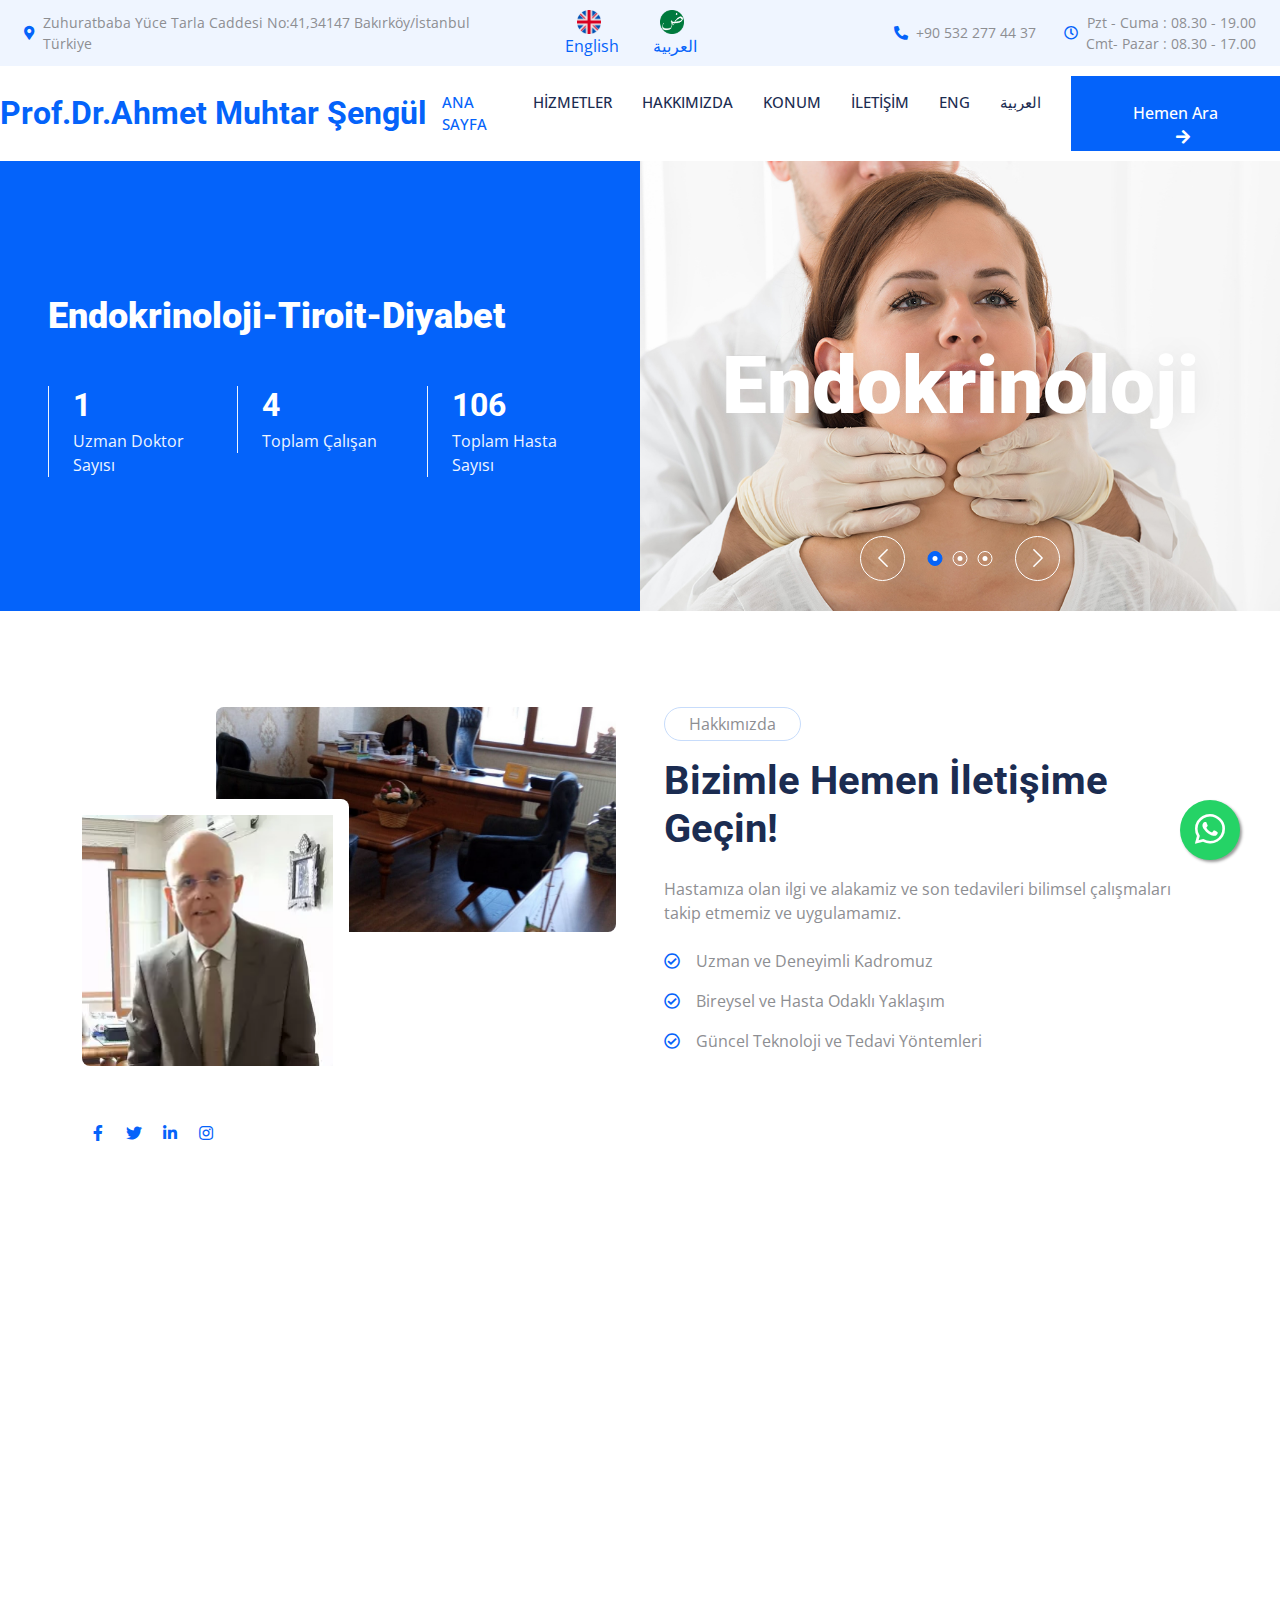
<file: index.html>
<!DOCTYPE html>
<html lang="en">

<head>
    <meta charset="utf-8">
    <title>Prof. Dr. Ahmet Muhtar Şengül Endokrinoloji -Tiroit- Diyabet</title>
    <meta content="width=device-width, initial-scale=1.0" name="viewport">
    <meta content="" name="keywords">
    <meta content="" name="description">

    <!-- Favicon -->
    <link href="img/favicon.ico" rel="icon">

    <!-- Google Web Fonts -->
    <link rel="preconnect" href="https://fonts.googleapis.com">
    <link rel="preconnect" href="https://fonts.gstatic.com" crossorigin>
    <link href="https://fonts.googleapis.com/css2?family=Open+Sans:wght@400;500&family=Roboto:wght@500;700;900&display=swap" rel="stylesheet"> 

    <!-- Icon Font Stylesheet -->
    <link href="https://cdnjs.cloudflare.com/ajax/libs/font-awesome/5.10.0/css/all.min.css" rel="stylesheet">
   <link href="https://cdn.jsdelivr.net/npm/bootstrap-icons@1.4.1/font/bootstrap-icons.css" rel="stylesheet">


    
    

    <link href="lib/animate/animate.min.css" rel="stylesheet">
    <link href="lib/owlcarousel/assets/owl.carousel.min.css" rel="stylesheet">
    <link href="lib/tempusdominus/css/tempusdominus-bootstrap-4.min.css" rel="stylesheet" />
    

    <!-- Customized Bootstrap Stylesheet -->
    <link href="css/bootstrap.min.css" rel="stylesheet">

    <!-- Template Stylesheet -->
    <link href="css/style.css" rel="stylesheet">
</head>

<body>
    <!-- Spinner Start -->
    <div id="spinner" class="show bg-white position-fixed translate-middle w-100 vh-100 top-50 start-50 d-flex align-items-center justify-content-center">
        <div class="spinner-grow text-primary" style="width: 3rem; height: 3rem;" role="status">
            <span class="sr-only">Yükleniyor...</span>
        </div>
    </div>
    <!-- Spinner End -->


<!-- Topbar Start -->
<div class="container-fluid bg-light p-0 wow fadeIn" data-wow-delay="0.1s">
    <div class="row gx-0 d-none d-lg-flex">
        <div class="col-lg-5 px-4 text-start"> <!-- Adjusted padding here -->
            <div class="h-100 d-inline-flex align-items-center py-2 me-4"> <!-- Adjusted padding here -->
                <small class="fa fa-map-marker-alt text-primary me-2"></small>
                <small>Zuhuratbaba
                    Yüce Tarla Caddesi No:41,34147 Bakırköy/İstanbul
                    Türkiye</small>
            </div>
        </div>
        <div class="col-lg-2 px-4 text-center"> <!-- Adjusted padding here -->
            <!-- Language Icons and Links -->
            <div class="h-100 d-inline-flex align-items-center py-2 me-3 justify-content-end"> <!-- Adjusted margin and added justify-content-end here -->
                <a href="home.html" class="language-link me-3"><img src="img/ujflag.png" alt="English" class="language-icon">English</a>
                <a href="homear.html" class="language-link"><img src="img/arabic.png" alt="Arabic" class="language-icon"> العربية</a>
            </div>
        </div>
        <div class="col-lg-5 px-4 text-end"> <!-- Adjusted padding here -->
            <div class="h-100 d-inline-flex align-items-center py-2 me-4"> <!-- Adjusted padding here -->
                <small class="fa fa-phone-alt text-primary me-2"></small>
                <small>+90 532 277 44 37 </small>
            </div>
            <div class="h-100 d-inline-flex align-items-center py-2"> <!-- Adjusted padding here -->
                <small class="far fa-clock text-primary me-2"></small>
                <small>Pzt - Cuma : 08.30 - 19.00 <br>Cmt- Pazar : 08.30 - 17.00</small> 
            </div>
        </div>
    </div>
</div>
<!-- Topbar End -->


    <!-- Navbar Start -->
    <nav class="navbar navbar-expand-lg bg-white navbar-light sticky-top p-0 wow fadeIn" data-wow-delay="0.1s">
        <a href="index.html" class="navbar-brand d-flex align-items-center px-0 px-lg-6">
            <h2 class="m-0 text-primary custom-heading">
                Prof.Dr.Ahmet Muhtar Şengül
            </h2>
        </a>
        <button type="button" class="navbar-toggler me-4" data-bs-toggle="collapse" data-bs-target="#navbarCollapse">
            <span class="navbar-toggler-icon"></span>
        </button>
        <div class="collapse navbar-collapse" id="navbarCollapse">
            <div class="navbar-nav ms-auto p-4 p-lg-0">
                <a href="index.html" class="nav-item nav-link active">Ana Sayfa</a>
                <a href="hizmetler.html" class="nav-item nav-link ">HİZMETLER</a>
                <a href="hakkimizda.html" class="nav-item nav-link">Hakkımızda</a>
                <a href="https://www.google.com/maps/dir//Profes%C3%B6r+Doktor+Ahmet+Muhtar+%C5%9Eeng%C3%BCl+Endokrinoloji+/data=!4m8!4m7!1m0!1m5!1m1!1s0x14caba30f22a41d3:0xf78d8d1e16459986!2m2!1d28.8688379!2d40.9876806" class="nav-item nav-link" target="_blank">Konum</a>

                <!-- <a href="service.html" class="nav-item nav-link">Service</a>
                <div class="nav-item dropdown">
                    <a href="#" class="nav-link dropdown-toggle" data-bs-toggle="dropdown">Pages</a>
                    <div class="dropdown-menu rounded-0 rounded-bottom m-0">
                        <a href="feature.html" class="dropdown-item">Feature</a>
                        <a href="team.html" class="dropdown-item">Our Doctor</a>
                        <a href="appointment.html" class="dropdown-item">Appointment</a>
                        <a href="testimonial.html" class="dropdown-item">Testimonial</a>
                        <a href="404.html" class="dropdown-item">404 Page</a>
                    </div>
                </div>-->
                <a href="iletisim.html" class="nav-item nav-link">İLETİŞİM</a>
                <a href="home.html" class="nav-item nav-link">ENG</a>
                <a href="homear.html" class="nav-item nav-link">العربية</a>
            </div>
            <a href="tel:+905322774437" class="btn btn-primary rounded-0 py-4 px-lg-5 d-none d-lg-block">Hemen Ara<i class="fa fa-arrow-right ms-3"></i></a>
        </div>
            <a href="tel:+905322774437" class="btn btn-primary rounded-0 py-4 px-lg-5 d-block d-lg-none">Hemen Ara<i class="fa fa-arrow-right ms-3"></i></a>

    </nav>
    <!-- Navbar End -->


    <!-- Header Start -->
    <div class="container-fluid header bg-primary p-0 mb-5">
        <div class="row g-0 align-items-center flex-column-reverse flex-lg-row">
            <div class="col-lg-6 p-5 wow fadeIn" data-wow-delay="0.1s">
                <h5 class="display-4 text-white mb-5 smaller-text">Endokrinoloji-Tiroit-Diyabet</h5>
                <div class="row g-4">
                    <div class="col-sm-4">
                        <div class="border-start border-light ps-4">
                            <h2 class="text-white mb-1" data-toggle="counter-up">2</h2>
                            <p class="text-light mb-0">Uzman Doktor Sayısı</p>
                        </div>
                    </div>
                    <div class="col-sm-4">
                        <div class="border-start border-light ps-4">
                            <h2 class="text-white mb-1" data-toggle="counter-up">12</h2>
                            <p class="text-light mb-0">Toplam Çalışan</p>
                        </div>
                    </div>
                    <div class="col-sm-4">
                        <div class="border-start border-light ps-4">
                            <h2 class="text-white mb-1" data-toggle="counter-up">306</h2>
                            <p class="text-light mb-0">Toplam Hasta Sayısı</p>
                        </div>
                    </div>
                </div>
            </div>
            <div class="col-lg-6 wow fadeIn" data-wow-delay="0.5s">
                <div class="owl-carousel header-carousel">
                    <div class="owl-carousel-item position-relative" style="height: auto;">
                        <img class="img-fluid w-100" src="img/endokrinoloji.jpg" alt="">
                        <div class="owl-carousel-text">
                            <h1 class="display-1 text-white mb-0">Endokrinoloji</h1>
                        </div>
                    </div>
                    <div class="owl-carousel-item position-relative" style="height: auto;">
                        <img class="img-fluid w-100" src="img/tiroit.jpg" alt="">
                        <div class="owl-carousel-text">
                            <h1 class="display-1 text-white mb-0">Tiroit</h1>
                        </div>
                    </div>
                    <div class="owl-carousel-item position-relative" style="height: auto;">
                        <img class="img-fluid w-100" src="img/diaybet_-768x512.png" alt="">
                        <div class="owl-carousel-text">
                            <h1 class="display-1 text-white mb-0">Diyabet</h1>
                        </div>
                    </div>
                </div>
            </div>
        </div>
    </div>
    <!-- Header End -->


     <!-- About Start -->
     <div class="container-xxl py-5">
        <div class="container">
            <div class="row g-5">
                <div class="col-lg-6 wow fadeIn" data-wow-delay="0.1s">
                    <div class="d-flex flex-column">
                        <img class="img-fluid rounded w-75 align-self-end" src="img/office.jpg" alt="">
                        <img class="img-fluid rounded w-50 bg-white pt-3 pe-3" src="img/dr.png" alt="" style="margin-top: -25%;">
                    </div>
                </div>
                <div class="col-lg-6 wow fadeIn" data-wow-delay="0.5s">
                    <p class="d-inline-block border rounded-pill py-1 px-4">Hakkımızda</p>
                    <h1 class="mb-4">Bizimle Hemen İletişime Geçin!</h1>
                    <p>Hastamıza olan ilgi ve alakamiz ve son tedavileri bilimsel çalışmaları takip etmemiz ve uygulamamız.
                    </p>
                    <p class="mb-4"></p>
                    <p><i class="far fa-check-circle text-primary me-3"></i>Uzman ve Deneyimli Kadromuz</p>
                    <p><i class="far fa-check-circle text-primary me-3"></i>Bireysel ve Hasta Odaklı Yaklaşım</p>
                    <p><i class="far fa-check-circle text-primary me-3"></i>Güncel Teknoloji ve Tedavi Yöntemleri</p>
                    
                </div>
                <div class="h-100 d-inline-flex align-items-center">
                    <a class="btn btn-sm-square rounded-circle bg-white text-primary me-1" href=""><i class="fab fa-facebook-f"></i></a>
                    <a class="btn btn-sm-square rounded-circle bg-white text-primary me-1" href=""><i class="fab fa-twitter"></i></a>
                    <a class="btn btn-sm-square rounded-circle bg-white text-primary me-1" href=""><i class="fab fa-linkedin-in"></i></a>
                    <a class="btn btn-sm-square rounded-circle bg-white text-primary me-0" href=""><i class="fab fa-instagram"></i></a>
                </div>
                
                </div>
            </div>
        </div>
    </div>
    <!-- About End -->


    <!-- Service Start -->
<div class="container-xxl py-5">
    <div class="container">
        <div class="text-center mx-auto mb-5 wow fadeInUp" data-wow-delay="0.1s" style="max-width: 600px;">
            <p class="d-inline-block border rounded-pill py-1 px-4">Hizmetler</p>
            <h1>Hizmetlerimiz</h1>
        </div>
        <div class="row g-4">
            <div class="col-lg-6 col-md-6 wow fadeInUp" data-wow-delay="0.1s">
                <div class="service-item bg-light rounded h-100 p-5">
                    <div class="d-inline-flex align-items-center justify-content-center bg-white rounded-circle mb-4" style="width: 65px; height: 65px;">
                        <i class="fa fa-brain text-primary fs-4"></i>
                    </div>
                    <h4 class="mb-3">Endokrinoloji</h4>
                    <p class="mb-4">Doktorumuz hormonlarla ilgili rahatsızlıkların teşhis ve tedavisi konusunda uzmanlaşmıştır. Bu hizmetler, tiroid, böbrek üstü bezleri, diyabet ve obezite gibi endokrin sistemle ilgili sorunları içerebilir.</p>
                </div>
            </div>
            <div class="col-lg-6 col-md-6 wow fadeInUp" data-wow-delay="0.5s">
                <div class="service-item bg-light rounded h-100 p-5">
                    <div class="d-inline-flex align-items-center justify-content-center bg-white rounded-circle mb-4" style="width: 65px; height: 65px;">
                        <i class="fa fa-heartbeat text-primary fs-4"></i>
                    </div>
                    <h4 class="mb-3">Diyabet Hizmetleri</h4>
                    <p class="mb-4">Diyabet yönetimi ve tedavisi, kan şekeri kontrolü, insülin tedavisi, beslenme danışmanlığı ve komplikasyonların önlenmesi gibi konuları içerir. Diyabet hastalarına kişiselleştirilmiş tedavi planları sunulur.</p>
                </div>
            </div>
            <div class="col-lg-6 col-md-6 wow fadeInUp" data-wow-delay="0.3s">
                <div class="service-item bg-light rounded h-100 p-5">
                    <div class="d-inline-flex align-items-center justify-content-center bg-white rounded-circle mb-4" style="width: 65px; height: 65px;">
                        <i class="fa fa-x-ray text-primary fs-4"></i>
                    </div>
                    <h4 class="mb-3">Tiroit Hizmetleri</h4>
                    <p class="mb-4">Tiroid bezinin sağlığını inceleyen bu hizmetler, tiroid hormon düzeylerini kontrol etmek, tiroid nodülleri veya guatr gibi tiroid rahatsızlıklarını teşhis etmek ve uygun tedavi yöntemlerini sağlamak amacıyla yapılır.</p>
                </div>
            </div>
            <div class="col-lg-6 col-md-6 wow fadeInUp" data-wow-delay="0.5s">
                <div class="service-item bg-light rounded h-100 p-5">
                    <div class="d-inline-flex align-items-center justify-content-center bg-white rounded-circle mb-4" style="width: 65px; height: 65px;">
                        <i class="fa fa-heartbeat text-primary fs-4"></i>
                    </div>
                    <h4 class="mb-3">Diyetisyenlik Hizmetleri</h4>
                    <p class="mb-4">Kliniğimiz, diyabet hastalarına yönelik beslenme danışmanlığı hizmetleri sunar. Diyabet yönetiminde sağlıklı beslenme çok önemlidir. Diyetisyenlerimiz, hastaların bireysel ihtiyaçlarına uygun özel diyet planları oluşturarak, kan şekeri kontrolünü destekler ve sağlıklı yaşam tarzını teşvik ederler.</p>
                </div>
            </div>
        </div>
    </div>
</div>
<!-- Service End -->


    <!-- Feature Start -->
    <div class="container-fluid bg-primary overflow-hidden my-5 px-lg-0">
        <div class="container feature px-lg-0">
            <div class="row g-0 mx-lg-0">
                <div class="col-lg-6 feature-text py-5 wow fadeIn" data-wow-delay="0.1s">
                    <div class="p-lg-5 ps-lg-0">
                        <p class="d-inline-block border rounded-pill text-light py-1 px-4">Özellikler</p>
                        <h1 class="text-white mb-4">Neden Bizi Seçmelisiniz</h1>
                        <p class="text-white mb-4 pb-2">"Deneyimli ve uzman bir ekiple kaliteli sağlık hizmeti sunuyoruz, aynı zamanda hastalarımıza pozitif destek ve sürekli iyileştirme taahhüdümüz var."</p>
                        <div class="row g-4">
                            <div class="col-6">
                                <div class="d-flex align-items-center">
                                    <div class="d-flex flex-shrink-0 align-items-center justify-content-center rounded-circle bg-light" style="width: 55px; height: 55px;">
                                        <i class="fa fa-user-md text-primary"></i>
                                    </div>
                                    <div class="ms-4">
                                        <p class="text-white mb-2">Uzman ve Deneyimli</p>
                                        <h5 class="text-white mb-0">Doktor</h5>
                                    </div>
                                </div>
                            </div>
                            <div class="col-6">
                                <div class="d-flex align-items-center">
                                    <div class="d-flex flex-shrink-0 align-items-center justify-content-center rounded-circle bg-light" style="width: 55px; height: 55px;">
                                        <i class="fa fa-check text-primary"></i>
                                    </div>
                                    <div class="ms-4">
                                        <p class="text-white mb-2">Kaliteli</p>
                                        <h5 class="text-white mb-0">Hizmet</h5>
                                    </div>
                                </div>
                            </div>
                            <div class="col-6">
                                <div class="d-flex align-items-center">
                                    <div class="d-flex flex-shrink-0 align-items-center justify-content-center rounded-circle bg-light" style="width: 55px; height: 55px;">
                                        <i class="fa fa-comment-medical text-primary"></i>
                                    </div>
                                    <div class="ms-4">
                                        <p class="text-white mb-2">Pozitif</p>
                                        <h5 class="text-white mb-0">Danışman</h5>
                                    </div>
                                </div>
                            </div>
                            <div class="col-6">
                                <div class="d-flex align-items-center">
                                    <div class="d-flex flex-shrink-0 align-items-center justify-content-center rounded-circle bg-light" style="width: 55px; height: 55px;">
                                        <i class="fa fa-headphones text-primary"></i>
                                    </div>
                                    <div class="ms-4">
                                        <p class="text-white mb-2">Sürekli</p>
                                        <h5 class="text-white mb-0">Destek</h5>
                                    </div>
                                </div>
                            </div>
                        </div>
                    </div>
                </div>
                <div class="col-lg-6 pe-lg-0 wow fadeIn" data-wow-delay="0.5s" style="min-height: 400px;">
                    <div class="position-relative h-100">
                        <img class="position-absolute img-fluid" src="img/office1.png" style="object-fit: cover; max-width: 100%;" alt="">
                    </div>
                </div>
            </div>
        </div>
    </div>
    <!-- Feature End -->


    <!-- Testimonial Start -->
    <div class="container-xxl py-5">
        <div class="container">
            <div class="text-center mx-auto mb-5 wow fadeInUp" data-wow-delay="0.1s" style="max-width: 600px;">
                <p class="d-inline-block border rounded-pill py-1 px-4">Değerlendirmeler</p>
                <h1>Müşterilerimiz Ne Diyor!</h1>
            </div>
            <div class="owl-carousel testimonial-carousel wow fadeInUp" data-wow-delay="0.1s">
                <div class="testimonial-item text-center">
                    <img class="img-fluid bg-light rounded-circle p-2 mx-auto mb-4" src="img/testimonial-1.jpg" style="width: 100px; height: 100px;">
                    <div class="testimonial-text rounded text-center p-4">
                        <p>Birçok hastalıklarıma Ahmet Hocam sayesinde çözüm buldum,yıllardır veremediğim kilolarımı ise Nuray Hocamın desteği ile verdim.Keşke daha önce tanısaydım dediğim birbirinden değerli iki hocamız.</p>
                        <h5 class="mb-1">-Hazel Y.
                        </h5>
                    </div>
                </div>
                <div class="testimonial-item text-center">
                    <img class="img-fluid bg-light rounded-circle p-2 mx-auto mb-4" src="img/testimonial-2.jpg" style="width: 100px; height: 100px;">
                    <div class="testimonial-text rounded text-center p-4">
                        <p>Prof Dr Ahmet bey ve değerli diyetisyen eşi Nuray hanim işlerini çok iyi takip ediyorlar, bilgileri ve tecrübeleri ile tip 1 teşhisi konulan oğluma iyi bir program uygulayarak şeker değerlerini normale düşürdüler. İnsülin kullandirmadan sağlıklı beslenmeyi oğluma öğrettikleri için ayrica teşekkür ediyorum.</p>
                        <h5 class="mb-1">-Ahmet U.</h5>
                    </div>
                </div>
                <div class="testimonial-item text-center">
                    <img class="img-fluid bg-light rounded-circle p-2 mx-auto mb-4" src="img/testimonial-3.jpg" style="width: 100px; height: 100px;">
                    <div class="testimonial-text rounded text-center p-4">
                        <p>Ailemizin hekimi sevgili hocamızın bilgi ve tecrübelerine çok güveniyoruz. Yıllarca insülin tedavisi olan annemizi insülinden kurtarıp sağlığına kavuşturdu, babamızın kansızlık problemini çözerek sağlığına kavuşturdu, benimse şu anda tiroid ve karaciğer böbrek rahatsızlıklarımı tedavi ediyor sevgili eşi ile birlikte düzenli bir programla kilo vererek sağlığıma yeniden kavuştum kendisine eşine ve tüm çalışma arkadaşlarına da sonsuz teşekkürlerimi sunuyorum...</p>
                        <h5 class="mb-1">-Metin K.</h5>
                    </div>
                </div>
            </div>
        </div>
    </div>
    <!-- Testimonial End -->


    <!-- Footer Start -->
<div class="container-fluid bg-dark text-light footer mt-5 pt-5 wow fadeIn" data-wow-delay="0.1s">
    <div class="container py-5">
        <div class="row g-5">
            <div class="col-lg-3 col-md-6">
                <h5 class="text-light mb-4">Adres</h5>
                <p class="mb-2"><i class="fa fa-map-marker-alt me-3"></i>Zuhuratbaba
                    Yüce Tarla Caddesi No:41, 34147
                    34147 Bakırköy/İstanbul
                    Türkiye</p>
                <p class="mb-2"><i class="fa fa-phone-alt me-3"></i>+90 532 277 44 37</p>
                <p class="mb-2"><i class="fa fa-envelope me-3"></i>info@example.com</p>
                <div class="d-flex pt-2">
                    <a class="btn btn-outline-light btn-social rounded-circle" href=""><i class="fab fa-twitter"></i></a>
                    <a class="btn btn-outline-light btn-social rounded-circle" href=""><i class="fab fa-facebook-f"></i></a>
                    <a class="btn btn-outline-light btn-social rounded-circle" href=""><i class="fab fa-youtube"></i></a>
                    <a class="btn btn-outline-light btn-social rounded-circle" href=""><i class="fab fa-linkedin-in"></i></a>
                </div>
            </div>
           <!-- Working Hours (Moved to the right) -->
           <div class="col-lg-3 col-md-6 offset-lg-6 offset-md-0">
            <h5 class="text-light mb-4">Çalışma Saatleri</h5>
            <p class="mb-2">Pazartesi: 09.00 - 19.00</p>
            <p class="mb-2">Salı: 09.00 - 19.00</p>
            <p class="mb-2">Çarşamba: 09.00 - 19.00</p>
            <p class="mb-2">Perşembe: 09.00 - 19.00</p>
            <p class="mb-2">Cuma: 09.00 - 19.00</p>
            <p class="mb-2">Cumartesi: 09.00 - 17.00</p>
            <p class="mb-2">Pazar: 09.00 - 17.00</p>
        </div>
        </div>
    </div>
    <div class="container">
        <div class="copyright">
            <div class="row">
                <div class="col-md-6 text-center text-md-start mb-3 mb-md-0">
                    &copy; <a class="border-bottom" href="#">Prof. Dr. Ahmet Muhtar Şengül Endokrinoloji/Tiroit/Diyabet</a> - Bütün Haklar Saklıdır.
                </div>
                <div class="col-md-6 text-center text-md-end">
                    <!--/*** This template is free as long as you keep the footer author’s credit link/attribution link/backlink. If you'd like to use the template without the footer author’s credit link/attribution link/backlink, you can purchase the Credit Removal License from "https://htmlcodex.com/credit-removal". Thank you for your support. ***/-->
                    Designed By HyperSen Games
                </div>
            </div>
        </div>
    </div>
</div>
<!-- Footer End -->
    <!-- Footer End -->


    <!-- Back to Top -->
    <a href="https://api.whatsapp.com/send?phone=905322774437" class="float" target="_blank">
        <i class="bi bi-whatsapp my-float" style=" line-height: 57px;"></i>
    </a>

    <!-- JavaScript Libraries -->
    <script src="https://code.jquery.com/jquery-3.4.1.min.js"></script>
    <script src="https://cdn.jsdelivr.net/npm/bootstrap@5.0.0/dist/js/bootstrap.bundle.min.js"></script>
    <script src="lib/wow/wow.min.js"></script>
    <script src="lib/easing/easing.min.js"></script>
    <script src="lib/waypoints/waypoints.min.js"></script>
    <script src="lib/counterup/counterup.min.js"></script>
    <script src="lib/owlcarousel/owl.carousel.min.js"></script>
    <script src="lib/tempusdominus/js/moment.min.js"></script>
    <script src="lib/tempusdominus/js/moment-timezone.min.js"></script>
    <script src="lib/tempusdominus/js/tempusdominus-bootstrap-4.min.js"></script>

    <!-- Template Javascript -->
    <script src="js/main.js"></script>
</body>

</html>
</file>
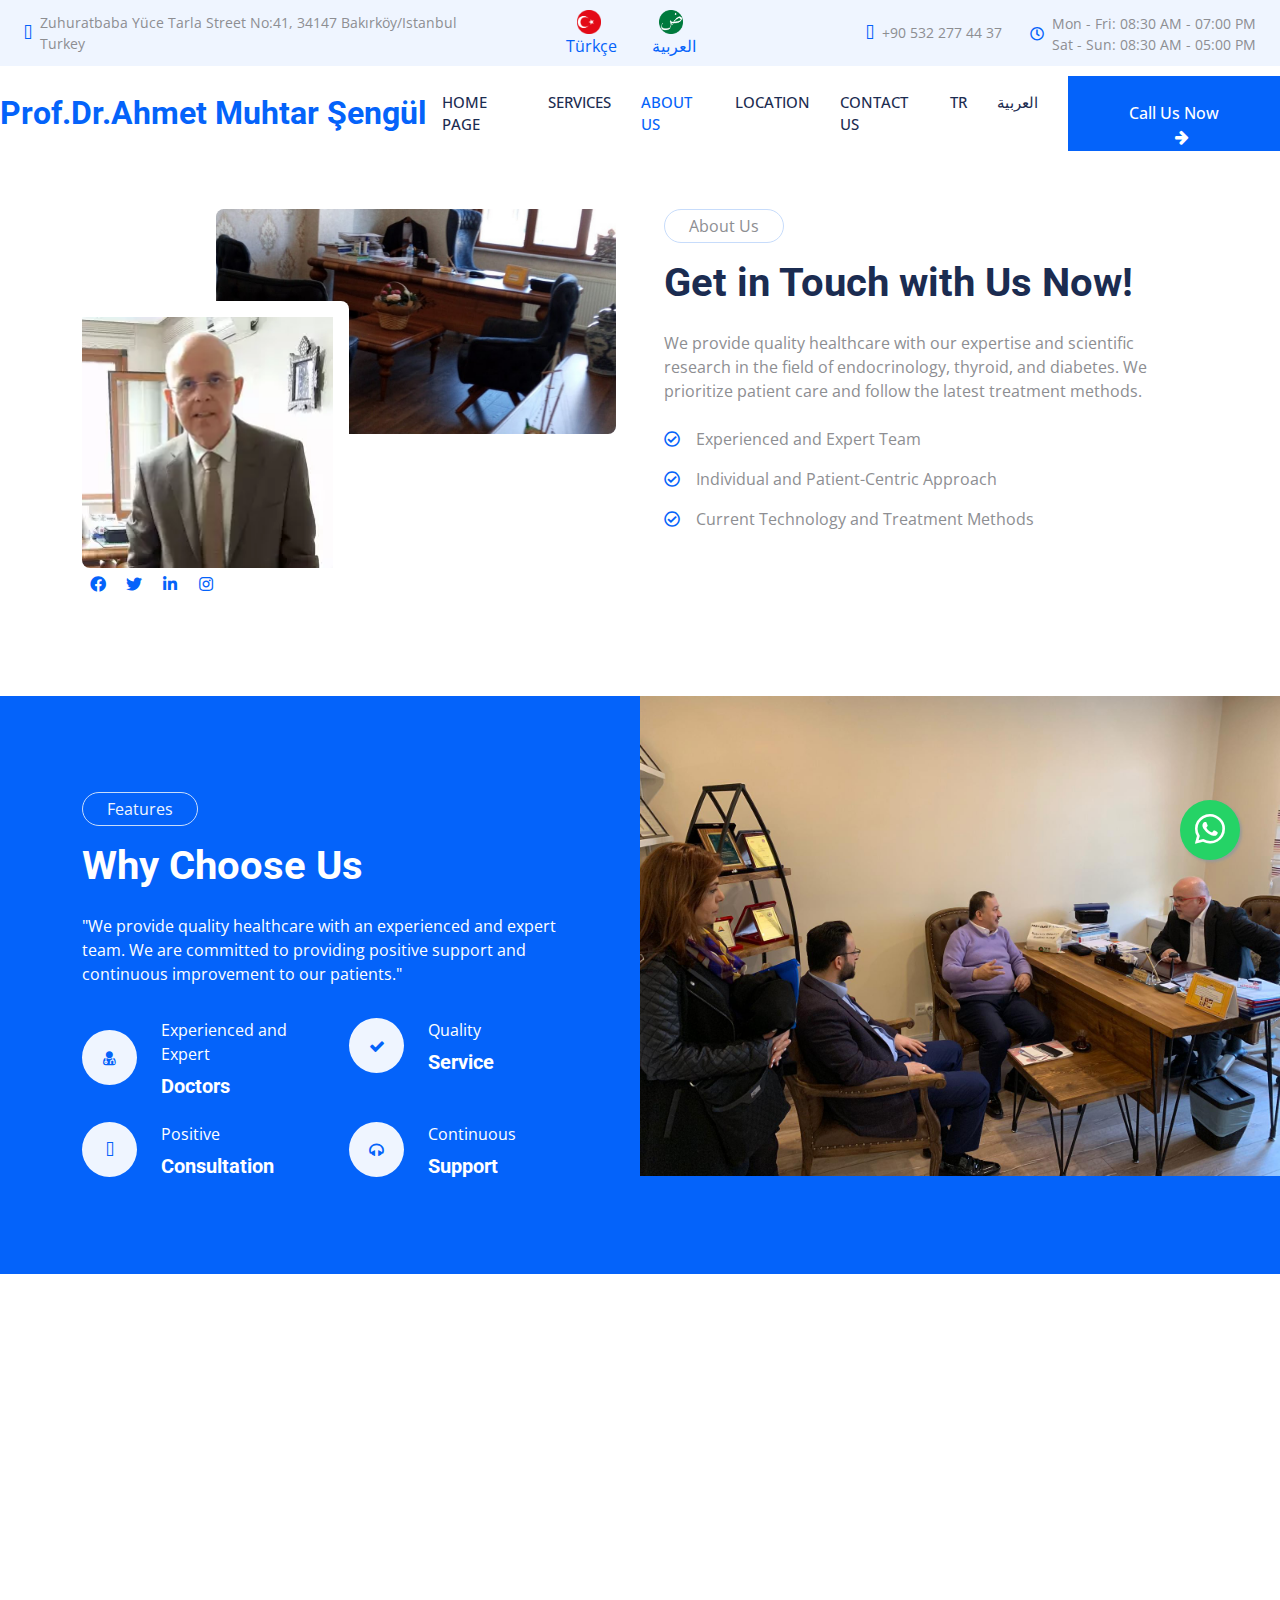
<file: about.html>
<!DOCTYPE html>
<html lang="en">

<head>
    <meta charset="utf-8">
    <title>Prof. Dr. Ahmet Muhtar Şengül Endokrinoloji -Tiroit- Diyabet</title>
    <meta content="width=device-width, initial-scale=1.0" name="viewport">
    <meta content="" name="keywords">
    <meta content="" name="description">

    <!-- Favicon -->
    <link href="img/favicon.ico" rel="icon">

    <!-- Google Web Fonts -->
    <link rel="preconnect" href="https://fonts.googleapis.com">
    <link rel="preconnect" href="https://fonts.gstatic.com" crossorigin>
    <link href="https://fonts.googleapis.com/css2?family=Open+Sans:wght@400;500&family=Roboto:wght@500;700;900&display=swap" rel="stylesheet"> 

    <!-- Icon Font Stylesheet -->
    <link href="https://cdnjs.cloudflare.com/ajax/libs/font-awesome/5.10.0/css/all.min.css" rel="stylesheet">
    <link href="https://cdn.jsdelivr.net/npm/bootstrap-icons@1.4.1/font/bootstrap-icons.css" rel="stylesheet">

    <!-- Libraries Stylesheet -->
    <link href="lib/animate/animate.min.css" rel="stylesheet">
    <link rel="stylesheet" href="https://maxcdn.bootstrapcdn.com/font-awesome/4.5.0/css/font-awesome.min.css">

    <link href="lib/owlcarousel/assets/owl.carousel.min.css" rel="stylesheet">
    <link href="lib/tempusdominus/css/tempusdominus-bootstrap-4.min.css" rel="stylesheet" />

    <!-- Customized Bootstrap Stylesheet -->
    <link href="css/bootstrap.min.css" rel="stylesheet">

    <!-- Template Stylesheet -->
    <link href="css/style.css" rel="stylesheet">
</head>

<body>
    <!-- Spinner Start -->
    <div id="spinner" class="show bg-white position-fixed translate-middle w-100 vh-100 top-50 start-50 d-flex align-items-center justify-content-center">
        <div class="spinner-grow text-primary" style="width: 3rem; height: 3rem;" role="status">
            <span class="sr-only">Yükleniyor...</span>
        </div>
    </div>
    <!-- Spinner End -->


     <!-- Topbar Start -->
<div class="container-fluid bg-light p-0 wow fadeIn" data-wow-delay="0.1s">
    <div class="row gx-0 d-none d-lg-flex">
        <div class="col-lg-5 px-4 text-start"> <!-- Adjusted padding here -->
            <div class="h-100 d-inline-flex align-items-center py-2 me-4"> <!-- Adjusted padding here -->
                <small class="fa fa-map-marker-alt text-primary me-2"></small>
                <small>Zuhuratbaba
                    Yüce Tarla Street No:41,
                    34147 Bakırköy/Istanbul
                    Turkey</small>
            </div>
          
        </div>
        <div class="col-lg-2 px-4 text-center"> <!-- Adjusted padding here -->
            <!-- Language Icons and Links -->
            <div class="h-100 d-inline-flex align-items-center py-2 me-3 justify-content-end"> <!-- Adjusted margin and added justify-content-end here -->
                <a href="index.html" class="language-link me-3"><img src="img/turkish.png" alt="Türkçe" class="language-icon">Türkçe</a>
                <a href="homear.html" class="language-link"><img src="img/arabic.png" alt="Arabic" class="language-icon"> العربية</a>
            </div>
        </div>
       
        <div class="col-lg-5 px-4 text-end"> <!-- Adjusted padding here -->
            <div class="h-100 d-inline-flex align-items-center py-2 me-4"> <!-- Adjusted padding here -->
                <small class="fa fa-phone-alt text-primary me-2"></small>
                <small>+90 532 277 44 37 </small>
              
            </div>
            <div class="h-100 d-inline-flex align-items-center py-2"> <!-- Adjusted padding here -->
                <small class="far fa-clock text-primary me-2"></small>
                <small>Mon - Fri: 08:30 AM - 07:00 PM <br>Sat - Sun: 08:30 AM - 05:00 PM</small> 
            </div>
           
        </div>
       
    </div>
</div>
<!-- Topbar End -->



    <!-- Navbar Start -->
    <nav class="navbar navbar-expand-lg bg-white navbar-light sticky-top p-0 wow fadeIn" data-wow-delay="0.1s">
        <a href="home.html" class="navbar-brand d-flex align-items-center px-0 px-lg-6">
            <h2 class="m-0 text-primary custom-heading">
                Prof.Dr.Ahmet Muhtar Şengül
            </h2>
        </a>
        <button type="button" class="navbar-toggler me-4" data-bs-toggle="collapse" data-bs-target="#navbarCollapse">
            <span class="navbar-toggler-icon"></span>
        </button>
        <div class="collapse navbar-collapse" id="navbarCollapse">
            <div class="navbar-nav ms-auto p-4 p-lg-0">
                <a href="home.html" class="nav-item nav-link ">Home Page</a>
                <a href="services.html" class="nav-item nav-link ">Services</a>
                <a href="about.html" class="nav-item nav-link active ">About Us</a>
                <a href="https://www.google.com/maps/dir//Profes%C3%B6r+Doktor+Ahmet+Muhtar+%C5%9Eeng%C3%BCl+Endokrinoloji+/data=!4m8!4m7!1m0!1m5!1m1!1s0x14caba30f22a41d3:0xf78d8d1e16459986!2m2!1d28.8688379!2d40.9876806" class="nav-item nav-link" target="_blank">Location</a>
                <a href="contact.html" class="nav-item nav-link">Contact Us</a>
                <a href="index.html" class="nav-item nav-link">TR</a>
                <a href="homear.html" class="nav-item nav-link">العربية</a>
            </div>
            <a href="tel:+905322774437" class="btn btn-primary rounded-0 py-4 px-lg-5 d-none d-lg-block">Call Us Now<i class="fa fa-arrow-right ms-3"></i></a>
        </div>
        <a href="tel:+905322774437" class="btn btn-primary rounded-0 py-4 px-lg-5 d-block d-lg-none">Call Us Now<i class="fa fa-arrow-right ms-3"></i></a>

    </nav>
    <!-- Navbar End -->


    <!-- About Start -->
<div class="container-xxl py-5">
    <div class="container">
        <div class="row g-5">
            <div class="col-lg-6 wow fadeIn" data-wow-delay="0.1s">
                <div class="d-flex flex-column">
                    <img class="img-fluid rounded w-75 align-self-end" src="img/office.jpg" alt="">
                    <img class="img-fluid rounded w-50 bg-white pt-3 pe-3" src="img/dr.png" alt="" style="margin-top: -25%;">
                </div>
            </div>
            <div class="col-lg-6 wow fadeIn" data-wow-delay="0.5s">
                <p class="d-inline-block border rounded-pill py-1 px-4">About Us</p>
                <h1 class="mb-4">Get in Touch with Us Now!</h1>
                <p>We provide quality healthcare with our expertise and scientific research in the field of endocrinology, thyroid, and diabetes. We prioritize patient care and follow the latest treatment methods.</p>
                <p class="mb-4"></p>
                <p><i class="far fa-check-circle text-primary me-3"></i>Experienced and Expert Team</p>
                <p><i class="far fa-check-circle text-primary me-3"></i>Individual and Patient-Centric Approach</p>
                <p><i class="far fa-check-circle text-primary me-3"></i>Current Technology and Treatment Methods</p>
            </div>
        </div>
        <div class="h-100 d-inline-flex align-items-center">
            <a class="btn btn-sm-square rounded-circle bg-white text-primary me-1" href=""><i class="fab fa-facebook-f"></i></a>
            <a class="btn btn-sm-square rounded-circle bg-white text-primary me-1" href=""><i class="fab fa-twitter"></i></a>
            <a class="btn btn-sm-square rounded-circle bg-white text-primary me-1" href=""><i class="fab fa-linkedin-in"></i></a>
            <a class="btn btn-sm-square rounded-circle bg-white text-primary me-0" href=""><i class="fab fa-instagram"></i></a>
        </div>
        </div>
    </div>
</div>
<!-- About End -->


   


    <!-- Feature Start -->
<div class="container-fluid bg-primary overflow-hidden my-5 px-lg-0">
    <div class="container feature px-lg-0">
        <div class="row g-0 mx-lg-0">
            <div class="col-lg-6 feature-text py-5 wow fadeIn" data-wow-delay="0.1s">
                <div class="p-lg-5 ps-lg-0">
                    <p class="d-inline-block border rounded-pill text-light py-1 px-4">Features</p>
                    <h1 class="text-white mb-4">Why Choose Us</h1>
                    <p class="text-white mb-4 pb-2">"We provide quality healthcare with an experienced and expert team. We are committed to providing positive support and continuous improvement to our patients."</p>
                    <div class="row g-4">
                        <div class="col-6">
                            <div class="d-flex align-items-center">
                                <div class="d-flex flex-shrink-0 align-items-center justify-content-center rounded-circle bg-light" style="width: 55px; height: 55px;">
                                    <i class="fa fa-user-md text-primary"></i>
                                </div>
                                <div class="ms-4">
                                    <p class="text-white mb-2">Experienced and Expert</p>
                                    <h5 class="text-white mb-0">Doctors</h5>
                                </div>
                            </div>
                        </div>
                        <div class="col-6">
                            <div class="d-flex align-items-center">
                                <div class="d-flex flex-shrink-0 align-items-center justify-content-center rounded-circle bg-light" style="width: 55px; height: 55px;">
                                    <i class="fa fa-check text-primary"></i>
                                </div>
                                <div class="ms-4">
                                    <p class="text-white mb-2">Quality</p>
                                    <h5 class="text-white mb-0">Service</h5>
                                </div>
                            </div>
                        </div>
                        <div class="col-6">
                            <div class="d-flex align-items-center">
                                <div class="d-flex flex-shrink-0 align-items-center justify-content-center rounded-circle bg-light" style="width: 55px; height: 55px;">
                                    <i class="fa fa-comment-medical text-primary"></i>
                                </div>
                                <div class="ms-4">
                                    <p class="text-white mb-2">Positive</p>
                                    <h5 class="text-white mb-0">Consultation</h5>
                                </div>
                            </div>
                        </div>
                        <div class="col-6">
                            <div class="d-flex align-items-center">
                                <div class="d-flex flex-shrink-0 align-items-center justify-content-center rounded-circle bg-light" style="width: 55px; height: 55px;">
                                    <i class="fa fa-headphones text-primary"></i>
                                </div>
                                <div class="ms-4">
                                    <p class="text-white mb-2">Continuous</p>
                                    <h5 class="text-white mb-0">Support</h5>
                                </div>
                            </div>
                        </div>
                    </div>
                </div>
            </div>
            <div class="col-lg-6 pe-lg-0 wow fadeIn" data-wow-delay="0.5s" style="min-height: 400px;">
                <div class="position-relative h-100">
                    <img class="position-absolute img-fluid" src="img/office1.png" style="object-fit: cover; max-width: 100%;" alt="">
                </div>
            </div>
        </div>
    </div>
</div>
<!-- Feature End -->


   <!-- Testimonial Start -->
<div class="container-xxl py-5">
    <div class="container">
        <div class="text-center mx-auto mb-5 wow fadeInUp" data-wow-delay="0.1s" style="max-width: 600px;">
            <p class="d-inline-block border rounded-pill py-1 px-4">Testimonials</p>
            <h1>What Our Customers Say!</h1>
        </div>
        <div class="owl-carousel testimonial-carousel wow fadeInUp" data-wow-delay="0.1s">
            <div class="testimonial-item text-center">
                <img class="img-fluid bg-light rounded-circle p-2 mx-auto mb-4" src="img/testimonial-1.jpg" style="width: 100px; height: 100px;">
                <div class="testimonial-text rounded text-center p-4">
                    <p>I found solutions to many of my health problems thanks to Dr. Ahmet, and I lost the weight I couldn't lose for years with the support of Dr. Nuray. I have two valuable doctors that I wish I had met earlier.</p>
                    <h5 class="mb-1">-Hazel Y.</h5>
                </div>
            </div>
            <div class="testimonial-item text-center">
                <img class="img-fluid bg-light rounded-circle p-2 mx-auto mb-4" src="img/testimonial-2.jpg" style="width: 100px; height: 100px;">
                <div class="testimonial-text rounded text-center p-4">
                    <p>Prof. Dr. Ahmet and his esteemed dietitian wife, Nuray Hanım, closely monitor their work, and they reduced my son's blood sugar levels to normal by implementing a good program without using insulin. I would like to thank them additionally for teaching my son healthy eating without using insulin.</p>
                    <h5 class="mb-1">-Ahmet U.</h5>
                </div>
            </div>
            <div class="testimonial-item text-center">
                <img class="img-fluid bg-light rounded-circle p-2 mx-auto mb-4" src="img/testimonial-3.jpg" style="width: 100px; height: 100px;">
                <div class="testimonial-text rounded text-center p-4">
                    <p>We trust in the knowledge and experience of our family doctor. He rescued my mother, who had been on insulin treatment for years, from insulin and restored her health. He also treated my father's anemia problem and currently treats my thyroid and kidney and liver problems. I would like to thank him, his dear wife, and all his colleagues for helping me regain my health with a regular program with the assistance of his dear wife.</p>
                    <h5 class="mb-1">-Metin K.</h5>
                </div>
            </div>
        </div>
    </div>
</div>
<!-- Testimonial End -->


    
 <!-- Footer Start -->
<div class="container-fluid bg-dark text-light footer mt-5 pt-5 wow fadeIn" data-wow-delay="0.1s">
    <div class="container py-5">
        <div class="row g-5">
            <div class="col-lg-3 col-md-6">
                <h5 class="text-light mb-4">Address</h5>
                <p class="mb-2"><i class="fa fa-map-marker-alt me-3"></i>41 Yüce Tarla Street, Zuhuratbaba, Bakırköy, Istanbul 34147, Turkey</p>
                <p class="mb-2"><i class="fa fa-phone-alt me-3"></i>+90 532 277 44 37</p>
                <p class="mb-2"><i class="fa fa-envelope me-3"></i>info@example.com</p>
                <div class="d-flex pt-2">
                    <a class="btn btn-outline-light btn-social rounded-circle" href=""><i class="fab fa-twitter"></i></a>
                    <a class="btn btn-outline-light btn-social rounded-circle" href=""><i class="fab fa-facebook-f"></i></a>
                    <a class="btn btn-outline-light btn-social rounded-circle" href=""><i class="fab fa-youtube"></i></a>
                    <a class="btn btn-outline-light btn-social rounded-circle" href="https://www.linkedin.com/in/dr-ahmet-%C5%9Feng%C3%BCl-48108594/?originalSubdomain=tr"><i class="fab fa-linkedin-in"></i></a>
                </div>
            </div>
            <!-- Working Hours (Moved to the right) -->
            <div class="col-lg-3 col-md-6 offset-lg-6 offset-md-0">
                <h5 class="text-light mb-4">Working Hours</h5>
                <p class="mb-2">Monday: 08.30 AM - 07.00 PM</p>
                <p class="mb-2">Tuesday: 08.30 AM - 07.00 PM</p>
                <p class="mb-2">Wednesday: 08.30 AM - 07.00 PM</p>
                <p class="mb-2">Thursday: 08.30 AM - 07.00 PM</p>
                <p class="mb-2">Friday: 08.30 AM - 07.00 PM</p>
                <p class="mb-2">Saturday: 08.30 AM - 05.00 PM</p>
                <p class="mb-2">Sunday: 08.30 AM - 05.00 PM</p>
            </div>
        </div>
    </div>
    <div class="container">
        <div class="copyright">
            <div class="row">
                <div class="col-md-6 text-center text-md-start mb-3 mb-md-0">
                    &copy; <a class="border-bottom" href="#">Prof. Dr. Ahmet Muhtar Şengül Endocrinology/Thyroid/Diabetes</a> - All Rights Reserved.
                </div>
                <div class="col-md-6 text-center text-md-end">
                    <!--/*** This template is free as long as you keep the footer author’s credit link/attribution link/backlink. If you'd like to use the template without the footer author’s credit link/attribution link/backlink, you can purchase the Credit Removal License from "https://htmlcodex.com/credit-removal". Thank you for your support. ***/-->
                    Designed By HyperSen Games
                </div>
            </div>
        </div>
    </div>
</div>
<!-- Footer End -->



    <!-- Back to Top -->
    <a href="https://api.whatsapp.com/send?phone=905322774437" class="float" target="_blank">
        <i class="bi bi-whatsapp my-float" style=" line-height: 57px;"></i>
    </a>

    <!-- JavaScript Libraries -->
    <script src="https://code.jquery.com/jquery-3.4.1.min.js"></script>
    <script src="https://cdn.jsdelivr.net/npm/bootstrap@5.0.0/dist/js/bootstrap.bundle.min.js"></script>
    <script src="lib/wow/wow.min.js"></script>
    <script src="lib/easing/easing.min.js"></script>
    <script src="lib/waypoints/waypoints.min.js"></script>
    <script src="lib/counterup/counterup.min.js"></script>
    <script src="lib/owlcarousel/owl.carousel.min.js"></script>
    <script src="lib/tempusdominus/js/moment.min.js"></script>
    <script src="lib/tempusdominus/js/moment-timezone.min.js"></script>
    <script src="lib/tempusdominus/js/tempusdominus-bootstrap-4.min.js"></script>

    <!-- Template Javascript -->
    <script src="js/main.js"></script>
</body>

</html>
</file>
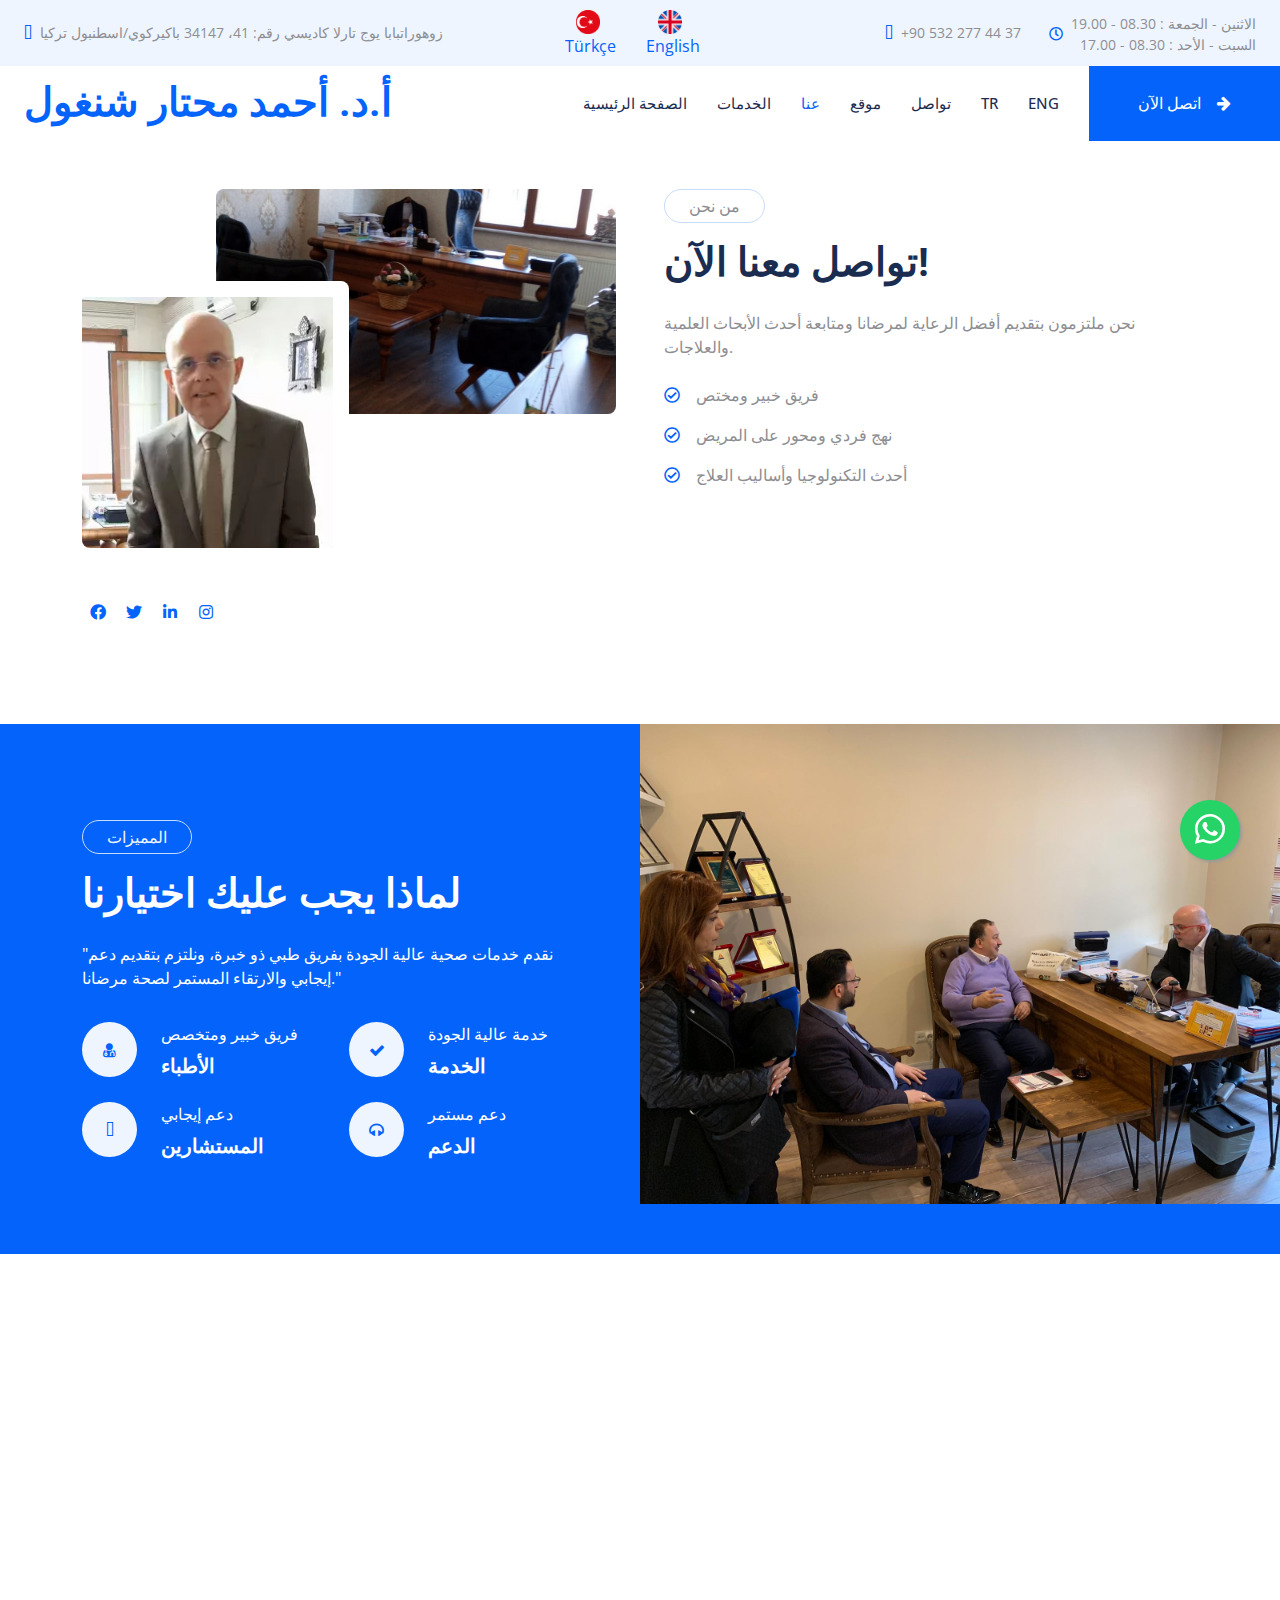
<file: aboutar.html>
<!DOCTYPE html>
<html lang="en">

<head>
    <meta charset="utf-8">
    <title>الأستاذ الدكتور أحمد مختار شنجول أمراض الغدد الصماء - الغدة الدرقية - مرض السكري</title>
    <meta content="width=device-width, initial-scale=1.0" name="viewport">
    <meta content="" name="keywords">
    <meta content="" name="description">

    <!-- Favicon -->
    <link href="img/favicon.ico" rel="icon">

    <!-- Google Web Fonts -->
    <link rel="preconnect" href="https://fonts.googleapis.com">
    <link rel="preconnect" href="https://fonts.gstatic.com" crossorigin>
    <link href="https://fonts.googleapis.com/css2?family=Open+Sans:wght@400;500&family=Roboto:wght@500;700;900&display=swap" rel="stylesheet"> 

    <!-- Icon Font Stylesheet -->
    <link href="https://cdnjs.cloudflare.com/ajax/libs/font-awesome/5.10.0/css/all.min.css" rel="stylesheet">
    <link href="https://cdn.jsdelivr.net/npm/bootstrap-icons@1.4.1/font/bootstrap-icons.css" rel="stylesheet">

    <!-- Libraries Stylesheet -->
    <link href="lib/animate/animate.min.css" rel="stylesheet">
    <link rel="stylesheet" href="https://maxcdn.bootstrapcdn.com/font-awesome/4.5.0/css/font-awesome.min.css">

    <link href="lib/owlcarousel/assets/owl.carousel.min.css" rel="stylesheet">
    <link href="lib/tempusdominus/css/tempusdominus-bootstrap-4.min.css" rel="stylesheet" />

    <!-- Customized Bootstrap Stylesheet -->
    <link href="css/bootstrap.min.css" rel="stylesheet">

    <!-- Template Stylesheet -->
    <link href="css/style.css" rel="stylesheet">
</head>

<body>
    <!-- Spinner Start -->
    <div id="spinner" class="show bg-white position-fixed translate-middle w-100 vh-100 top-50 start-50 d-flex align-items-center justify-content-center">
        <div class="spinner-grow text-primary" style="width: 3rem; height: 3rem;" role="status">
            <span class="sr-only">Yükleniyor...</span>
        </div>
    </div>
    <!-- Spinner End -->


<!-- Topbar Start -->

<div class="container-fluid bg-light p-0 wow fadeIn" data-wow-delay="0.1s">
    <div class="row gx-0 d-none d-lg-flex">
        <div class="col-lg-5 px-4 text-start"> <!-- تعديل الهامش هنا -->
            <div class="h-100 d-inline-flex align-items-center py-2 me-4"> <!-- تعديل الهامش هنا -->
                <small class="fa fa-map-marker-alt text-primary me-2"></small>
                <small>زوهوراتبابا
                    يوج تارلا كاديسي رقم: 41، 34147 باكيركوي/اسطنبول
                    تركيا</small>
            </div>
          
        </div>
        <div class="col-lg-2 px-4 text-center"> <!-- تعديل الهامش هنا -->
            <!-- رموز اللغة والروابط -->
            <div class="h-100 d-inline-flex align-items-center py-2 me-3 justify-content-end"> <!-- تعديل الهامش وإضافة justify-content-end هنا -->
                <a href="index.html" class="language-link me-3"><img src="img/turkish.png" alt="Türkçe" class="language-icon">Türkçe</a>
                 <a href="home.html" class="language-link"><img src="img/ujflag.png" alt="English" class="language-icon">English</a>

            </div>
        </div>
       
        <div class="col-lg-5 px-4 text-end"> <!-- تعديل الهامش هنا -->
            <div class="h-100 d-inline-flex align-items-center py-2 me-4"> <!-- تعديل الهامش هنا -->
                <small class="fa fa-phone-alt text-primary me-2"></small>
                <small>+90 532 277 44 37 </small>
              
            </div>
            <div class="h-100 d-inline-flex align-items-center py-2"> <!-- تعديل الهامش هنا -->
                <small class="far fa-clock text-primary me-2"></small>
                <small>الاثنين - الجمعة : 08.30 - 19.00 <br>السبت - الأحد : 08.30 - 17.00</small> 
            </div>
           
        </div>
       
    </div>
</div>
<!-- Topbar End -->


 <!-- Navbar Start -->
 <nav class="navbar navbar-expand-lg bg-white navbar-light sticky-top p-0 wow fadeIn" data-wow-delay="0.1s">
    <a href="homear.html" class="navbar-brand d-flex align-items-center px-4 px-lg-6">
        <h1 class="m-0 text-primary"> <!--<i class="far fa-hospital me-3"></i> -->أ.د. أحمد محتار شنغول</h1>
    </a>
    <button type="button" class="navbar-toggler me-4" data-bs-toggle="collapse" data-bs-target="#navbarCollapse">
        <span class="navbar-toggler-icon"></span>
    </button>
    <div class="collapse navbar-collapse" id="navbarCollapse">
        <div class="navbar-nav ms-auto p-4 p-lg-0">
            <a href="homear.html" class="nav-item nav-link ">الصفحة الرئيسية</a>
            <a href="servicesar.html" class="nav-item nav-link ">الخدمات</a>
            <a href="aboutar.html" class="nav-item nav-link active">عنا</a>
            <a href="https://www.google.com/maps/dir//أ.د.+أحمد+محتار+شنغول+طب+الغدد+/data=!4m8!4m7!1m0!1m5!1m1!1s0x14caba30f22a41d3:0xf78d8d1e16459986!2m2!1d28.8688379!2d40.9876806" class="nav-item nav-link" target="_blank">موقع</a>
            <a href="contactar.html" class="nav-item nav-link">تواصل</a>
            <a href="index.html" class="nav-item nav-link">TR</a>
            <a href="home.html" class="nav-item nav-link">ENG</a>
            
        </div>
        <a href="tel:+905322774437" class="btn btn-primary rounded-0 py-4 px-lg-5 d-none d-lg-block">اتصل الآن<i class="fa fa-arrow-right ms-3"></i></a>
    </div>
    <a href="tel:+905322774437" class="btn btn-primary rounded-0 py-4 px-lg-5 d-block d-lg-none">اتصل الآن<i class="fa fa-arrow-right ms-3"></i></a>

</nav>
 <!-- Navbar End -->



<!-- About Start -->
<div class="container-xxl py-5">
    <div class="container">
        <div class="row g-5">
            <div class="col-lg-6 wow fadeIn" data-wow-delay="0.1s">
                <div class="d-flex flex-column">
                    <img class="img-fluid rounded w-75 align-self-end" src="img/office.jpg" alt="">
                    <img class="img-fluid rounded w-50 bg-white pt-3 pe-3" src="img/dr.png" alt="" style="margin-top: -25%;">
                </div>
            </div>
            <div class="col-lg-6 wow fadeIn" data-wow-delay="0.5s">
                <p class="d-inline-block border rounded-pill py-1 px-4">من نحن</p>
                <h1 class="mb-4">تواصل معنا الآن!</h1>
                <p>نحن ملتزمون بتقديم أفضل الرعاية لمرضانا ومتابعة أحدث الأبحاث العلمية والعلاجات.</p>
                <p class="mb-4"></p>
                <p><i class="far fa-check-circle text-primary me-3"></i>فريق خبير ومختص</p>
                <p><i class="far fa-check-circle text-primary me-3"></i>نهج فردي ومحور على المريض</p>
                <p><i class="far fa-check-circle text-primary me-3"></i>أحدث التكنولوجيا وأساليب العلاج</p>
            </div>
            <div class="h-100 d-inline-flex align-items-center">
                <a class="btn btn-sm-square rounded-circle bg-white text-primary me-1" href=""><i class="fab fa-facebook-f"></i></a>
                <a class="btn btn-sm-square rounded-circle bg-white text-primary me-1" href=""><i class="fab fa-twitter"></i></a>
                <a class="btn btn-sm-square rounded-circle bg-white text-primary me-1" href=""><i class="fab fa-linkedin-in"></i></a>
                <a class="btn btn-sm-square rounded-circle bg-white text-primary me-0" href=""><i class="fab fa-instagram"></i></a>
            </div>
        </div>
    </div>
</div>
<!-- About End -->



    <!-- Feature Start -->
    <div class="container-fluid bg-primary overflow-hidden my-5 px-lg-0">
    <div class="container feature px-lg-0">
        <div class="row g-0 mx-lg-0">
            <div class="col-lg-6 feature-text py-5 wow fadeIn" data-wow-delay="0.1s">
                <div class="p-lg-5 ps-lg-0">
                    <p class="d-inline-block border rounded-pill text-light py-1 px-4">المميزات</p>
                    <h1 class="text-white mb-4">لماذا يجب عليك اختيارنا</h1>
                    <p class="text-white mb-4 pb-2">"نقدم خدمات صحية عالية الجودة بفريق طبي ذو خبرة، ونلتزم بتقديم دعم إيجابي والارتقاء المستمر لصحة مرضانا."</p>
                    <div class="row g-4">
                        <div class="col-6">
                            <div class="d-flex align-items-center">
                                <div class="d-flex flex-shrink-0 align-items-center justify-content-center rounded-circle bg-light" style="width: 55px; height: 55px;">
                                    <i class="fa fa-user-md text-primary"></i>
                                </div>
                                <div class="ms-4">
                                    <p class="text-white mb-2">فريق خبير ومتخصص</p>
                                    <h5 class="text-white mb-0">الأطباء</h5>
                                </div>
                            </div>
                        </div>
                        <div class="col-6">
                            <div class="d-flex align-items-center">
                                <div class="d-flex flex-shrink-0 align-items-center justify-content-center rounded-circle bg-light" style="width: 55px; height: 55px;">
                                    <i class="fa fa-check text-primary"></i>
                                </div>
                                <div class="ms-4">
                                    <p class="text-white mb-2">خدمة عالية الجودة</p>
                                    <h5 class="text-white mb-0">الخدمة</h5>
                                </div>
                            </div>
                        </div>
                        <div class="col-6">
                            <div class="d-flex align-items-center">
                                <div class="d-flex flex-shrink-0 align-items-center justify-content-center rounded-circle bg-light" style="width: 55px; height: 55px;">
                                    <i class="fa fa-comment-medical text-primary"></i>
                                </div>
                                <div class="ms-4">
                                    <p class="text-white mb-2">دعم إيجابي</p>
                                    <h5 class="text-white mb-0">المستشارين</h5>
                                </div>
                            </div>
                        </div>
                        <div class="col-6">
                            <div class="d-flex align-items-center">
                                <div class="d-flex flex-shrink-0 align-items-center justify-content-center rounded-circle bg-light" style="width: 55px; height: 55px;">
                                    <i class="fa fa-headphones text-primary"></i>
                                </div>
                                <div class="ms-4">
                                    <p class="text-white mb-2">دعم مستمر</p>
                                    <h5 class="text-white mb-0">الدعم</h5>
                                </div>
                            </div>
                        </div>
                    </div>
                </div>
            </div>
            <div class="col-lg-6 pe-lg-0 wow fadeIn" data-wow-delay="0.5s" style="min-height: 400px;">
                <div class="position-relative h-100">
                    <img class="position-absolute img-fluid" src="img/office1.png" style="object-fit: cover; max-width: 100%;" alt="">
                </div>
            </div>
        </div>
    </div>
</div>
    <!-- Feature End -->


    <!-- Testimonial Start -->
    <div class="container-xxl py-5">
    <div class="container">
        <div class="text-center mx-auto mb-5 wow fadeInUp" data-wow-delay="0.1s" style="max-width: 600px;">
            <p class="d-inline-block border rounded-pill py-1 px-4">التقييمات</p>
            <h1>آراء عملائنا!</h1>
        </div>
        <div class="owl-carousel testimonial-carousel wow fadeInUp" data-wow-delay="0.1s">
            <div class="testimonial-item text-center">
                <img class="img-fluid bg-light rounded-circle p-2 mx-auto mb-4" src="img/testimonial-1.jpg" style="width: 100px; height: 100px;">
                <div class="testimonial-text rounded text-center p-4">
                    <p>لقد وجدت حلاً للعديد من مشكلاتي الصحية من خلال الدكتور أحمد، وفقدت الوزن الذي لم أستطع فقدانه لسنوات بفضل دعم نوراي. هما اثنين من أساتذتنا القيمين الذين لا أملك سوى الشكر لهما.</p>
                    <h5 class="mb-1">- هازل ي.
                    </h5>
                </div>
            </div>
            <div class="testimonial-item text-center">
                <img class="img-fluid bg-light rounded-circle p-2 mx-auto mb-4" src="img/testimonial-2.jpg" style="width: 100px; height: 100px;">
                <div class="testimonial-text rounded text-center p-4">
                    <p>الدكتور أحمد وزوجته المتخصصة في التغذية يتابعان أعمالهما بشكل ممتاز. بفضل معرفتهما وخبرتهما، نجحوا في تحسين مستويات السكر في الدم لدى ابني الذي تم تشخيصه بمرض السكري من النوع 1. أنا ممتن جدًا لتعليمهما لابني النظام الغذائي الصحي وعدم الحاجة إلى الإنسولين.</p>
                    <h5 class="mb-1">- أحمد ع.
                    </h5>
                </div>
            </div>
            <div class="testimonial-item text-center">
                <img class="img-fluid bg-light rounded-circle p-2 mx-auto mb-4" src="img/testimonial-3.jpg" style="width: 100px; height: 100px;">
                <div class="testimonial-text rounded text-center p-4">
                    <p>نثق كثيرًا بطبيب أسرتنا العزيز بفضل معرفته وخبرته. نجح في تحسين صحة والدتنا الذي استخدمت لفترة طويلة علاج الإنسولين. أنقذ والدي من مشكلة نقص الدم وشفى مشاكلي الصحية في الغدة الدرقية والكبد والكلى. بفضله وزوجته العزيزة وبرنامج منتظم لفقدان الوزن، عدت إلى صحتي.</p>
                    <h5 class="mb-1">- متين ك.
                    </h5>
                </div>
            </div>
        </div>
    </div>
</div>
    <!-- Testimonial Start -->


    <!-- Footer Start -->
    <div class="container-fluid bg-dark text-light footer mt-5 pt-5 wow fadeIn" data-wow-delay="0.1s">
    <div class="container py-5">
        <div class="row g-5">
            <div class="col-lg-3 col-md-6">
                <h5 class="text-light mb-4">العنوان</h5>
                <p class="mb-2"><i class="fa fa-map-marker-alt me-3"></i>زوهوراتبابا، شارع يوج تارلا رقم 41، 34147
                    34147 باكيركوي/اسطنبول
                    تركيا</p>
                <p class="mb-2"><i class="fa fa-phone-alt me-3"></i>+90 532 277 44 37</p>
                <p class="mb-2"><i class="fa fa-envelope me-3"></i>info@example.com</p>
                <div class="d-flex pt-2">
                    <a class="btn btn-outline-light btn-social rounded-circle" href=""><i class="fab fa-twitter"></i></a>
                    <a class="btn btn-outline-light btn-social rounded-circle" href=""><i class="fab fa-facebook-f"></i></a>
                    <a class="btn btn-outline-light btn-social rounded-circle" href=""><i class="fab fa-youtube"></i></a>
                    <a class="btn btn-outline-light btn-social rounded-circle" href=""><i class="fab fa-linkedin-in"></i></a>
                </div>
            </div>
           <!-- ساعات العمل (تم نقلها إلى اليمين) -->
           <div class="col-lg-3 col-md-6 offset-lg-6 offset-md-0">
            <h5 class="text-light mb-4">ساعات العمل</h5>
            <p class="mb-2">الاثنين: 09.00 - 19.00</p>
            <p class="mb-2">الثلاثاء: 09.00 - 19.00</p>
            <p class="mb-2">الأربعاء: 09.00 - 19.00</p>
            <p class="mb-2">الخميس: 09.00 - 19.00</p>
            <p class="mb-2">الجمعة: 09.00 - 19.00</p>
            <p class="mb-2">السبت: 09.00 - 17.00</p>
            <p class="mb-2">الأحد: 09.00 - 17.00</p>
        </div>
        </div>
    </div>
    <div class="container">
        <div class="copyright">
            <div class="row">
                <div class="col-md-6 text-center text-md-start mb-3 mb-md-0">
                    &copy; <a class="border-bottom" href="#">أستاذ الدكتور أحمد محتار شنغول في اختصاص الغدد الصماء/الغدة الدرقية/السكري</a> - جميع الحقوق محفوظة.
                </div>
                <div class="col-md-6 text-center text-md-end">
                    <!--/*** هذا القالب مجاني طالما أنك تحتفظ برابط العنصر التنصيصي للمؤلف في التذييل. إذا كنت ترغب في استخدام القالب بدون رابط العنصر التنصيصي للمؤلف في التذييل، يمكنك شراء ترخيص إزالة العنصر التنصيصي من "https://htmlcodex.com/credit-removal". شكرًا لدعمكم. ***/-->
                    تصميم: HyperSen Games
                </div>
            </div>
        </div>
    </div>
</div>
    <!-- Footer End -->


    <!-- Back to Top -->
    <a href="https://api.whatsapp.com/send?phone=905322774437" class="float" target="_blank">
        <i class="bi bi-whatsapp my-float" style=" line-height: 57px;"></i>
    </a>

    <!-- JavaScript Libraries -->
    <script src="https://code.jquery.com/jquery-3.4.1.min.js"></script>
    <script src="https://cdn.jsdelivr.net/npm/bootstrap@5.0.0/dist/js/bootstrap.bundle.min.js"></script>
    <script src="lib/wow/wow.min.js"></script>
    <script src="lib/easing/easing.min.js"></script>
    <script src="lib/waypoints/waypoints.min.js"></script>
    <script src="lib/counterup/counterup.min.js"></script>
    <script src="lib/owlcarousel/owl.carousel.min.js"></script>
    <script src="lib/tempusdominus/js/moment.min.js"></script>
    <script src="lib/tempusdominus/js/moment-timezone.min.js"></script>
    <script src="lib/tempusdominus/js/tempusdominus-bootstrap-4.min.js"></script>

    <!-- Template Javascript -->
    <script src="js/main.js"></script>
</body>

</html>
</file>
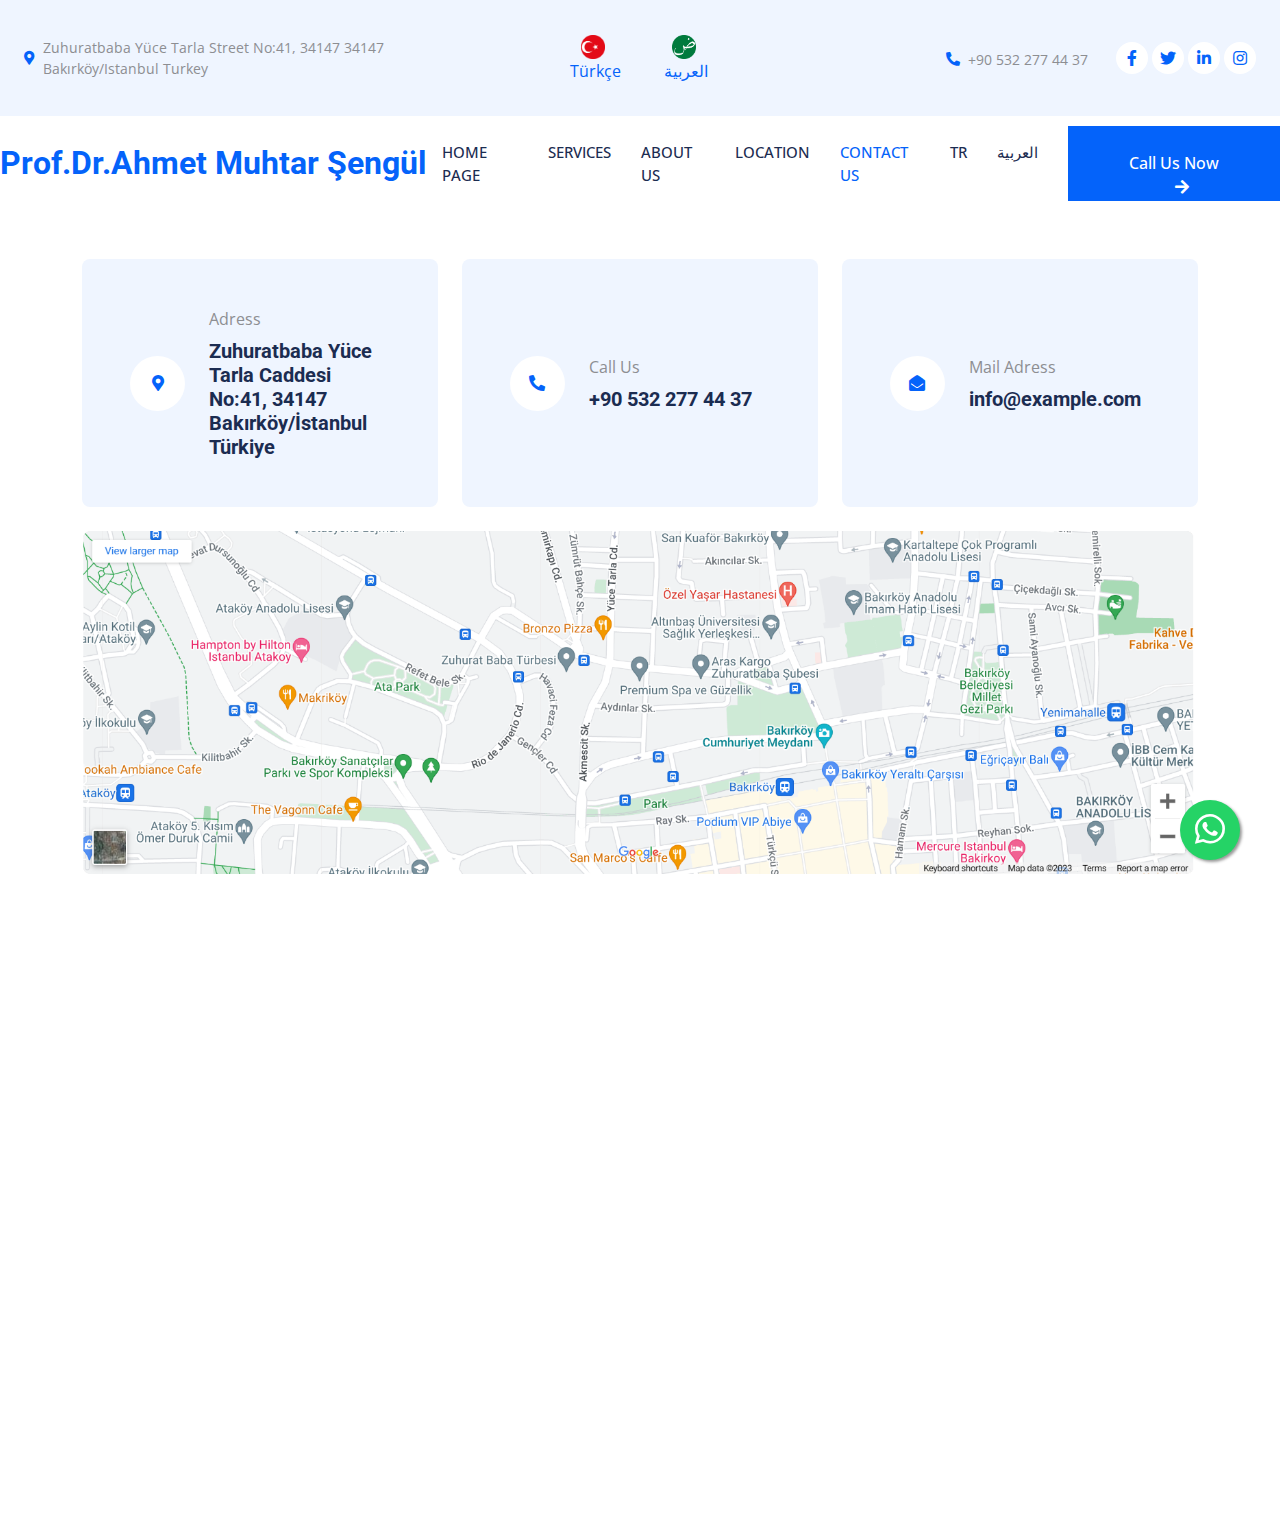
<file: contact.html>
<!DOCTYPE html>
<html lang="en">

<head>
    <meta charset="utf-8">
    <title>Prof. Dr. Ahmet Muhtar Şengül Endokrinoloji -Tiroit- Diyabet</title>
    <meta content="width=device-width, initial-scale=1.0" name="viewport">
    <meta content="" name="keywords">
    <meta content="" name="description">

    <!-- Favicon -->
    <link href="img/favicon.ico" rel="icon">

    <!-- Google Web Fonts -->
    <link rel="preconnect" href="https://fonts.googleapis.com">
    <link rel="preconnect" href="https://fonts.gstatic.com" crossorigin>
    <link href="https://fonts.googleapis.com/css2?family=Open+Sans:wght@400;500&family=Roboto:wght@500;700;900&display=swap" rel="stylesheet"> 

    <!-- Icon Font Stylesheet -->
    <link href="https://cdnjs.cloudflare.com/ajax/libs/font-awesome/5.10.0/css/all.min.css" rel="stylesheet">
    <link href="https://cdn.jsdelivr.net/npm/bootstrap-icons@1.4.1/font/bootstrap-icons.css" rel="stylesheet">

    <!-- Libraries Stylesheet -->
    <link href="lib/animate/animate.min.css" rel="stylesheet">
    <link href="lib/owlcarousel/assets/owl.carousel.min.css" rel="stylesheet">
    <link href="lib/tempusdominus/css/tempusdominus-bootstrap-4.min.css" rel="stylesheet" />

    <!-- Customized Bootstrap Stylesheet -->
    <link href="css/bootstrap.min.css" rel="stylesheet">

    <!-- Template Stylesheet -->
    <link href="css/style.css" rel="stylesheet">
</head>

<body>
    <!-- Spinner Start -->
    <div id="spinner" class="show bg-white position-fixed translate-middle w-100 vh-100 top-50 start-50 d-flex align-items-center justify-content-center">
        <div class="spinner-grow text-primary" style="width: 3rem; height: 3rem;" role="status">
            <span class="sr-only">Yükleniyor...</span>
        </div>
    </div>
    <!-- Spinner End -->


 <!-- Topbar Start -->
 <div class="container-fluid bg-light p-0 wow fadeIn" data-wow-delay="0.1s">
    <div class="row gx-0 d-none d-lg-flex">
        <div class="col-lg-5 px-4 text-start"> <!-- Adjusted padding here -->
            <div class="h-100 d-inline-flex align-items-center py-2 me-4"> <!-- Adjusted padding here -->
                <small class="fa fa-map-marker-alt text-primary me-2"></small>
                <small>Zuhuratbaba
                    Yüce Tarla Street No:41, 34147
                    34147 Bakırköy/Istanbul
                    Turkey</small>
            </div>
            <div class="h-100 d-inline-flex align-items-center py-2"> <!-- Adjusted padding here -->
                <small class="far fa-clock text-primary me-2"></small>
                <small>Mon - Fri: 08:30 AM - 07:00 PM <br>Sat - Sun: 08:30 AM - 05:00 PM</small> 
            </div>
        </div>
        <div class="col-lg-2 px-4 text-center"> <!-- Adjusted padding here -->
            <!-- Language Icons and Links -->
            <div class="h-100 d-inline-flex align-items-center py-2"> <!-- Adjusted padding here -->
                <a href="index.html" class="language-link me-3"><img src="img/turkish.png" alt="Türkçe" class="language-icon">Türkçe</a>
                <a href="homear.html" class="language-link"><img src="img/arabic.png" alt="Arabic" class="language-icon"> العربية</a>
            </div>
        </div>
        <div class="col-lg-5 px-4 text-end"> <!-- Adjusted padding here -->
            <div class="h-100 d-inline-flex align-items-center py-2 me-4"> <!-- Adjusted padding here -->
                <small class="fa fa-phone-alt text-primary me-2"></small>
                <small>+90 532 277 44 37</small>
            </div>
            <div class="h-100 d-inline-flex align-items-center">
                <a class="btn btn-sm-square rounded-circle bg-white text-primary me-1" href=""><i class="fab fa-facebook-f"></i></a>
                <a class="btn btn-sm-square rounded-circle bg-white text-primary me-1" href=""><i class="fab fa-twitter"></i></a>
                <a class="btn btn-sm-square rounded-circle bg-white text-primary me-1" href=""><i class="fab fa-linkedin-in"></i></a>
                <a class="btn btn-sm-square rounded-circle bg-white text-primary me-0" href=""><i class="fab fa-instagram"></i></a>
            </div>
        </div>
    </div>
</div>
<!-- Topbar End -->



    <!-- Navbar Start -->
    <nav class="navbar navbar-expand-lg bg-white navbar-light sticky-top p-0 wow fadeIn" data-wow-delay="0.1s">
        <a href="home.html" class="navbar-brand d-flex align-items-center px-0 px-lg-6">
            <h2 class="m-0 text-primary custom-heading">
                Prof.Dr.Ahmet Muhtar Şengül
            </h2>
        </a>
        <button type="button" class="navbar-toggler me-4" data-bs-toggle="collapse" data-bs-target="#navbarCollapse">
            <span class="navbar-toggler-icon"></span>
        </button>
        <div class="collapse navbar-collapse" id="navbarCollapse">
            <div class="navbar-nav ms-auto p-4 p-lg-0">
                <a href="home.html" class="nav-item nav-link">Home Page</a>
                <a href="services.html" class="nav-item nav-link ">Services</a>
                <a href="about.html" class="nav-item nav-link">About Us</a>
                <a href="https://www.google.com/maps/dir//Profes%C3%B6r+Doktor+Ahmet+Muhtar+%C5%9Eeng%C3%BCl+Endokrinoloji+/data=!4m8!4m7!1m0!1m5!1m1!1s0x14caba30f22a41d3:0xf78d8d1e16459986!2m2!1d28.8688379!2d40.9876806" class="nav-item nav-link" target="_blank">Location</a>

                <!-- <a href="service.html" class="nav-item nav-link">Service</a>
                <div class="nav-item dropdown">
                    <a href="#" class="nav-link dropdown-toggle" data-bs-toggle="dropdown">Pages</a>
                    <div class="dropdown-menu rounded-0 rounded-bottom m-0">
                        <a href="feature.html" class="dropdown-item">Feature</a>
                        <a href="team.html" class="dropdown-item">Our Doctor</a>
                        <a href="appointment.html" class="dropdown-item">Appointment</a>
                        <a href="testimonial.html" class="dropdown-item">Testimonial</a>
                        <a href="404.html" class="dropdown-item">404 Page</a>
                    </div>
                </div>-->
                <a href="contact.html" class="nav-item nav-link active">Contact Us</a>
                <a href="index.html" class="nav-item nav-link">TR</a>
                <a href="homear.html" class="nav-item nav-link">العربية</a>
            </div>
            <a href="tel:+905322774437" class="btn btn-primary rounded-0 py-4 px-lg-5 d-none d-lg-block">Call Us Now<i class="fa fa-arrow-right ms-3"></i></a>
        </div>
                <a href="tel:+905322774437" class="btn btn-primary rounded-0 py-4 px-lg-5 d-block d-lg-none">Call Us Now<i class="fa fa-arrow-right ms-3"></i></a>

    </nav>
    <!-- Navbar End -->

   


    
  


    <!-- Contact Start -->
    <div class="container-xxl py-5">
        <div class="container">
            <div class="row g-4">
                <div class="col-lg-4">
                    <div class="h-100 bg-light rounded d-flex align-items-center p-5">
                        <div class="d-flex flex-shrink-0 align-items-center justify-content-center rounded-circle bg-white" style="width: 55px; height: 55px;">
                            <i class="fa fa-map-marker-alt text-primary"></i>
                        </div>
                        <div class="ms-4">
                            <p class="mb-2">Adress</p>
                            <h5 class="mb-0">Zuhuratbaba Yüce Tarla Caddesi No:41, 34147 Bakırköy/İstanbul Türkiye</h5>
                        </div>
                    </div>
                </div>
                <div class="col-lg-4">
                    <div class="h-100 bg-light rounded d-flex align-items-center p-5">
                        <div class="d-flex flex-shrink-0 align-items-center justify-content-center rounded-circle bg-white" style="width: 55px; height: 55px;">
                            <i class="fa fa-phone-alt text-primary"></i>
                        </div>
                        <div class="ms-4">
                            <p class="mb-2">Call Us</p>
                            <h5 class="mb-0">+90 532 277 44 37
                            </h5>
                        </div>
                    </div>
                </div>
                <div class="col-lg-4">
                    <div class="h-100 bg-light rounded d-flex align-items-center p-5">
                        <div class="d-flex flex-shrink-0 align-items-center justify-content-center rounded-circle bg-white" style="width: 55px; height: 55px;">
                            <i class="fa fa-envelope-open text-primary"></i>
                        </div>
                        <div class="ms-4">
                            <p class="mb-2">Mail Adress</p>
                            <h5 class="mb-0">info@example.com</h5>
                        </div>
                    </div>
                </div>
                <!--<div class="col-lg-6 wow fadeIn" data-wow-delay="0.1s">
                    <div class="bg-light rounded p-5">
                        <p class="d-inline-block border rounded-pill py-1 px-4">Contact Us</p>
                        <h1 class="mb-4">Have Any Query? Please Contact Us!</h1>
                        <p class="mb-4">The contact form is currently inactive. Get a functional and working contact form with Ajax & PHP in a few minutes. Just copy and paste the files, add a little code and you're done. <a href="https://htmlcodex.com/contact-form">Download Now</a>.</p>
                        <form>
                            <div class="row g-3">
                                <div class="col-md-6">
                                    <div class="form-floating">
                                        <input type="text" class="form-control" id="name" placeholder="Your Name">
                                        <label for="name">Your Name</label>
                                    </div>
                                </div>
                                <div class="col-md-6">
                                    <div class="form-floating">
                                        <input type="email" class="form-control" id="email" placeholder="Your Email">
                                        <label for="email">Your Email</label>
                                    </div>
                                </div>
                                <div class="col-12">
                                    <div class="form-floating">
                                        <input type="text" class="form-control" id="subject" placeholder="Subject">
                                        <label for="subject">Subject</label>
                                    </div>
                                </div>
                                <div class="col-12">
                                    <div class="form-floating">
                                        <textarea class="form-control" placeholder="Leave a message here" id="message" style="height: 100px"></textarea>
                                        <label for="message">Message</label>
                                    </div>
                                </div>
                                <div class="col-12">
                                    <button class="btn btn-primary w-100 py-3" type="submit">Send Message</button>
                                </div>
                            </div>
                        </form>
                    </div>
                </div>-->
                <div class="container">
                    <div class="row">
                        <div class="col-lg-12 col-md-12 col-sm-12 wow fadeIn" data-wow-delay="0.5s">
                            <!-- Adjusted column widths for responsiveness -->
                            <div class="h-100" style="min-height: 400px;">
                                <a href="https://www.google.com/maps/dir//prof+dr+ahmetsengul/@40.9877808,28.7864366,12z/data=!4m8!4m7!1m0!1m5!1m1!1s0x14caba30f22a41d3:0xf78d8d1e16459986!2m2!1d28.8688379!2d40.9876806?entry=ttu"
                                    target="_blank" rel="noopener noreferrer">
                                    <img class="rounded img-fluid"
                                        src="img/Map (2).png" alt="Click to view on Google Maps">
                                </a>
                            </div>
                        </div>
                    </div>
                </div>
            </div>
        </div>
    </div>
    <!-- Contact End -->


    


 <!-- Appointment Start -->

   <!-- <div class="container-xxl py-5">
        <div class="container">
            <div class="row g-5">
                <div class="col-lg-6 wow fadeInUp" data-wow-delay="0.1s">
                    <p class="d-inline-block border rounded-pill py-1 px-4">Appointment</p>
                    <h1 class="mb-4">Make An Appointment To Visit Our Doctor</h1>
                    <p class="mb-4">Tempor erat elitr rebum at clita. Diam dolor diam ipsum sit. Aliqu diam amet diam et eos. Clita erat ipsum et lorem et sit, sed stet lorem sit clita duo justo magna dolore erat amet</p>
                    <div class="bg-light rounded d-flex align-items-center p-5 mb-4">
                        <div class="d-flex flex-shrink-0 align-items-center justify-content-center rounded-circle bg-white" style="width: 55px; height: 55px;">
                            <i class="fa fa-phone-alt text-primary"></i>
                        </div>
                        <div class="ms-4">
                            <p class="mb-2">Call Us Now</p>
                            <h5 class="mb-0">+012 345 6789</h5>
                        </div>
                    </div>
                    <div class="bg-light rounded d-flex align-items-center p-5">
                        <div class="d-flex flex-shrink-0 align-items-center justify-content-center rounded-circle bg-white" style="width: 55px; height: 55px;">
                            <i class="fa fa-envelope-open text-primary"></i>
                        </div>
                        <div class="ms-4">
                            <p class="mb-2">Mail Us Now</p>
                            <h5 class="mb-0">info@example.com</h5>
                        </div>
                    </div>
                </div>
                <div class="col-lg-6 wow fadeInUp" data-wow-delay="0.5s">
                    <div class="bg-light rounded h-100 d-flex align-items-center p-5">
                        <form>
                            <div class="row g-3">
                                <div class="col-12 col-sm-6">
                                    <input type="text" class="form-control border-0" placeholder="Your Name" style="height: 55px;">
                                </div>
                                <div class="col-12 col-sm-6">
                                    <input type="email" class="form-control border-0" placeholder="Your Email" style="height: 55px;">
                                </div>
                                <div class="col-12 col-sm-6">
                                    <input type="text" class="form-control border-0" placeholder="Your Mobile" style="height: 55px;">
                                </div>
                                <div class="col-12 col-sm-6">
                                    <select class="form-select border-0" style="height: 55px;">
                                        <option selected>Choose Doctor</option>
                                        <option value="1">Doctor 1</option>
                                        <option value="2">Doctor 2</option>
                                        <option value="3">Doctor 3</option>
                                    </select>
                                </div>
                                <div class="col-12 col-sm-6">
                                    <div class="date" id="date" data-target-input="nearest">
                                        <input type="text"
                                            class="form-control border-0 datetimepicker-input"
                                            placeholder="Choose Date" data-target="#date" data-toggle="datetimepicker" style="height: 55px;">
                                    </div>
                                </div>
                                <div class="col-12 col-sm-6">
                                    <div class="time" id="time" data-target-input="nearest">
                                        <input type="text"
                                            class="form-control border-0 datetimepicker-input"
                                            placeholder="Choose Date" data-target="#time" data-toggle="datetimepicker" style="height: 55px;">
                                    </div>
                                </div>
                                <div class="col-12">
                                    <textarea class="form-control border-0" rows="5" placeholder="Describe your problem"></textarea>
                                </div>
                                <div class="col-12">
                                    <button class="btn btn-primary w-100 py-3" type="submit">Book Appointment</button>
                                </div>
                            </div>
                        </form>
                    </div>
                </div>
            </div>
        </div>
    </div> -->
    <!-- Appointment End -->


  


    <!-- Footer Start -->
<div class="container-fluid bg-dark text-light footer mt-5 pt-5 wow fadeIn" data-wow-delay="0.1s">
    <div class="container py-5">
        <div class="row g-5">
            <div class="col-lg-3 col-md-6">
                <h5 class="text-light mb-4">Adres</h5>
                <p class="mb-2"><i class="fa fa-map-marker-alt me-3"></i>Zuhuratbaba
                    Yüce Tarla Caddesi No:41, 34147
                    34147 Bakırköy/İstanbul
                    Türkiye</p>
                <p class="mb-2"><i class="fa fa-phone-alt me-3"></i>+90 532 277 44 37</p>
                <p class="mb-2"><i class="fa fa-envelope me-3"></i>info@example.com</p>
                <div class="d-flex pt-2">
                    <a class="btn btn-outline-light btn-social rounded-circle" href=""><i class="fab fa-twitter"></i></a>
                    <a class="btn btn-outline-light btn-social rounded-circle" href=""><i class="fab fa-facebook-f"></i></a>
                    <a class="btn btn-outline-light btn-social rounded-circle" href=""><i class="fab fa-youtube"></i></a>
                    <a class="btn btn-outline-light btn-social rounded-circle" href=""><i class="fab fa-linkedin-in"></i></a>
                </div>
            </div>
            <!-- Working Hours (Moved to the right) -->
            <div class="col-lg-3 col-md-6 offset-lg-6 offset-md-0">
                <h5 class="text-light mb-4">Çalışma Saatleri</h5>
                <p class="mb-2">Pazartesi: 09.00 - 17.00</p>
                <p class="mb-2">Salı: 09.00 - 17.00</p>
                <p class="mb-2">Çarşamba: 09.00 - 17.00</p>
                <p class="mb-2">Perşembe: 09.00 - 17.00</p>
                <p class="mb-2">Cuma: 09.00 - 17.00</p>
                <p class="mb-2">Cumartesi: 09.00 - 17.00</p>
                <p class="mb-2">Pazar: 09.00 - 17.00</p>
            </div>
        </div>
    </div>
    <div class="container">
        <div class="copyright">
            <div class="row">
                <div class="col-md-6 text-center text-md-start mb-3 mb-md-0">
                    &copy; <a class="border-bottom" href="#">Prof. Dr. Ahmet Muhtar Şengül Endokrinoloji/Tiroit/Diyabet</a> - Bütün Haklar Saklıdır.
                </div>
                <div class="col-md-6 text-center text-md-end">
                    <!--/*** This template is free as long as you keep the footer author’s credit link/attribution link/backlink. If you'd like to use the template without the footer author’s credit link/attribution link/backlink, you can purchase the Credit Removal License from "https://htmlcodex.com/credit-removal". Thank you for your support. ***/-->
                    Designed By HyperSen Games
                </div>
            </div>
        </div>
    </div>
</div>
<!-- Footer End -->


    <!-- Back to Top -->
    <a href="https://api.whatsapp.com/send?phone=905322774437" class="float" target="_blank">
        <i class="bi bi-whatsapp my-float" style=" line-height: 57px;"></i>
    </a>

    <!-- JavaScript Libraries -->
    <script src="https://code.jquery.com/jquery-3.4.1.min.js"></script>
    <script src="https://cdn.jsdelivr.net/npm/bootstrap@5.0.0/dist/js/bootstrap.bundle.min.js"></script>
    <script src="lib/wow/wow.min.js"></script>
    <script src="lib/easing/easing.min.js"></script>
    <script src="lib/waypoints/waypoints.min.js"></script>
    <script src="lib/counterup/counterup.min.js"></script>
    <script src="lib/owlcarousel/owl.carousel.min.js"></script>
    <script src="lib/tempusdominus/js/moment.min.js"></script>
    <script src="lib/tempusdominus/js/moment-timezone.min.js"></script>
    <script src="lib/tempusdominus/js/tempusdominus-bootstrap-4.min.js"></script>

    <!-- Template Javascript -->
    <script src="js/main.js"></script>
</body>

</html>
</file>
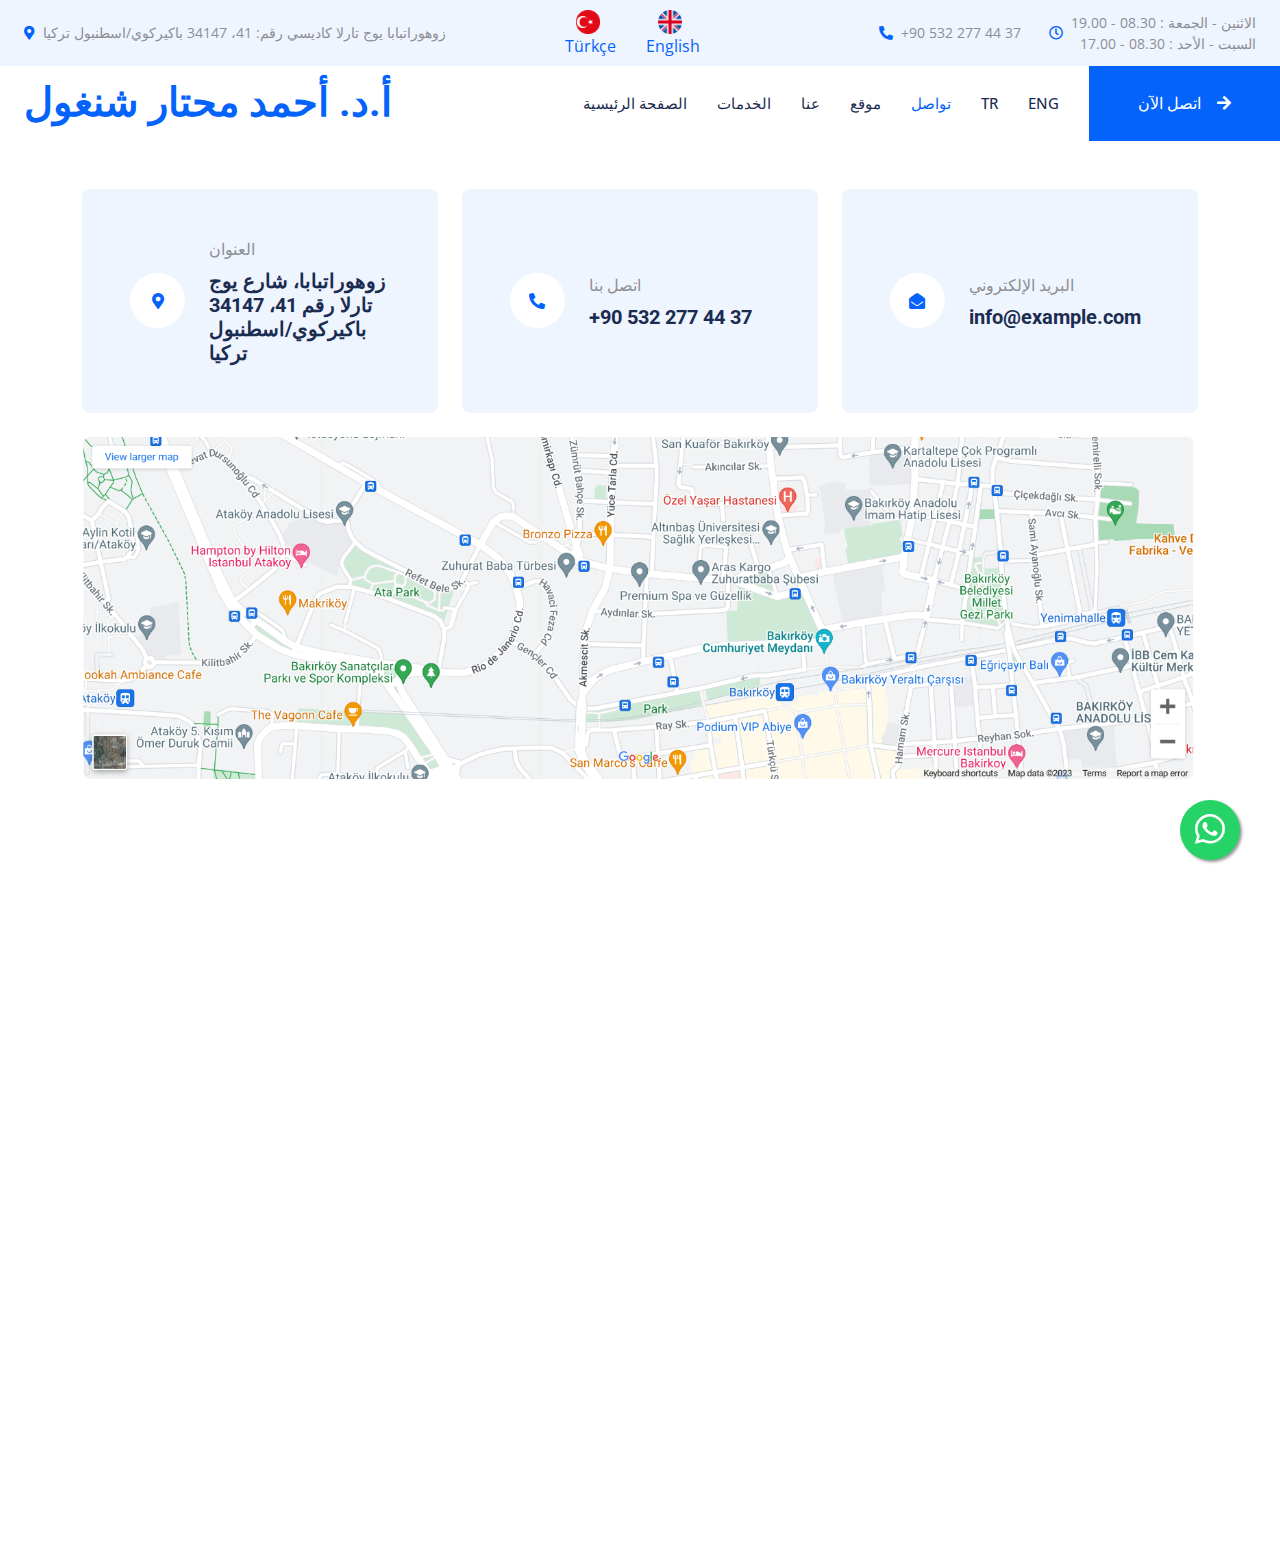
<file: contactar.html>
<!DOCTYPE html>
<html lang="en">

<head>
    <meta charset="utf-8">
    <title>الأستاذ الدكتور أحمد مختار شنجول أمراض الغدد الصماء - الغدة الدرقية - مرض السكري</title>
    <meta content="width=device-width, initial-scale=1.0" name="viewport">
    <meta content="" name="keywords">
    <meta content="" name="description">

    <!-- Favicon -->
    <link href="img/favicon.ico" rel="icon">

    <!-- Google Web Fonts -->
    <link rel="preconnect" href="https://fonts.googleapis.com">
    <link rel="preconnect" href="https://fonts.gstatic.com" crossorigin>
    <link href="https://fonts.googleapis.com/css2?family=Open+Sans:wght@400;500&family=Roboto:wght@500;700;900&display=swap" rel="stylesheet"> 

    <!-- Icon Font Stylesheet -->
    <link href="https://cdnjs.cloudflare.com/ajax/libs/font-awesome/5.10.0/css/all.min.css" rel="stylesheet">
    <link href="https://cdn.jsdelivr.net/npm/bootstrap-icons@1.4.1/font/bootstrap-icons.css" rel="stylesheet">

    <!-- Libraries Stylesheet -->
    <link href="lib/animate/animate.min.css" rel="stylesheet">
    <link href="lib/owlcarousel/assets/owl.carousel.min.css" rel="stylesheet">
    <link href="lib/tempusdominus/css/tempusdominus-bootstrap-4.min.css" rel="stylesheet" />

    <!-- Customized Bootstrap Stylesheet -->
    <link href="css/bootstrap.min.css" rel="stylesheet">

    <!-- Template Stylesheet -->
    <link href="css/style.css" rel="stylesheet">
</head>

<body>
    <!-- Spinner Start -->
    <div id="spinner" class="show bg-white position-fixed translate-middle w-100 vh-100 top-50 start-50 d-flex align-items-center justify-content-center">
        <div class="spinner-grow text-primary" style="width: 3rem; height: 3rem;" role="status">
            <span class="sr-only">Yükleniyor...</span>
        </div>
    </div>
    <!-- Spinner End -->


<!-- Topbar Start -->

<div class="container-fluid bg-light p-0 wow fadeIn" data-wow-delay="0.1s">
    <div class="row gx-0 d-none d-lg-flex">
        <div class="col-lg-5 px-4 text-start"> <!-- تعديل الهامش هنا -->
            <div class="h-100 d-inline-flex align-items-center py-2 me-4"> <!-- تعديل الهامش هنا -->
                <small class="fa fa-map-marker-alt text-primary me-2"></small>
                <small>زوهوراتبابا
                    يوج تارلا كاديسي رقم: 41، 34147 باكيركوي/اسطنبول
                    تركيا</small>
            </div>
          
        </div>
        <div class="col-lg-2 px-4 text-center"> <!-- تعديل الهامش هنا -->
            <!-- رموز اللغة والروابط -->
            <div class="h-100 d-inline-flex align-items-center py-2 me-3 justify-content-end"> <!-- تعديل الهامش وإضافة justify-content-end هنا -->
                <a href="index.html" class="language-link me-3"><img src="img/turkish.png" alt="Türkçe" class="language-icon">Türkçe</a>
                 <a href="home.html" class="language-link"><img src="img/ujflag.png" alt="English" class="language-icon">English</a>

            </div>
        </div>
       
        <div class="col-lg-5 px-4 text-end"> <!-- تعديل الهامش هنا -->
            <div class="h-100 d-inline-flex align-items-center py-2 me-4"> <!-- تعديل الهامش هنا -->
                <small class="fa fa-phone-alt text-primary me-2"></small>
                <small>+90 532 277 44 37 </small>
              
            </div>
            <div class="h-100 d-inline-flex align-items-center py-2"> <!-- تعديل الهامش هنا -->
                <small class="far fa-clock text-primary me-2"></small>
                <small>الاثنين - الجمعة : 08.30 - 19.00 <br>السبت - الأحد : 08.30 - 17.00</small> 
            </div>
           
        </div>
       
    </div>
</div>
<!-- Topbar End -->


 <!-- Navbar Start -->
 <nav class="navbar navbar-expand-lg bg-white navbar-light sticky-top p-0 wow fadeIn" data-wow-delay="0.1s">
    <a href="homear.html" class="navbar-brand d-flex align-items-center px-4 px-lg-6">
        <h1 class="m-0 text-primary"> <!--<i class="far fa-hospital me-3"></i> -->أ.د. أحمد محتار شنغول</h1>
    </a>
    <button type="button" class="navbar-toggler me-4" data-bs-toggle="collapse" data-bs-target="#navbarCollapse">
        <span class="navbar-toggler-icon"></span>
    </button>
    <div class="collapse navbar-collapse" id="navbarCollapse">
        <div class="navbar-nav ms-auto p-4 p-lg-0">
            <a href="homear.html" class="nav-item nav-link ">الصفحة الرئيسية</a>
            <a href="servicesar.html" class="nav-item nav-link ">الخدمات</a>
            <a href="aboutar.html" class="nav-item nav-link">عنا</a>
            <a href="https://www.google.com/maps/dir//أ.د.+أحمد+محتار+شنغول+طب+الغدد+/data=!4m8!4m7!1m0!1m5!1m1!1s0x14caba30f22a41d3:0xf78d8d1e16459986!2m2!1d28.8688379!2d40.9876806" class="nav-item nav-link" target="_blank">موقع</a>

            <a href="contactar.html" class="nav-item nav-link active">تواصل</a>
            <a href="index.html" class="nav-item nav-link">TR</a>
            <a href="home.html" class="nav-item nav-link">ENG</a>
        </div>
        <a href="tel:+905322774437" class="btn btn-primary rounded-0 py-4 px-lg-5 d-none d-lg-block">اتصل الآن<i class="fa fa-arrow-right ms-3"></i></a>
    </div>
    <a href="tel:+905322774437" class="btn btn-primary rounded-0 py-4 px-lg-5 d-block d-lg-none">اتصل الآن<i class="fa fa-arrow-right ms-3"></i></a>

</nav>
 <!-- Navbar End -->




    <!-- Contact Start -->
    <div class="container-xxl py-5">
    <div class="container">
        <div class="row g-4">
            <div class="col-lg-4">
                <div class="h-100 bg-light rounded d-flex align-items-center p-5">
                    <div class="d-flex flex-shrink-0 align-items-center justify-content-center rounded-circle bg-white" style="width: 55px; height: 55px;">
                        <i class="fa fa-map-marker-alt text-primary"></i>
                    </div>
                    <div class="ms-4">
                        <p class="mb-2">العنوان</p>
                        <h5 class="mb-0">زوهوراتبابا، شارع يوج تارلا رقم 41، 34147 باكيركوي/اسطنبول تركيا</h5>
                    </div>
                </div>
            </div>
            <div class="col-lg-4">
                <div class="h-100 bg-light rounded d-flex align-items-center p-5">
                    <div class="d-flex flex-shrink-0 align-items-center justify-content-center rounded-circle bg-white" style="width: 55px; height: 55px;">
                        <i class="fa fa-phone-alt text-primary"></i>
                    </div>
                    <div class="ms-4">
                        <p class="mb-2">اتصل بنا</p>
                        <h5 class="mb-0">+90 532 277 44 37</h5>
                    </div>
                </div>
            </div>
            <div class="col-lg-4">
                <div class="h-100 bg-light rounded d-flex align-items-center p-5">
                    <div class="d-flex flex-shrink-0 align-items-center justify-content-center rounded-circle bg-white" style="width: 55px; height: 55px;">
                        <i class="fa fa-envelope-open text-primary"></i>
                    </div>
                    <div class="ms-4">
                        <p class="mb-2">البريد الإلكتروني</p>
                        <h5 class="mb-0">info@example.com</h5>
                    </div>
                </div>
            </div>
            <!--<div class="col-lg-6 wow fadeIn" data-wow-delay="0.1s">
                <div class="bg-light rounded p-5">
                    <p class="d-inline-block border rounded-pill py-1 px-4">اتصل بنا</p>
                    <h1 class="mb-4">هل لديك أي استفسار؟ يرجى التواصل معنا!</h1>
                    <p class="mb-4">نموذج الاتصال غير نشط حاليًا. احصل على نموذج اتصال فعال ويعمل مع Ajax و PHP في بضع دقائق. ما عليك سوى نسخ ولصق الملفات وإضافة القليل من الشيفرة واستبدالها. <a href="https://htmlcodex.com/contact-form">قم بالتنزيل الآن</a>.</p>
                    <form>
                        <div class="row g-3">
                            <div class="col-md-6">
                                <div class="form-floating">
                                    <input type="text" class="form-control" id="name" placeholder="اسمك">
                                    <label for="name">اسمك</label>
                                </div>
                            </div>
                            <div class="col-md-6">
                                <div class="form-floating">
                                    <input type="email" class="form-control" id="email" placeholder="بريدك الإلكتروني">
                                    <label for="email">بريدك الإلكتروني</label>
                                </div>
                            </div>
                            <div class="col-12">
                                <div class="form-floating">
                                    <input type="text" class="form-control" id="subject" placeholder="الموضوع">
                                    <label for="subject">الموضوع</label>
                                </div>
                            </div>
                            <div class="col-12">
                                <div class="form-floating">
                                    <textarea class="form-control" placeholder="اترك رسالتك هنا" id="message" style="height: 100px"></textarea>
                                    <label for="message">الرسالة</label>
                                </div>
                            </div>
                            <div class="col-12">
                                <button class="btn btn-primary w-100 py-3" type="submit">إرسال الرسالة</button>
                            </div>
                        </div>
                    </form>
                </div>
            </div>-->
            <div class="container">
                <div class="row">
                    <div class="col-lg-12 col-md-12 col-sm-12 wow fadeIn" data-wow-delay="0.5s">
                        <!-- Adjusted column widths for responsiveness -->
                        <div class="h-100" style="min-height: 500px;">
                            <a href="https://www.google.com/maps/dir//prof+dr+ahmetsengul/@40.9877808,28.7864366,12z/data=!4m8!4m7!1m0!1m5!1m1!1s0x14caba30f22a41d3:0xf78d8d1e16459986!2m2!1d28.8688379!2d40.9876806?entry=ttu"
                                target="_blank" rel="noopener noreferrer">
                                <img class="rounded img-fluid"
                                    src="img/Map (2).png" alt="Click to view on Google Maps">
                            </a>
                        </div>
                    </div>
                </div>
            </div>
        </div>
    </div>
</div>
    <!-- Contact End -->


 <!-- Footer Start -->
 <div class="container-fluid bg-dark text-light footer mt-5 pt-5 wow fadeIn" data-wow-delay="0.1s">
    <div class="container py-5">
        <div class="row g-5">
            <div class="col-lg-3 col-md-6">
                <h5 class="text-light mb-4">العنوان</h5>
                <p class="mb-2"><i class="fa fa-map-marker-alt me-3"></i>زوهوراتبابا، شارع يوج تارلا رقم 41، 34147
                    34147 باكيركوي/اسطنبول
                    تركيا</p>
                <p class="mb-2"><i class="fa fa-phone-alt me-3"></i>+90 532 277 44 37</p>
                <p class="mb-2"><i class="fa fa-envelope me-3"></i>info@example.com</p>
                <div class="d-flex pt-2">
                    <a class="btn btn-outline-light btn-social rounded-circle" href=""><i class="fab fa-twitter"></i></a>
                    <a class="btn btn-outline-light btn-social rounded-circle" href=""><i class="fab fa-facebook-f"></i></a>
                    <a class="btn btn-outline-light btn-social rounded-circle" href=""><i class="fab fa-youtube"></i></a>
                    <a class="btn btn-outline-light btn-social rounded-circle" href=""><i class="fab fa-linkedin-in"></i></a>
                </div>
            </div>
           <!-- ساعات العمل (تم نقلها إلى اليمين) -->
           <div class="col-lg-3 col-md-6 offset-lg-6 offset-md-0">
            <h5 class="text-light mb-4">ساعات العمل</h5>
            <p class="mb-2">الاثنين: 09.00 - 19.00</p>
            <p class="mb-2">الثلاثاء: 09.00 - 19.00</p>
            <p class="mb-2">الأربعاء: 09.00 - 19.00</p>
            <p class="mb-2">الخميس: 09.00 - 19.00</p>
            <p class="mb-2">الجمعة: 09.00 - 19.00</p>
            <p class="mb-2">السبت: 09.00 - 17.00</p>
            <p class="mb-2">الأحد: 09.00 - 17.00</p>
        </div>
        </div>
    </div>
    <div class="container">
        <div class="copyright">
            <div class="row">
                <div class="col-md-6 text-center text-md-start mb-3 mb-md-0">
                    &copy; <a class="border-bottom" href="#">أستاذ الدكتور أحمد محتار شنغول في اختصاص الغدد الصماء/الغدة الدرقية/السكري</a> - جميع الحقوق محفوظة.
                </div>
                <div class="col-md-6 text-center text-md-end">
                    <!--/*** هذا القالب مجاني طالما أنك تحتفظ برابط العنصر التنصيصي للمؤلف في التذييل. إذا كنت ترغب في استخدام القالب بدون رابط العنصر التنصيصي للمؤلف في التذييل، يمكنك شراء ترخيص إزالة العنصر التنصيصي من "https://htmlcodex.com/credit-removal". شكرًا لدعمكم. ***/-->
                    تصميم: HyperSen Games
                </div>
            </div>
        </div>
    </div>
</div>
    <!-- Footer End -->


    <!-- Back to Top -->
    <a href="https://api.whatsapp.com/send?phone=905322774437" class="float" target="_blank">
        <i class="bi bi-whatsapp my-float" style=" line-height: 57px;"></i>
    </a>

    <!-- JavaScript Libraries -->
    <script src="https://code.jquery.com/jquery-3.4.1.min.js"></script>
    <script src="https://cdn.jsdelivr.net/npm/bootstrap@5.0.0/dist/js/bootstrap.bundle.min.js"></script>
    <script src="lib/wow/wow.min.js"></script>
    <script src="lib/easing/easing.min.js"></script>
    <script src="lib/waypoints/waypoints.min.js"></script>
    <script src="lib/counterup/counterup.min.js"></script>
    <script src="lib/owlcarousel/owl.carousel.min.js"></script>
    <script src="lib/tempusdominus/js/moment.min.js"></script>
    <script src="lib/tempusdominus/js/moment-timezone.min.js"></script>
    <script src="lib/tempusdominus/js/tempusdominus-bootstrap-4.min.js"></script>

    <!-- Template Javascript -->
    <script src="js/main.js"></script>
</body>

</html>
</file>
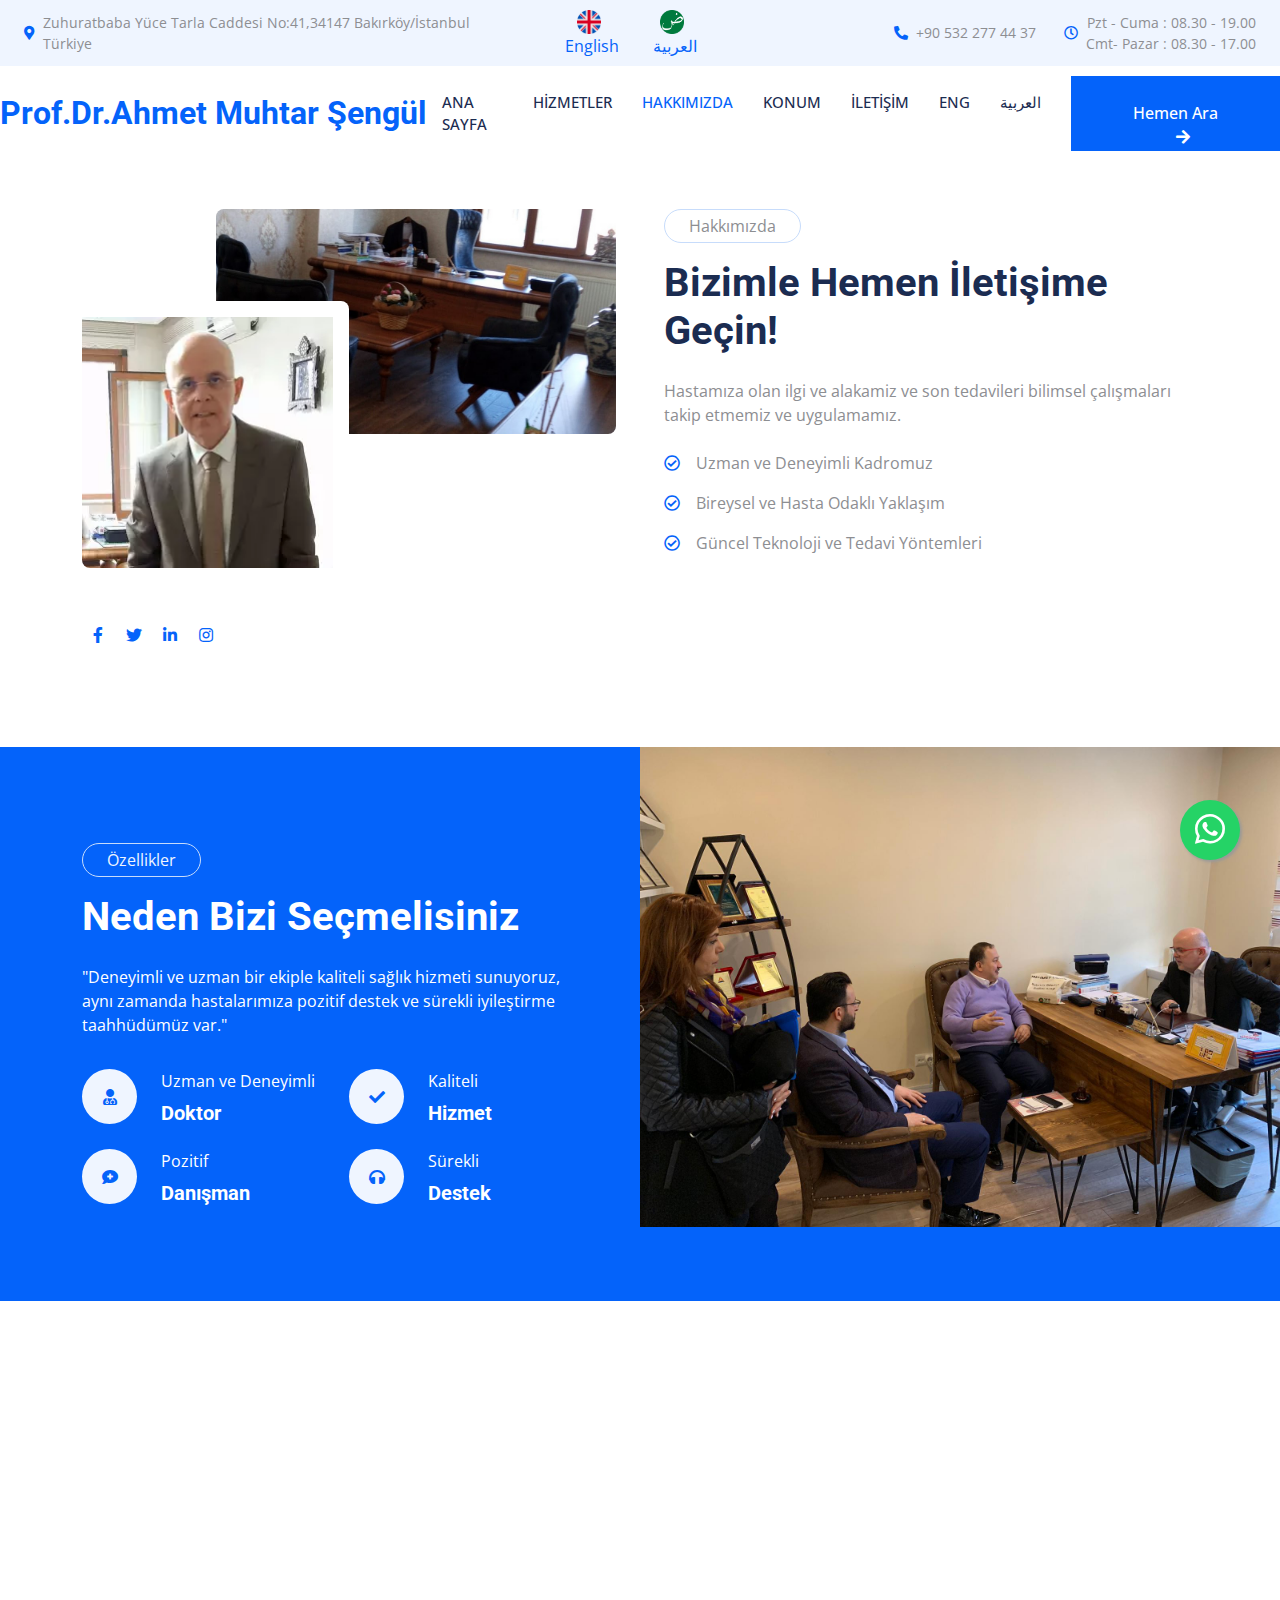
<file: hakkimizda.html>
<!DOCTYPE html>
<html lang="en">

<head>
    <meta charset="utf-8">
    <title>Prof. Dr. Ahmet Muhtar Şengül Endokrinoloji -Tiroit- Diyabet</title>
    <meta content="width=device-width, initial-scale=1.0" name="viewport">
    <meta content="" name="keywords">
    <meta content="" name="description">

    <!-- Favicon -->
    <link href="img/favicon.ico" rel="icon">

    <!-- Google Web Fonts -->
    <link rel="preconnect" href="https://fonts.googleapis.com">
    <link rel="preconnect" href="https://fonts.gstatic.com" crossorigin>
    <link href="https://fonts.googleapis.com/css2?family=Open+Sans:wght@400;500&family=Roboto:wght@500;700;900&display=swap" rel="stylesheet"> 

    <!-- Icon Font Stylesheet -->
    <link href="https://cdnjs.cloudflare.com/ajax/libs/font-awesome/5.10.0/css/all.min.css" rel="stylesheet">
    <link href="https://cdn.jsdelivr.net/npm/bootstrap-icons@1.4.1/font/bootstrap-icons.css" rel="stylesheet">

    <!-- Libraries Stylesheet -->
    <link href="lib/animate/animate.min.css" rel="stylesheet">
    <link href="lib/owlcarousel/assets/owl.carousel.min.css" rel="stylesheet">
    <link href="lib/tempusdominus/css/tempusdominus-bootstrap-4.min.css" rel="stylesheet" />

    <!-- Customized Bootstrap Stylesheet -->
    <link href="css/bootstrap.min.css" rel="stylesheet">

    <!-- Template Stylesheet -->
    <link href="css/style.css" rel="stylesheet">
</head>

<body>
    <!-- Spinner Start -->
    <div id="spinner" class="show bg-white position-fixed translate-middle w-100 vh-100 top-50 start-50 d-flex align-items-center justify-content-center">
        <div class="spinner-grow text-primary" style="width: 3rem; height: 3rem;" role="status">
            <span class="sr-only">Yükleniyor...</span>
        </div>
    </div>
    <!-- Spinner End -->


    <!-- Topbar Start -->
<div class="container-fluid bg-light p-0 wow fadeIn" data-wow-delay="0.1s">
    <div class="row gx-0 d-none d-lg-flex">
        <div class="col-lg-5 px-4 text-start"> <!-- Adjusted padding here -->
            <div class="h-100 d-inline-flex align-items-center py-2 me-4"> <!-- Adjusted padding here -->
                <small class="fa fa-map-marker-alt text-primary me-2"></small>
                <small>Zuhuratbaba
                    Yüce Tarla Caddesi No:41,34147 Bakırköy/İstanbul
                    Türkiye</small>
            </div>
          
        </div>
        <div class="col-lg-2 px-4 text-center"> <!-- Adjusted padding here -->
            <!-- Language Icons and Links -->
            <div class="h-100 d-inline-flex align-items-center py-2 me-3 justify-content-end"> <!-- Adjusted margin and added justify-content-end here -->
                <a href="home.html" class="language-link me-3"><img src="img/ujflag.png" alt="English" class="language-icon">English</a>
                <a href="homear.html" class="language-link"><img src="img/arabic.png" alt="Arabic" class="language-icon"> العربية</a>
            </div>
        </div>
       
        <div class="col-lg-5 px-4 text-end"> <!-- Adjusted padding here -->
            <div class="h-100 d-inline-flex align-items-center py-2 me-4"> <!-- Adjusted padding here -->
                <small class="fa fa-phone-alt text-primary me-2"></small>
                <small>+90 532 277 44 37 </small>
              
            </div>
            <div class="h-100 d-inline-flex align-items-center py-2"> <!-- Adjusted padding here -->
                <small class="far fa-clock text-primary me-2"></small>
                <small>Pzt - Cuma : 08.30 - 19.00 <br>Cmt- Pazar : 08.30 - 17.00</small> 
            </div>
           
        </div>
       
    </div>
</div>
<!-- Topbar End -->


    <!-- Navbar Start -->
    <nav class="navbar navbar-expand-lg bg-white navbar-light sticky-top p-0 wow fadeIn" data-wow-delay="0.1s">
        <a href="index.html" class="navbar-brand d-flex align-items-center px-0 px-lg-6">
            <h2 class="m-0 text-primary custom-heading">
                Prof.Dr.Ahmet Muhtar Şengül
            </h2>
        </a>
        <button type="button" class="navbar-toggler me-4" data-bs-toggle="collapse" data-bs-target="#navbarCollapse">
            <span class="navbar-toggler-icon"></span>
        </button>
        <div class="collapse navbar-collapse" id="navbarCollapse">
            <div class="navbar-nav ms-auto p-4 p-lg-0">
                <a href="index.html" class="nav-item nav-link ">Ana Sayfa</a>
                <a href="hizmetler.html" class="nav-item nav-link ">HİZMETLER</a>
                <a href="hakkimizda.html" class="nav-item nav-link active">Hakkımızda</a>
                <a href="https://www.google.com/maps/dir//Profes%C3%B6r+Doktor+Ahmet+Muhtar+%C5%9Eeng%C3%BCl+Endokrinoloji+/data=!4m8!4m7!1m0!1m5!1m1!1s0x14caba30f22a41d3:0xf78d8d1e16459986!2m2!1d28.8688379!2d40.9876806" class="nav-item nav-link" target="_blank">Konum</a>
                <a href="iletisim.html" class="nav-item nav-link">İLETİŞİM</a>
                <a href="home.html" class="nav-item nav-link">ENG</a>
                <a href="homear.html" class="nav-item nav-link">العربية</a>
            </div>
            <a href="tel:+905322774437" class="btn btn-primary rounded-0 py-4 px-lg-5 d-none d-lg-block">Hemen Ara<i class="fa fa-arrow-right ms-3"></i></a>
        </div>
        <a href="tel:+905322774437" class="btn btn-primary rounded-0 py-4 px-lg-5 d-block d-lg-none">Hemen Ara<i class="fa fa-arrow-right ms-3"></i></a>

    </nav>
    <!-- Navbar End -->


    


    <!-- About Start -->
    <div class="container-xxl py-5">
        <div class="container">
            <div class="row g-5">
                <div class="col-lg-6 wow fadeIn" data-wow-delay="0.1s">
                    <div class="d-flex flex-column">
                        <img class="img-fluid rounded w-75 align-self-end" src="img/office.jpg" alt="">
                        <img class="img-fluid rounded w-50 bg-white pt-3 pe-3" src="img/dr.png" alt="" style="margin-top: -25%;">
                    </div>
                </div>
                <div class="col-lg-6 wow fadeIn" data-wow-delay="0.5s">
                    <p class="d-inline-block border rounded-pill py-1 px-4">Hakkımızda</p>
                    <h1 class="mb-4">Bizimle Hemen İletişime Geçin!</h1>
                    <p>Hastamıza olan ilgi ve alakamiz ve son tedavileri bilimsel çalışmaları takip etmemiz ve uygulamamız.
                    </p>
                    <p class="mb-4"></p>
                    <p><i class="far fa-check-circle text-primary me-3"></i>Uzman ve Deneyimli Kadromuz</p>
                    <p><i class="far fa-check-circle text-primary me-3"></i>Bireysel ve Hasta Odaklı Yaklaşım</p>
                    <p><i class="far fa-check-circle text-primary me-3"></i>Güncel Teknoloji ve Tedavi Yöntemleri</p>
                    
                </div>
                <div class="h-100 d-inline-flex align-items-center">
                    <a class="btn btn-sm-square rounded-circle bg-white text-primary me-1" href=""><i class="fab fa-facebook-f"></i></a>
                    <a class="btn btn-sm-square rounded-circle bg-white text-primary me-1" href=""><i class="fab fa-twitter"></i></a>
                    <a class="btn btn-sm-square rounded-circle bg-white text-primary me-1" href=""><i class="fab fa-linkedin-in"></i></a>
                    <a class="btn btn-sm-square rounded-circle bg-white text-primary me-0" href=""><i class="fab fa-instagram"></i></a>
                </div>
                
                </div>
            </div>
        </div>
    </div>
    <!-- About End -->


   


    <!-- Feature Start -->
    <div class="container-fluid bg-primary overflow-hidden my-5 px-lg-0">
        <div class="container feature px-lg-0">
            <div class="row g-0 mx-lg-0">
                <div class="col-lg-6 feature-text py-5 wow fadeIn" data-wow-delay="0.1s">
                    <div class="p-lg-5 ps-lg-0">
                        <p class="d-inline-block border rounded-pill text-light py-1 px-4">Özellikler</p>
                        <h1 class="text-white mb-4">Neden Bizi Seçmelisiniz</h1>
                        <p class="text-white mb-4 pb-2">"Deneyimli ve uzman bir ekiple kaliteli sağlık hizmeti sunuyoruz, aynı zamanda hastalarımıza pozitif destek ve sürekli iyileştirme taahhüdümüz var."</p>
                        <div class="row g-4">
                            <div class="col-6">
                                <div class="d-flex align-items-center">
                                    <div class="d-flex flex-shrink-0 align-items-center justify-content-center rounded-circle bg-light" style="width: 55px; height: 55px;">
                                        <i class="fa fa-user-md text-primary"></i>
                                    </div>
                                    <div class="ms-4">
                                        <p class="text-white mb-2">Uzman ve Deneyimli</p>
                                        <h5 class="text-white mb-0">Doktor</h5>
                                    </div>
                                </div>
                            </div>
                            <div class="col-6">
                                <div class="d-flex align-items-center">
                                    <div class="d-flex flex-shrink-0 align-items-center justify-content-center rounded-circle bg-light" style="width: 55px; height: 55px;">
                                        <i class="fa fa-check text-primary"></i>
                                    </div>
                                    <div class="ms-4">
                                        <p class="text-white mb-2">Kaliteli</p>
                                        <h5 class="text-white mb-0">Hizmet</h5>
                                    </div>
                                </div>
                            </div>
                            <div class="col-6">
                                <div class="d-flex align-items-center">
                                    <div class="d-flex flex-shrink-0 align-items-center justify-content-center rounded-circle bg-light" style="width: 55px; height: 55px;">
                                        <i class="fa fa-comment-medical text-primary"></i>
                                    </div>
                                    <div class="ms-4">
                                        <p class="text-white mb-2">Pozitif</p>
                                        <h5 class="text-white mb-0">Danışman</h5>
                                    </div>
                                </div>
                            </div>
                            <div class="col-6">
                                <div class="d-flex align-items-center">
                                    <div class="d-flex flex-shrink-0 align-items-center justify-content-center rounded-circle bg-light" style="width: 55px; height: 55px;">
                                        <i class="fa fa-headphones text-primary"></i>
                                    </div>
                                    <div class="ms-4">
                                        <p class="text-white mb-2">Sürekli</p>
                                        <h5 class="text-white mb-0">Destek</h5>
                                    </div>
                                </div>
                            </div>
                        </div>
                    </div>
                </div>
                <div class="col-lg-6 pe-lg-0 wow fadeIn" data-wow-delay="0.5s" style="min-height: 400px;">
                    <div class="position-relative h-100">
                        <img class="position-absolute img-fluid" src="img/office1.png" style="object-fit: cover; max-width: 100%;" alt="">
                    </div>
                </div>
            </div>
        </div>
    </div>
    <!-- Feature End -->



   <!-- Testimonial Start -->
   <div class="container-xxl py-5">
    <div class="container">
        <div class="text-center mx-auto mb-5 wow fadeInUp" data-wow-delay="0.1s" style="max-width: 600px;">
            <p class="d-inline-block border rounded-pill py-1 px-4">Değerlendirmeler</p>
            <h1>Müşterilerimiz Ne Diyor!</h1>
        </div>
        <div class="owl-carousel testimonial-carousel wow fadeInUp" data-wow-delay="0.1s">
            <div class="testimonial-item text-center">
                <img class="img-fluid bg-light rounded-circle p-2 mx-auto mb-4" src="img/testimonial-1.jpg" style="width: 100px; height: 100px;">
                <div class="testimonial-text rounded text-center p-4">
                    <p>Birçok hastalıklarıma Ahmet Hocam sayesinde çözüm buldum,yıllardır veremediğim kilolarımı ise Nuray Hocamın desteği ile verdim.Keşke daha önce tanısaydım dediğim birbirinden değerli iki hocamız.</p>
                    <h5 class="mb-1">-Hazel Y.
                    </h5>
                </div>
            </div>
            <div class="testimonial-item text-center">
                <img class="img-fluid bg-light rounded-circle p-2 mx-auto mb-4" src="img/testimonial-2.jpg" style="width: 100px; height: 100px;">
                <div class="testimonial-text rounded text-center p-4">
                    <p>Prof Dr Ahmet bey ve değerli diyetisyen eşi Nuray hanim işlerini çok iyi takip ediyorlar, bilgileri ve tecrübeleri ile tip 1 teşhisi konulan oğluma iyi bir program uygulayarak şeker değerlerini normale düşürdüler. İnsülin kullandirmadan sağlıklı beslenmeyi oğluma öğrettikleri için ayrica teşekkür ediyorum.</p>
                    <h5 class="mb-1">-Ahmet U.</h5>
                </div>
            </div>
            <div class="testimonial-item text-center">
                <img class="img-fluid bg-light rounded-circle p-2 mx-auto mb-4" src="img/testimonial-3.jpg" style="width: 100px; height: 100px;">
                <div class="testimonial-text rounded text-center p-4">
                    <p>Ailemizin hekimi sevgili hocamızın bilgi ve tecrübelerine çok güveniyoruz. Yıllarca insülin tedavisi olan annemizi insülinden kurtarıp sağlığına kavuşturdu, babamızın kansızlık problemini çözerek sağlığına kavuşturdu, benimse şu anda tiroid ve karaciğer böbrek rahatsızlıklarımı tedavi ediyor sevgili eşi ile birlikte düzenli bir programla kilo vererek sağlığıma yeniden kavuştum kendisine eşine ve tüm çalışma arkadaşlarına da sonsuz teşekkürlerimi sunuyorum...</p>
                    <h5 class="mb-1">-Metin K.</h5>
                </div>
            </div>
        </div>
    </div>
</div>
<!-- Testimonial End -->
   


    <!-- Footer Start -->
<div class="container-fluid bg-dark text-light footer mt-5 pt-5 wow fadeIn" data-wow-delay="0.1s">
    <div class="container py-5">
        <div class="row g-5">
            <div class="col-lg-3 col-md-6">
                <h5 class="text-light mb-4">Adres</h5>
                <p class="mb-2"><i class="fa fa-map-marker-alt me-3"></i>Zuhuratbaba
                    Yüce Tarla Caddesi No:41,
                    34147 Bakırköy/İstanbul
                    Türkiye</p>
                <p class="mb-2"><i class="fa fa-phone-alt me-3"></i>+90 532 277 44 37</p>
                <p class="mb-2"><i class="fa fa-envelope me-3"></i>info@example.com</p>
                <div class="d-flex pt-2">
                    <a class="btn btn-outline-light btn-social rounded-circle" href=""><i class="fab fa-twitter"></i></a>
                    <a class="btn btn-outline-light btn-social rounded-circle" href=""><i class="fab fa-facebook-f"></i></a>
                    <a class="btn btn-outline-light btn-social rounded-circle" href=""><i class="fab fa-youtube"></i></a>
                    <a class="btn btn-outline-light btn-social rounded-circle" href=""><i class="fab fa-linkedin-in"></i></a>
                </div>
            </div>
             <!-- Working Hours (Moved to the right) -->
             <div class="col-lg-3 col-md-6 offset-lg-6 offset-md-0">
                <h5 class="text-light mb-4">Çalışma Saatleri</h5>
                <p class="mb-2">Pazartesi: 09.00 - 19.00</p>
                <p class="mb-2">Salı: 09.00 - 19.00</p>
                <p class="mb-2">Çarşamba: 09.00 - 19.00</p>
                <p class="mb-2">Perşembe: 09.00 - 19.00</p>
                <p class="mb-2">Cuma: 09.00 - 19.00</p>
                <p class="mb-2">Cumartesi: 09.00 - 17.00</p>
                <p class="mb-2">Pazar: 09.00 - 17.00</p>
            </div>
        </div>
    </div>
    <div class="container">
        <div class="copyright">
            <div class="row">
                <div class="col-md-6 text-center text-md-start mb-3 mb-md-0">
                    &copy; <a class="border-bottom" href="#">Prof. Dr. Ahmet Muhtar Şengül Endokrinoloji/Tiroit/Diyabet</a> - Bütün Haklar Saklıdır.
                </div>
                <div class="col-md-6 text-center text-md-end">
                    <!--/*** This template is free as long as you keep the footer author’s credit link/attribution link/backlink. If you'd like to use the template without the footer author’s credit link/attribution link/backlink, you can purchase the Credit Removal License from "https://htmlcodex.com/credit-removal". Thank you for your support. ***/-->
                    Designed By HyperSen Games
                </div>
            </div>
        </div>
    </div>
</div>
<!-- Footer End -->


    <!-- Back to Top -->
    <a href="https://api.whatsapp.com/send?phone=905322774437" class="float" target="_blank">
        <i class="bi bi-whatsapp my-float" style=" line-height: 57px;"></i>
    </a>

    <!-- JavaScript Libraries -->
    <script src="https://code.jquery.com/jquery-3.4.1.min.js"></script>
    <script src="https://cdn.jsdelivr.net/npm/bootstrap@5.0.0/dist/js/bootstrap.bundle.min.js"></script>
    <script src="lib/wow/wow.min.js"></script>
    <script src="lib/easing/easing.min.js"></script>
    <script src="lib/waypoints/waypoints.min.js"></script>
    <script src="lib/counterup/counterup.min.js"></script>
    <script src="lib/owlcarousel/owl.carousel.min.js"></script>
    <script src="lib/tempusdominus/js/moment.min.js"></script>
    <script src="lib/tempusdominus/js/moment-timezone.min.js"></script>
    <script src="lib/tempusdominus/js/tempusdominus-bootstrap-4.min.js"></script>

    <!-- Template Javascript -->
    <script src="js/main.js"></script>
</body>

</html>
</file>
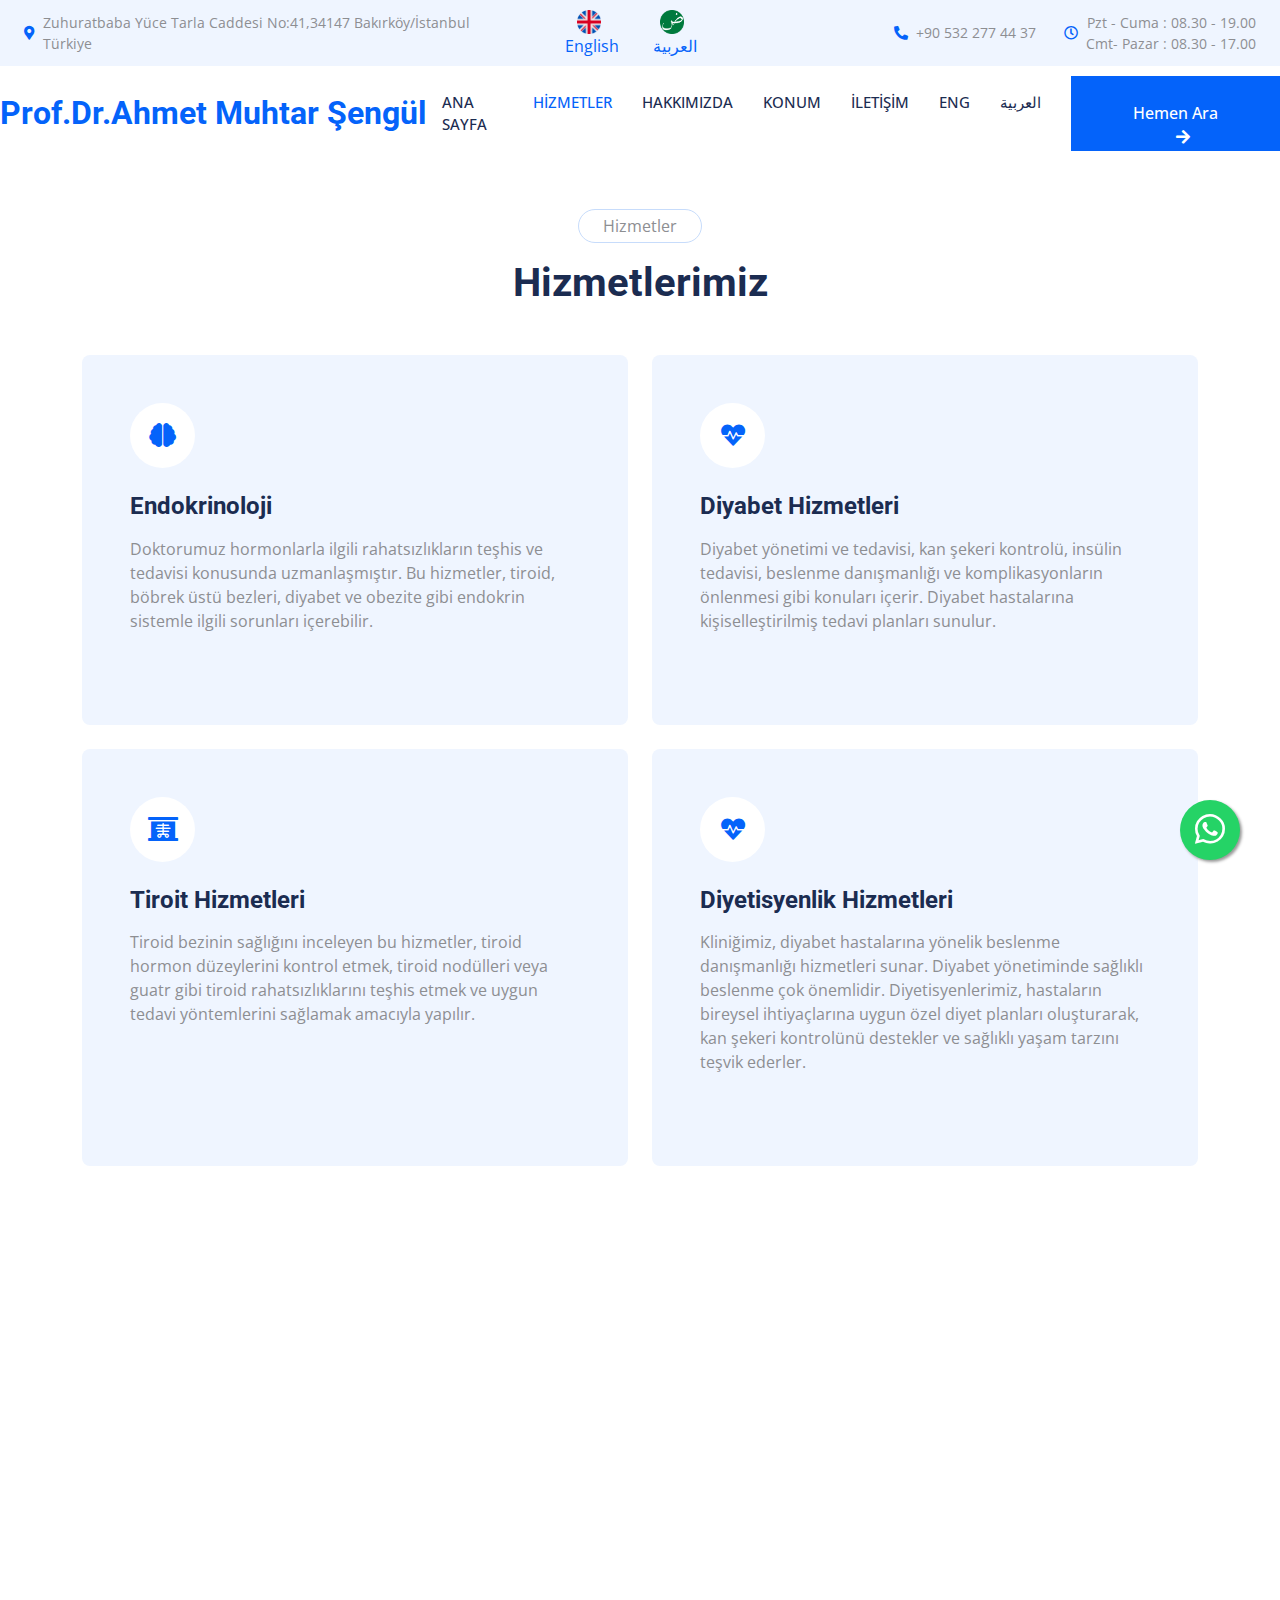
<file: hizmetler.html>
<!DOCTYPE html>
<html lang="en">

<head>
    <meta charset="utf-8">
    <title>Prof. Dr. Ahmet Muhtar Şengül Endokrinoloji -Tiroit- Diyabet</title>
    <meta content="width=device-width, initial-scale=1.0" name="viewport">
    <meta content="" name="keywords">
    <meta content="" name="description">

    <!-- Favicon -->
    <link href="img/favicon.ico" rel="icon">

    <!-- Google Web Fonts -->
    <link rel="preconnect" href="https://fonts.googleapis.com">
    <link rel="preconnect" href="https://fonts.gstatic.com" crossorigin>
    <link href="https://fonts.googleapis.com/css2?family=Open+Sans:wght@400;500&family=Roboto:wght@500;700;900&display=swap" rel="stylesheet"> 

    <!-- Icon Font Stylesheet -->
    <link href="https://cdnjs.cloudflare.com/ajax/libs/font-awesome/5.10.0/css/all.min.css" rel="stylesheet">
    <link href="https://cdn.jsdelivr.net/npm/bootstrap-icons@1.4.1/font/bootstrap-icons.css" rel="stylesheet">

    <!-- Libraries Stylesheet -->
    <link href="lib/animate/animate.min.css" rel="stylesheet">
    <link href="lib/owlcarousel/assets/owl.carousel.min.css" rel="stylesheet">
    <link href="lib/tempusdominus/css/tempusdominus-bootstrap-4.min.css" rel="stylesheet" />

    <!-- Customized Bootstrap Stylesheet -->
    <link href="css/bootstrap.min.css" rel="stylesheet">

    <!-- Template Stylesheet -->
    <link href="css/style.css" rel="stylesheet">
</head>

<body>
    <!-- Spinner Start -->
    <div id="spinner" class="show bg-white position-fixed translate-middle w-100 vh-100 top-50 start-50 d-flex align-items-center justify-content-center">
        <div class="spinner-grow text-primary" style="width: 3rem; height: 3rem;" role="status">
            <span class="sr-only">Yükleniyor...</span>
        </div>
    </div>
    <!-- Spinner End -->


   <!-- Topbar Start -->
<div class="container-fluid bg-light p-0 wow fadeIn" data-wow-delay="0.1s">
    <div class="row gx-0 d-none d-lg-flex">
        <div class="col-lg-5 px-4 text-start"> <!-- Adjusted padding here -->
            <div class="h-100 d-inline-flex align-items-center py-2 me-4"> <!-- Adjusted padding here -->
                <small class="fa fa-map-marker-alt text-primary me-2"></small>
                <small>Zuhuratbaba
                    Yüce Tarla Caddesi No:41,34147 Bakırköy/İstanbul
                    Türkiye</small>
            </div>
          
        </div>
        <div class="col-lg-2 px-4 text-center"> <!-- Adjusted padding here -->
            <!-- Language Icons and Links -->
            <div class="h-100 d-inline-flex align-items-center py-2 me-3 justify-content-end"> <!-- Adjusted margin and added justify-content-end here -->
                <a href="home.html" class="language-link me-3"><img src="img/ujflag.png" alt="English" class="language-icon">English</a>
                <a href="homear.html" class="language-link"><img src="img/arabic.png" alt="Arabic" class="language-icon"> العربية</a>
            </div>
        </div>
       
        <div class="col-lg-5 px-4 text-end"> <!-- Adjusted padding here -->
            <div class="h-100 d-inline-flex align-items-center py-2 me-4"> <!-- Adjusted padding here -->
                <small class="fa fa-phone-alt text-primary me-2"></small>
                <small>+90 532 277 44 37 </small>
              
            </div>
            <div class="h-100 d-inline-flex align-items-center py-2"> <!-- Adjusted padding here -->
                <small class="far fa-clock text-primary me-2"></small>
                <small>Pzt - Cuma : 08.30 - 19.00 <br>Cmt- Pazar : 08.30 - 17.00</small> 
            </div>
           
        </div>
       
    </div>
</div>
<!-- Topbar End -->


    <!-- Navbar Start -->
    <nav class="navbar navbar-expand-lg bg-white navbar-light sticky-top p-0 wow fadeIn" data-wow-delay="0.1s">
        <a href="index.html" class="navbar-brand d-flex align-items-center px-0 px-lg-6">
            <h2 class="m-0 text-primary custom-heading">
                Prof.Dr.Ahmet Muhtar Şengül
            </h2>
        </a>
        <button type="button" class="navbar-toggler me-4" data-bs-toggle="collapse" data-bs-target="#navbarCollapse">
            <span class="navbar-toggler-icon"></span>
        </button>
        <div class="collapse navbar-collapse" id="navbarCollapse">
            <div class="navbar-nav ms-auto p-4 p-lg-0">
                <a href="index.html" class="nav-item nav-link ">Ana Sayfa</a>
                <a href="hizmetler.html" class="nav-item nav-link active">HİZMETLER</a>
                <a href="hakkimizda.html" class="nav-item nav-link">Hakkımızda</a>
                <a href="https://www.google.com/maps/dir//Profes%C3%B6r+Doktor+Ahmet+Muhtar+%C5%9Eeng%C3%BCl+Endokrinoloji+/data=!4m8!4m7!1m0!1m5!1m1!1s0x14caba30f22a41d3:0xf78d8d1e16459986!2m2!1d28.8688379!2d40.9876806" class="nav-item nav-link" target="_blank">Konum</a>
                <a href="iletisim.html" class="nav-item nav-link">İLETİŞİM</a>
                <a href="home.html" class="nav-item nav-link">ENG</a>
                <a href="homear.html" class="nav-item nav-link">العربية</a>
            </div>
            <a href="tel:+905322774437" class="btn btn-primary rounded-0 py-4 px-lg-5 d-none d-lg-block">Hemen Ara<i class="fa fa-arrow-right ms-3"></i></a>
        </div>
        <a href="tel:+905322774437" class="btn btn-primary rounded-0 py-4 px-lg-5 d-block d-lg-none">Hemen Ara<i class="fa fa-arrow-right ms-3"></i></a>

    </nav>
    <!-- Navbar End -->


   


    
  


       <!-- Service Start -->
<div class="container-xxl py-5">
    <div class="container">
        <div class="text-center mx-auto mb-5 wow fadeInUp" data-wow-delay="0.1s" style="max-width: 600px;">
            <p class="d-inline-block border rounded-pill py-1 px-4">Hizmetler</p>
            <h1>Hizmetlerimiz</h1>
        </div>
        <div class="row g-4">
            <div class="col-lg-6 col-md-6 wow fadeInUp" data-wow-delay="0.1s">
                <div class="service-item bg-light rounded h-100 p-5">
                    <div class="d-inline-flex align-items-center justify-content-center bg-white rounded-circle mb-4" style="width: 65px; height: 65px;">
                        <i class="fa fa-brain text-primary fs-4"></i>
                    </div>
                    <h4 class="mb-3">Endokrinoloji</h4>
                    <p class="mb-4">Doktorumuz hormonlarla ilgili rahatsızlıkların teşhis ve tedavisi konusunda uzmanlaşmıştır. Bu hizmetler, tiroid, böbrek üstü bezleri, diyabet ve obezite gibi endokrin sistemle ilgili sorunları içerebilir.</p>
                </div>
            </div>
            <div class="col-lg-6 col-md-6 wow fadeInUp" data-wow-delay="0.5s">
                <div class="service-item bg-light rounded h-100 p-5">
                    <div class="d-inline-flex align-items-center justify-content-center bg-white rounded-circle mb-4" style="width: 65px; height: 65px;">
                        <i class="fa fa-heartbeat text-primary fs-4"></i>
                    </div>
                    <h4 class="mb-3">Diyabet Hizmetleri</h4>
                    <p class="mb-4">Diyabet yönetimi ve tedavisi, kan şekeri kontrolü, insülin tedavisi, beslenme danışmanlığı ve komplikasyonların önlenmesi gibi konuları içerir. Diyabet hastalarına kişiselleştirilmiş tedavi planları sunulur.</p>
                </div>
            </div>
            <div class="col-lg-6 col-md-6 wow fadeInUp" data-wow-delay="0.3s">
                <div class="service-item bg-light rounded h-100 p-5">
                    <div class="d-inline-flex align-items-center justify-content-center bg-white rounded-circle mb-4" style="width: 65px; height: 65px;">
                        <i class="fa fa-x-ray text-primary fs-4"></i>
                    </div>
                    <h4 class="mb-3">Tiroit Hizmetleri</h4>
                    <p class="mb-4">Tiroid bezinin sağlığını inceleyen bu hizmetler, tiroid hormon düzeylerini kontrol etmek, tiroid nodülleri veya guatr gibi tiroid rahatsızlıklarını teşhis etmek ve uygun tedavi yöntemlerini sağlamak amacıyla yapılır.</p>
                </div>
            </div>
            <div class="col-lg-6 col-md-6 wow fadeInUp" data-wow-delay="0.5s">
                <div class="service-item bg-light rounded h-100 p-5">
                    <div class="d-inline-flex align-items-center justify-content-center bg-white rounded-circle mb-4" style="width: 65px; height: 65px;">
                        <i class="fa fa-heartbeat text-primary fs-4"></i>
                    </div>
                    <h4 class="mb-3">Diyetisyenlik Hizmetleri</h4>
                    <p class="mb-4">Kliniğimiz, diyabet hastalarına yönelik beslenme danışmanlığı hizmetleri sunar. Diyabet yönetiminde sağlıklı beslenme çok önemlidir. Diyetisyenlerimiz, hastaların bireysel ihtiyaçlarına uygun özel diyet planları oluşturarak, kan şekeri kontrolünü destekler ve sağlıklı yaşam tarzını teşvik ederler.</p>
                </div>
            </div>
        </div>
    </div>
</div>
<!-- Service End -->


    


 <!-- Appointment Start -->

   <!-- <div class="container-xxl py-5">
        <div class="container">
            <div class="row g-5">
                <div class="col-lg-6 wow fadeInUp" data-wow-delay="0.1s">
                    <p class="d-inline-block border rounded-pill py-1 px-4">Appointment</p>
                    <h1 class="mb-4">Make An Appointment To Visit Our Doctor</h1>
                    <p class="mb-4">Tempor erat elitr rebum at clita. Diam dolor diam ipsum sit. Aliqu diam amet diam et eos. Clita erat ipsum et lorem et sit, sed stet lorem sit clita duo justo magna dolore erat amet</p>
                    <div class="bg-light rounded d-flex align-items-center p-5 mb-4">
                        <div class="d-flex flex-shrink-0 align-items-center justify-content-center rounded-circle bg-white" style="width: 55px; height: 55px;">
                            <i class="fa fa-phone-alt text-primary"></i>
                        </div>
                        <div class="ms-4">
                            <p class="mb-2">Call Us Now</p>
                            <h5 class="mb-0">+012 345 6789</h5>
                        </div>
                    </div>
                    <div class="bg-light rounded d-flex align-items-center p-5">
                        <div class="d-flex flex-shrink-0 align-items-center justify-content-center rounded-circle bg-white" style="width: 55px; height: 55px;">
                            <i class="fa fa-envelope-open text-primary"></i>
                        </div>
                        <div class="ms-4">
                            <p class="mb-2">Mail Us Now</p>
                            <h5 class="mb-0">info@example.com</h5>
                        </div>
                    </div>
                </div>
                <div class="col-lg-6 wow fadeInUp" data-wow-delay="0.5s">
                    <div class="bg-light rounded h-100 d-flex align-items-center p-5">
                        <form>
                            <div class="row g-3">
                                <div class="col-12 col-sm-6">
                                    <input type="text" class="form-control border-0" placeholder="Your Name" style="height: 55px;">
                                </div>
                                <div class="col-12 col-sm-6">
                                    <input type="email" class="form-control border-0" placeholder="Your Email" style="height: 55px;">
                                </div>
                                <div class="col-12 col-sm-6">
                                    <input type="text" class="form-control border-0" placeholder="Your Mobile" style="height: 55px;">
                                </div>
                                <div class="col-12 col-sm-6">
                                    <select class="form-select border-0" style="height: 55px;">
                                        <option selected>Choose Doctor</option>
                                        <option value="1">Doctor 1</option>
                                        <option value="2">Doctor 2</option>
                                        <option value="3">Doctor 3</option>
                                    </select>
                                </div>
                                <div class="col-12 col-sm-6">
                                    <div class="date" id="date" data-target-input="nearest">
                                        <input type="text"
                                            class="form-control border-0 datetimepicker-input"
                                            placeholder="Choose Date" data-target="#date" data-toggle="datetimepicker" style="height: 55px;">
                                    </div>
                                </div>
                                <div class="col-12 col-sm-6">
                                    <div class="time" id="time" data-target-input="nearest">
                                        <input type="text"
                                            class="form-control border-0 datetimepicker-input"
                                            placeholder="Choose Date" data-target="#time" data-toggle="datetimepicker" style="height: 55px;">
                                    </div>
                                </div>
                                <div class="col-12">
                                    <textarea class="form-control border-0" rows="5" placeholder="Describe your problem"></textarea>
                                </div>
                                <div class="col-12">
                                    <button class="btn btn-primary w-100 py-3" type="submit">Book Appointment</button>
                                </div>
                            </div>
                        </form>
                    </div>
                </div>
            </div>
        </div>
    </div> -->
    <!-- Appointment End -->


  


     <!-- Footer Start -->
<div class="container-fluid bg-dark text-light footer mt-5 pt-5 wow fadeIn" data-wow-delay="0.1s">
    <div class="container py-5">
        <div class="row g-5">
            <div class="col-lg-3 col-md-6">
                <h5 class="text-light mb-4">Adres</h5>
                <p class="mb-2"><i class="fa fa-map-marker-alt me-3"></i>Zuhuratbaba
                    Yüce Tarla Caddesi No:41, 
                    34147 Bakırköy/İstanbul
                    Türkiye</p>
                <p class="mb-2"><i class="fa fa-phone-alt me-3"></i>+90 532 277 44 37</p>
                <p class="mb-2"><i class="fa fa-envelope me-3"></i>info@example.com</p>
                <div class="d-flex pt-2">
                    <a class="btn btn-outline-light btn-social rounded-circle" href=""><i class="fab fa-twitter"></i></a>
                    <a class="btn btn-outline-light btn-social rounded-circle" href=""><i class="fab fa-facebook-f"></i></a>
                    <a class="btn btn-outline-light btn-social rounded-circle" href=""><i class="fab fa-youtube"></i></a>
                    <a class="btn btn-outline-light btn-social rounded-circle" href=""><i class="fab fa-linkedin-in"></i></a>
                </div>
            </div>
            <!-- Working Hours (Moved to the right) -->
            <div class="col-lg-3 col-md-6 offset-lg-6 offset-md-0">
                <h5 class="text-light mb-4">Çalışma Saatleri</h5>
                <p class="mb-2">Pazartesi: 09.00 - 19.00</p>
                <p class="mb-2">Salı: 09.00 - 19.00</p>
                <p class="mb-2">Çarşamba: 09.00 - 19.00</p>
                <p class="mb-2">Perşembe: 09.00 - 19.00</p>
                <p class="mb-2">Cuma: 09.00 - 19.00</p>
                <p class="mb-2">Cumartesi: 09.00 - 17.00</p>
                <p class="mb-2">Pazar: 09.00 - 17.00</p>
            </div>
        </div>
    </div>
    <div class="container">
        <div class="copyright">
            <div class="row">
                <div class="col-md-6 text-center text-md-start mb-3 mb-md-0">
                    &copy; <a class="border-bottom" href="#">Prof. Dr. Ahmet Muhtar Şengül Endokrinoloji/Tiroit/Diyabet</a> - Bütün Haklar Saklıdır.
                </div>
                <div class="col-md-6 text-center text-md-end">
                    <!--/*** This template is free as long as you keep the footer author’s credit link/attribution link/backlink. If you'd like to use the template without the footer author’s credit link/attribution link/backlink, you can purchase the Credit Removal License from "https://htmlcodex.com/credit-removal". Thank you for your support. ***/-->
                    Designed By HyperSen Games
                </div>
            </div>
        </div>
    </div>
</div>
<!-- Footer End -->


    <!-- Back to Top -->
    <a href="https://api.whatsapp.com/send?phone=905322774437" class="float" target="_blank">
        <i class="bi bi-whatsapp my-float" style=" line-height: 57px;"></i>
    </a>

    <!-- JavaScript Libraries -->
    <script src="https://code.jquery.com/jquery-3.4.1.min.js"></script>
    <script src="https://cdn.jsdelivr.net/npm/bootstrap@5.0.0/dist/js/bootstrap.bundle.min.js"></script>
    <script src="lib/wow/wow.min.js"></script>
    <script src="lib/easing/easing.min.js"></script>
    <script src="lib/waypoints/waypoints.min.js"></script>
    <script src="lib/counterup/counterup.min.js"></script>
    <script src="lib/owlcarousel/owl.carousel.min.js"></script>
    <script src="lib/tempusdominus/js/moment.min.js"></script>
    <script src="lib/tempusdominus/js/moment-timezone.min.js"></script>
    <script src="lib/tempusdominus/js/tempusdominus-bootstrap-4.min.js"></script>

    <!-- Template Javascript -->
    <script src="js/main.js"></script>
</body>

</html>
</file>
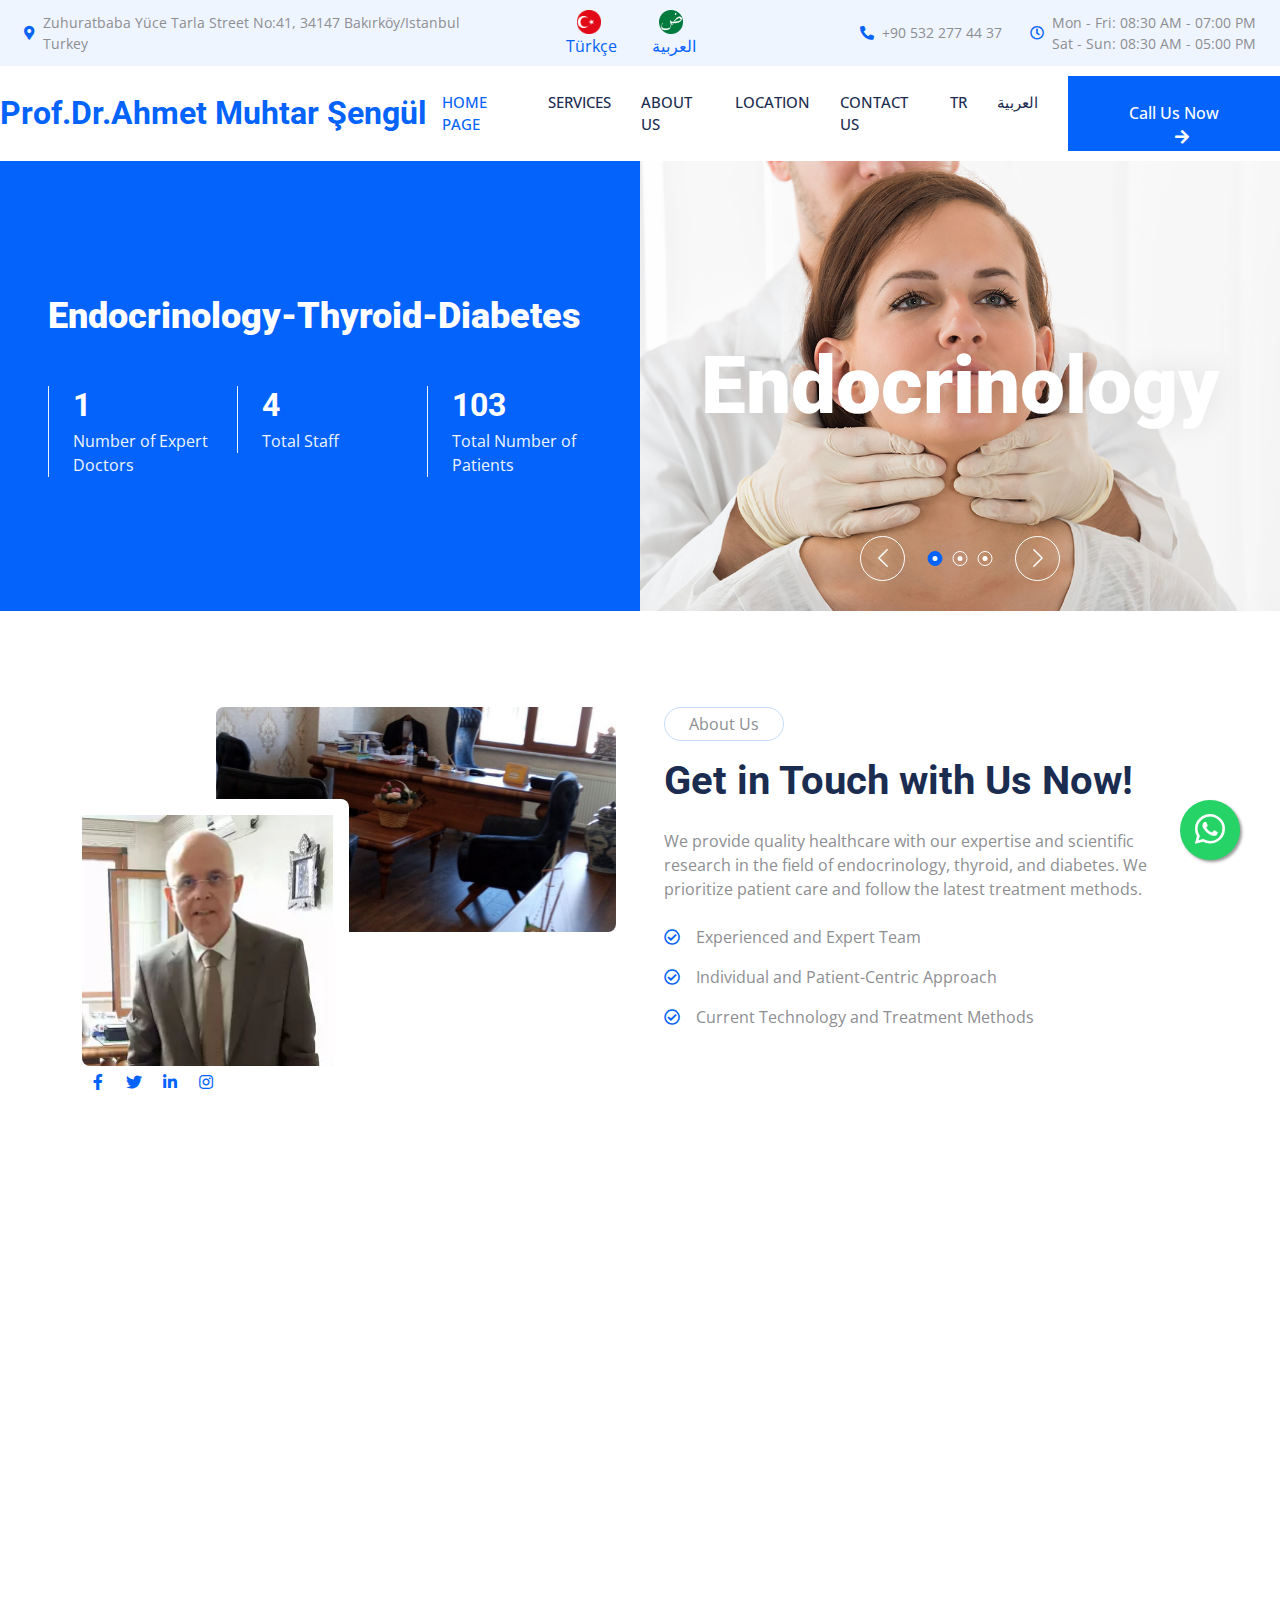
<file: home.html>
<!DOCTYPE html>
<html lang="en">

<head>
    <meta charset="utf-8">
    <title>Prof. Dr. Ahmet Muhtar Şengül Endocrinology - Thyroid - Diabetes</title>
    <meta content="width=device-width, initial-scale=1.0" name="viewport">
    <meta content="" name="keywords">
    <meta content="" name="description">

    <!-- Favicon -->
    <link href="img/favicon.ico" rel="icon">

    <!-- Google Web Fonts -->
    <link rel="preconnect" href="https://fonts.googleapis.com">
    <link rel="preconnect" href="https://fonts.gstatic.com" crossorigin>
    <link href="https://fonts.googleapis.com/css2?family=Open+Sans:wght@400;500&family=Roboto:wght@500;700;900&display=swap" rel="stylesheet"> 

    <!-- Icon Font Stylesheet -->
    <link href="https://cdnjs.cloudflare.com/ajax/libs/font-awesome/5.10.0/css/all.min.css" rel="stylesheet">
    <link href="https://cdn.jsdelivr.net/npm/bootstrap-icons@1.4.1/font/bootstrap-icons.css" rel="stylesheet">

    <!-- Libraries Stylesheet -->
    <link href="lib/animate/animate.min.css" rel="stylesheet">
    <link href="lib/owlcarousel/assets/owl.carousel.min.css" rel="stylesheet">
    <link href="lib/tempusdominus/css/tempusdominus-bootstrap-4.min.css" rel="stylesheet" />

    <!-- Customized Bootstrap Stylesheet -->
    <link href="css/bootstrap.min.css" rel="stylesheet">

    <!-- Template Stylesheet -->
    <link href="css/style.css" rel="stylesheet">
</head>

<body>
    <!-- Spinner Start -->
    <div id="spinner" class="show bg-white position-fixed translate-middle w-100 vh-100 top-50 start-50 d-flex align-items-center justify-content-center">
        <div class="spinner-grow text-primary" style="width: 3rem; height: 3rem;" role="status">
            <span class="sr-only">Yükleniyor...</span>
        </div>
    </div>
    <!-- Spinner End -->


 <!-- Topbar Start -->
<div class="container-fluid bg-light p-0 wow fadeIn" data-wow-delay="0.1s">
    <div class="row gx-0 d-none d-lg-flex">
        <div class="col-lg-5 px-4 text-start"> <!-- Adjusted padding here -->
            <div class="h-100 d-inline-flex align-items-center py-2 me-4"> <!-- Adjusted padding here -->
                <small class="fa fa-map-marker-alt text-primary me-2"></small>
                <small>Zuhuratbaba
                    Yüce Tarla Street No:41,
                    34147 Bakırköy/Istanbul
                    Turkey</small>
            </div>
          
        </div>
        <div class="col-lg-2 px-4 text-center"> <!-- Adjusted padding here -->
            <!-- Language Icons and Links -->
            <div class="h-100 d-inline-flex align-items-center py-2 me-3 justify-content-end"> <!-- Adjusted margin and added justify-content-end here -->
                <a href="index.html" class="language-link me-3"><img src="img/turkish.png" alt="Türkçe" class="language-icon">Türkçe</a>
                <a href="homear.html" class="language-link"><img src="img/arabic.png" alt="Arabic" class="language-icon"> العربية</a>
            </div>
        </div>
       
        <div class="col-lg-5 px-4 text-end"> <!-- Adjusted padding here -->
            <div class="h-100 d-inline-flex align-items-center py-2 me-4"> <!-- Adjusted padding here -->
                <small class="fa fa-phone-alt text-primary me-2"></small>
                <small>+90 532 277 44 37 </small>
              
            </div>
            <div class="h-100 d-inline-flex align-items-center py-2"> <!-- Adjusted padding here -->
                <small class="far fa-clock text-primary me-2"></small>
                <small>Mon - Fri: 08:30 AM - 07:00 PM <br>Sat - Sun: 08:30 AM - 05:00 PM</small> 
            </div>
           
        </div>
       
    </div>
</div>
<!-- Topbar End -->


    <!-- Navbar Start -->
    <nav class="navbar navbar-expand-lg bg-white navbar-light sticky-top p-0 wow fadeIn" data-wow-delay="0.1s">
        <a href="home.html" class="navbar-brand d-flex align-items-center px-0 px-lg-6">
            <h2 class="m-0 text-primary custom-heading">
                Prof.Dr.Ahmet Muhtar Şengül
            </h2>
        </a>
        <button type="button" class="navbar-toggler me-4" data-bs-toggle="collapse" data-bs-target="#navbarCollapse">
            <span class="navbar-toggler-icon"></span>
        </button>
        <div class="collapse navbar-collapse" id="navbarCollapse">
            <div class="navbar-nav ms-auto p-4 p-lg-0">
                <a href="home.html" class="nav-item nav-link active">Home Page</a>
                <a href="services.html" class="nav-item nav-link ">Services</a>
                <a href="about.html" class="nav-item nav-link">About Us</a>
                <a href="https://www.google.com/maps/dir//Profes%C3%B6r+Doktor+Ahmet+Muhtar+%C5%9Eeng%C3%BCl+Endokrinoloji+/data=!4m8!4m7!1m0!1m5!1m1!1s0x14caba30f22a41d3:0xf78d8d1e16459986!2m2!1d28.8688379!2d40.9876806" class="nav-item nav-link" target="_blank">Location</a>
                <a href="contact.html" class="nav-item nav-link">Contact Us</a>
                <a href="index.html" class="nav-item nav-link">TR</a>
                <a href="homear.html" class="nav-item nav-link">العربية</a>
            </div>
            <a href="tel:+905322774437" class="btn btn-primary rounded-0 py-4 px-lg-5 d-none d-lg-block">Call Us Now<i class="fa fa-arrow-right ms-3"></i></a>
        </div>
        <a href="tel:+905322774437" class="btn btn-primary rounded-0 py-4 px-lg-5 d-block d-lg-none">Call Us Now<i class="fa fa-arrow-right ms-3"></i></a>

    </nav>
    <!-- Navbar End -->


   <!-- Header Start -->
<div class="container-fluid header bg-primary p-0 mb-5">
    <div class="row g-0 align-items-center flex-column-reverse flex-lg-row">
        <div class="col-lg-6 p-5 wow fadeIn" data-wow-delay="0.1s">
            <h5 class="display-4 text-white mb-5 smaller-text">Endocrinology-Thyroid-Diabetes</h5>
            <div class="row g-4">
                <div class="col-sm-4">
                    <div class="border-start border-light ps-4">
                        <h2 class="text-white mb-1" data-toggle="counter-up">2</h2>
                        <p class="text-light mb-0">Number of Expert Doctors</p>
                    </div>
                </div>
                <div class="col-sm-4">
                    <div class="border-start border-light ps-4">
                        <h2 class="text-white mb-1" data-toggle="counter-up">12</h2>
                        <p class="text-light mb-0">Total Staff</p>
                    </div>
                </div>
                <div class="col-sm-4">
                    <div class="border-start border-light ps-4">
                        <h2 class="text-white mb-1" data-toggle="counter-up">306</h2>
                        <p class="text-light mb-0">Total Number of Patients</p>
                    </div>
                </div>
            </div>
        </div>
        <div class="col-lg-6 wow fadeIn" data-wow-delay="0.5s">
            <div class="owl-carousel header-carousel">
                <div class="owl-carousel-item position-relative">
                    <img class="img-fluid fixed-size" src="img/endokrinoloji.jpg" alt="">
                    <div class="owl-carousel-text">
                        <h1 class="display-1 text-white mb-0">Endocrinology</h1>
                    </div>
                </div>
                <div class="owl-carousel-item position-relative">
                    <img class="img-fluid fixed-size" src="img/tiroit.jpg" alt="">
                    <div class="owl-carousel-text">
                        <h1 class="display-1 text-white mb-0">Thyroid</h1>
                    </div>
                </div>
                <div class="owl-carousel-item position-relative">
                    <img class="img-fluid fixed-size" src="img/diaybet_-768x512.png" alt="">
                    <div class="owl-carousel-text">
                        <h1 class="display-1 text-white mb-0">Diabetes</h1>
                    </div>
                </div>
            </div>
        </div>
    </div>
</div>
<!-- Header End -->

<!-- About Start -->
<div class="container-xxl py-5">
    <div class="container">
        <div class="row g-5">
            <div class="col-lg-6 wow fadeIn" data-wow-delay="0.1s">
                <div class="d-flex flex-column">
                    <img class="img-fluid rounded w-75 align-self-end" src="img/office.jpg" alt="">
                    <img class="img-fluid rounded w-50 bg-white pt-3 pe-3" src="img/dr.png" alt="" style="margin-top: -25%;">
                </div>
            </div>
            <div class="col-lg-6 wow fadeIn" data-wow-delay="0.5s">
                <p class="d-inline-block border rounded-pill py-1 px-4">About Us</p>
                <h1 class="mb-4">Get in Touch with Us Now!</h1>
                <p>We provide quality healthcare with our expertise and scientific research in the field of endocrinology, thyroid, and diabetes. We prioritize patient care and follow the latest treatment methods.</p>
                <p class="mb-4"></p>
                <p><i class="far fa-check-circle text-primary me-3"></i>Experienced and Expert Team</p>
                <p><i class="far fa-check-circle text-primary me-3"></i>Individual and Patient-Centric Approach</p>
                <p><i class="far fa-check-circle text-primary me-3"></i>Current Technology and Treatment Methods</p>
            </div>
        </div>
        <div class="h-100 d-inline-flex align-items-center">
            <a class="btn btn-sm-square rounded-circle bg-white text-primary me-1" href=""><i class="fab fa-facebook-f"></i></a>
            <a class="btn btn-sm-square rounded-circle bg-white text-primary me-1" href=""><i class="fab fa-twitter"></i></a>
            <a class="btn btn-sm-square rounded-circle bg-white text-primary me-1" href=""><i class="fab fa-linkedin-in"></i></a>
            <a class="btn btn-sm-square rounded-circle bg-white text-primary me-0" href=""><i class="fab fa-instagram"></i></a>
        </div>
        </div>
    </div>
</div>
<!-- About End -->

<!-- Service Start -->
<div class="container-xxl py-5">
    <div class="container">
        <div class="text-center mx-auto mb-5 wow fadeInUp" data-wow-delay="0.1s" style="max-width: 600px;">
            <p class="d-inline-block border rounded-pill py-1 px-4">Services</p>
            <h1>Our Services</h1>
        </div>
        <div class="row g-4">
            <div class="col-lg-6 col-md-6 wow fadeInUp" data-wow-delay="0.1s">
                <div class="service-item bg-light rounded h-100 p-5">
                    <div class="d-inline-flex align-items-center justify-content-center bg-white rounded-circle mb-4" style="width: 65px; height: 65px;">
                        <i class="fa fa-brain text-primary fs-4"></i>
                    </div>
                    <h4 class="mb-3">Endocrinology</h4>
                    <p class="mb-4">Our doctor specializes in the diagnosis and treatment of hormonal disorders. These services may include issues related to the endocrine system such as thyroid, adrenal glands, diabetes, and obesity.</p>
                </div>
            </div>
            <div class="col-lg-6 col-md-6 wow fadeInUp" data-wow-delay="0.5s">
                <div class="service-item bg-light rounded h-100 p-5">
                    <div class="d-inline-flex align-items-center justify-content-center bg-white rounded-circle mb-4" style="width: 65px; height: 65px;">
                        <i class="fa fa-heartbeat text-primary fs-4"></i>
                    </div>
                    <h4 class="mb-3">Diabetes Services</h4>
                    <p class="mb-4">Diabetes management and treatment include blood sugar control, insulin therapy, nutrition counseling, and prevention of complications. Personalized treatment plans are provided to diabetes patients.</p>
                </div>
            </div>
            <div class="col-lg-6 col-md-6 wow fadeInUp" data-wow-delay="0.3s">
                <div class="service-item bg-light rounded h-100 p-5">
                    <div class="d-inline-flex align-items-center justify-content-center bg-white rounded-circle mb-4" style="width: 65px; height: 65px;">
                        <i class="fa fa-x-ray text-primary fs-4"></i>
                    </div>
                    <h4 class="mb-3">Thyroid Services</h4>
                    <p class="mb-4">These services focus on the health of the thyroid gland, including monitoring thyroid hormone levels, diagnosing thyroid disorders such as nodules or goiter, and providing appropriate treatment methods.</p>
                </div>
            </div>
            <div class="col-lg-6 col-md-6 wow fadeInUp" data-wow-delay="0.5s">
                <div class="service-item bg-light rounded h-100 p-5">
                    <div class="d-inline-flex align-items-center justify-content-center bg-white rounded-circle mb-4" style="width: 65px; height: 65px;">
                        <i class="fa fa-heartbeat text-primary fs-4"></i>
                    </div>
                    <h4 class="mb-3">Dietary Services</h4>
                    <p class="mb-4">Our clinic offers dietary counseling services for diabetes patients. Healthy eating is crucial in diabetes management. Our dietitians create individualized diet plans, support blood sugar control, and promote a healthy lifestyle.</p>
                </div>
            </div>
        </div>
    </div>
</div>
<!-- Service End -->

<!-- Feature Start -->
<div class="container-fluid bg-primary overflow-hidden my-5 px-lg-0">
    <div class="container feature px-lg-0">
        <div class="row g-0 mx-lg-0">
            <div class="col-lg-6 feature-text py-5 wow fadeIn" data-wow-delay="0.1s">
                <div class="p-lg-5 ps-lg-0">
                    <p class="d-inline-block border rounded-pill text-light py-1 px-4">Features</p>
                    <h1 class="text-white mb-4">Why Choose Us</h1>
                    <p class="text-white mb-4 pb-2">"We provide quality healthcare with an experienced and expert team. We are committed to providing positive support and continuous improvement to our patients."</p>
                    <div class="row g-4">
                        <div class="col-6">
                            <div class="d-flex align-items-center">
                                <div class="d-flex flex-shrink-0 align-items-center justify-content-center rounded-circle bg-light" style="width: 55px; height: 55px;">
                                    <i class="fa fa-user-md text-primary"></i>
                                </div>
                                <div class="ms-4">
                                    <p class="text-white mb-2">Experienced and Expert</p>
                                    <h5 class="text-white mb-0">Doctors</h5>
                                </div>
                            </div>
                        </div>
                        <div class="col-6">
                            <div class="d-flex align-items-center">
                                <div class="d-flex flex-shrink-0 align-items-center justify-content-center rounded-circle bg-light" style="width: 55px; height: 55px;">
                                    <i class="fa fa-check text-primary"></i>
                                </div>
                                <div class="ms-4">
                                    <p class="text-white mb-2">Quality</p>
                                    <h5 class="text-white mb-0">Service</h5>
                                </div>
                            </div>
                        </div>
                        <div class="col-6">
                            <div class="d-flex align-items-center">
                                <div class="d-flex flex-shrink-0 align-items-center justify-content-center rounded-circle bg-light" style="width: 55px; height: 55px;">
                                    <i class="fa fa-comment-medical text-primary"></i>
                                </div>
                                <div class="ms-4">
                                    <p class="text-white mb-2">Positive</p>
                                    <h5 class="text-white mb-0">Consultation</h5>
                                </div>
                            </div>
                        </div>
                        <div class="col-6">
                            <div class="d-flex align-items-center">
                                <div class="d-flex flex-shrink-0 align-items-center justify-content-center rounded-circle bg-light" style="width: 55px; height: 55px;">
                                    <i class="fa fa-headphones text-primary"></i>
                                </div>
                                <div class="ms-4">
                                    <p class="text-white mb-2">Continuous</p>
                                    <h5 class="text-white mb-0">Support</h5>
                                </div>
                            </div>
                        </div>
                    </div>
                </div>
            </div>
            <div class="col-lg-6 pe-lg-0 wow fadeIn" data-wow-delay="0.5s" style="min-height: 400px;">
                <div class="position-relative h-100">
                    <img class="position-absolute img-fluid" src="img/office1.png" style="object-fit: cover; max-width: 100%;" alt="">
                </div>
            </div>
        </div>
    </div>
</div>
<!-- Feature End -->

<!-- Testimonial Start -->
<div class="container-xxl py-5">
    <div class="container">
        <div class="text-center mx-auto mb-5 wow fadeInUp" data-wow-delay="0.1s" style="max-width: 600px;">
            <p class="d-inline-block border rounded-pill py-1 px-4">Testimonials</p>
            <h1>What Our Customers Say!</h1>
        </div>
        <div class="owl-carousel testimonial-carousel wow fadeInUp" data-wow-delay="0.1s">
            <div class="testimonial-item text-center">
                <img class="img-fluid bg-light rounded-circle p-2 mx-auto mb-4" src="img/testimonial-1.jpg" style="width: 100px; height: 100px;">
                <div class="testimonial-text rounded text-center p-4">
                    <p>I found solutions to many of my health problems thanks to Dr. Ahmet, and I lost the weight I couldn't lose for years with the support of Dr. Nuray. I have two valuable doctors that I wish I had met earlier.</p>
                    <h5 class="mb-1">-Hazel Y.</h5>
                </div>
            </div>
            <div class="testimonial-item text-center">
                <img class="img-fluid bg-light rounded-circle p-2 mx-auto mb-4" src="img/testimonial-2.jpg" style="width: 100px; height: 100px;">
                <div class="testimonial-text rounded text-center p-4">
                    <p>Prof. Dr. Ahmet and his esteemed dietitian wife, Nuray Hanım, closely monitor their work, and they reduced my son's blood sugar levels to normal by implementing a good program without using insulin. I would like to thank them additionally for teaching my son healthy eating without using insulin.</p>
                    <h5 class="mb-1">-Ahmet U.</h5>
                </div>
            </div>
            <div class="testimonial-item text-center">
                <img class="img-fluid bg-light rounded-circle p-2 mx-auto mb-4" src="img/testimonial-3.jpg" style="width: 100px; height: 100px;">
                <div class="testimonial-text rounded text-center p-4">
                    <p>We trust in the knowledge and experience of our family doctor. He rescued my mother, who had been on insulin treatment for years, from insulin and restored her health. He also treated my father's anemia problem and currently treats my thyroid and kidney and liver problems. I would like to thank him, his dear wife, and all his colleagues for helping me regain my health with a regular program with the assistance of his dear wife.</p>
                    <h5 class="mb-1">-Metin K.</h5>
                </div>
            </div>
        </div>
    </div>
</div>
<!-- Testimonial End -->

<!-- Footer Start -->
<div class="container-fluid bg-dark text-light footer mt-5 pt-5 wow fadeIn" data-wow-delay="0.1s">
    <div class="container py-5">
        <div class="row g-5">
            <div class="col-lg-3 col-md-6">
                <h5 class="text-light mb-4">Address</h5>
                <p class="mb-2"><i class="fa fa-map-marker-alt me-3"></i>41 Yüce Tarla Street, Zuhuratbaba, Bakırköy, Istanbul 34147, Turkey</p>
                <p class="mb-2"><i class="fa fa-phone-alt me-3"></i>+90 532 277 44 37</p>
                <p class="mb-2"><i class="fa fa-envelope me-3"></i>info@example.com</p>
                <div class="d-flex pt-2">
                    <a class="btn btn-outline-light btn-social rounded-circle" href=""><i class="fab fa-twitter"></i></a>
                    <a class="btn btn-outline-light btn-social rounded-circle" href=""><i class="fab fa-facebook-f"></i></a>
                    <a class="btn btn-outline-light btn-social rounded-circle" href=""><i class="fab fa-youtube"></i></a>
                    <a class="btn btn-outline-light btn-social rounded-circle" href=""><i class="fab fa-linkedin-in"></i></a>
                </div>
            </div>
         <!-- Working Hours (Moved to the right) -->
         <div class="col-lg-3 col-md-6 offset-lg-6 offset-md-0">
            <h5 class="text-light mb-4">Working Hours</h5>
            <p class="mb-2">Monday: 08.30 AM - 07.00 PM</p>
            <p class="mb-2">Tuesday: 08.30 AM - 07.00 PM</p>
            <p class="mb-2">Wednesday: 08.30 AM - 07.00 PM</p>
            <p class="mb-2">Thursday: 08.30 AM - 07.00 PM</p>
            <p class="mb-2">Friday: 08.30 AM - 07.00 PM</p>
            <p class="mb-2">Saturday: 08.30 AM - 05.00 PM</p>
            <p class="mb-2">Sunday: 08.30 AM - 05.00 PM</p>
        </div>
        </div>
    </div>
    <div class="container">
        <div class="copyright">
            <div class="row">
                <div class="col-md-6 text-center text-md-start mb-3 mb-md-0">
                    &copy; <a class="border-bottom" href="#">Prof. Dr. Ahmet Muhtar Şengül Endocrinology/Thyroid/Diabetes</a> - All Rights Reserved.
                </div>
                <div class="col-md-6 text-center text-md-end">
                    <!--/*** This template is free as long as you keep the footer author’s credit link/attribution link/backlink. If you'd like to use the template without the footer author’s credit link/attribution link/backlink, you can purchase the Credit Removal License from "https://htmlcodex.com/credit-removal". Thank you for your support. ***/-->
                    Designed By HyperSen Games
                </div>
            </div>
        </div>
    </div>
</div>
<!-- Footer End -->


    <!-- Back to Top -->
    <a href="https://api.whatsapp.com/send?phone=905322774437" class="float" target="_blank">
        <i class="bi bi-whatsapp my-float" style=" line-height: 57px;"></i>
    </a>

    <!-- JavaScript Libraries -->
    <script src="https://code.jquery.com/jquery-3.4.1.min.js"></script>
    <script src="https://cdn.jsdelivr.net/npm/bootstrap@5.0.0/dist/js/bootstrap.bundle.min.js"></script>
    <script src="lib/wow/wow.min.js"></script>
    <script src="lib/easing/easing.min.js"></script>
    <script src="lib/waypoints/waypoints.min.js"></script>
    <script src="lib/counterup/counterup.min.js"></script>
    <script src="lib/owlcarousel/owl.carousel.min.js"></script>
    <script src="lib/tempusdominus/js/moment.min.js"></script>
    <script src="lib/tempusdominus/js/moment-timezone.min.js"></script>
    <script src="lib/tempusdominus/js/tempusdominus-bootstrap-4.min.js"></script>

    <!-- Template Javascript -->
    <script src="js/main.js"></script>
</body>

</html>
</file>
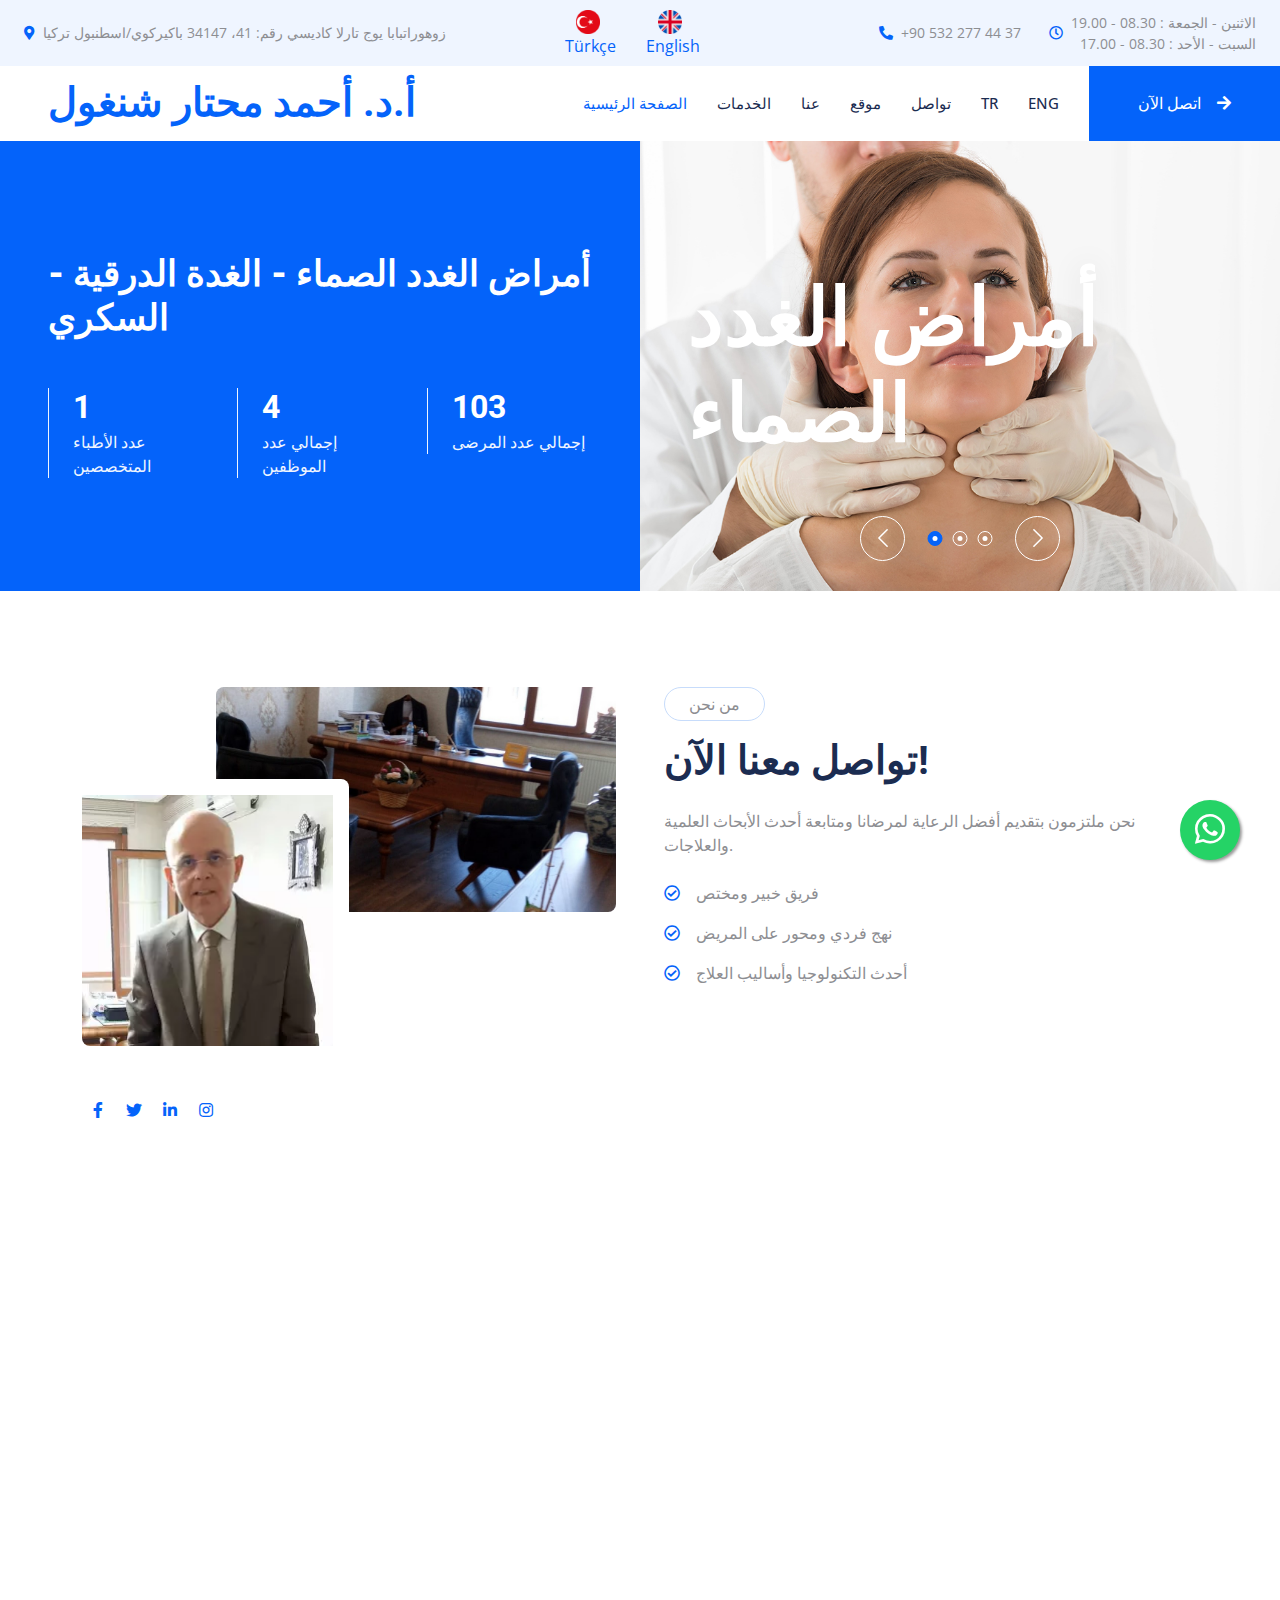
<file: homear.html>
<!DOCTYPE html>
<html lang="en">

<head>
    <meta charset="utf-8">
    <title>الأستاذ الدكتور أحمد مختار شنجول أمراض الغدد الصماء - الغدة الدرقية - مرض السكري</title>
    <meta content="width=device-width, initial-scale=1.0" name="viewport">
    <meta content="" name="keywords">
    <meta content="" name="description">

    <!-- Favicon -->
    <link href="img/favicon.ico" rel="icon">

    <!-- Google Web Fonts -->
    <link rel="preconnect" href="https://fonts.googleapis.com">
    <link rel="preconnect" href="https://fonts.gstatic.com" crossorigin>
    <link href="https://fonts.googleapis.com/css2?family=Open+Sans:wght@400;500&family=Roboto:wght@500;700;900&display=swap" rel="stylesheet"> 

    <!-- Icon Font Stylesheet -->
    <link href="https://cdnjs.cloudflare.com/ajax/libs/font-awesome/5.10.0/css/all.min.css" rel="stylesheet">
    <link href="https://cdn.jsdelivr.net/npm/bootstrap-icons@1.4.1/font/bootstrap-icons.css" rel="stylesheet">

    <!-- Libraries Stylesheet -->
    <link href="lib/animate/animate.min.css" rel="stylesheet">
    <link href="lib/owlcarousel/assets/owl.carousel.min.css" rel="stylesheet">
    <link href="lib/tempusdominus/css/tempusdominus-bootstrap-4.min.css" rel="stylesheet" />

    <!-- Customized Bootstrap Stylesheet -->
    <link href="css/bootstrap.min.css" rel="stylesheet">

    <!-- Template Stylesheet -->
    <link href="css/style.css" rel="stylesheet">
</head>

<body>
    <!-- Spinner Start -->
    <div id="spinner" class="show bg-white position-fixed translate-middle w-100 vh-100 top-50 start-50 d-flex align-items-center justify-content-center">
        <div class="spinner-grow text-primary" style="width: 3rem; height: 3rem;" role="status">
            <span class="sr-only">Yükleniyor...</span>
        </div>
    </div>
    <!-- Spinner End -->


<!-- Topbar Start -->

<div class="container-fluid bg-light p-0 wow fadeIn" data-wow-delay="0.1s">
    <div class="row gx-0 d-none d-lg-flex">
        <div class="col-lg-5 px-4 text-start"> <!-- تعديل الهامش هنا -->
            <div class="h-100 d-inline-flex align-items-center py-2 me-4"> <!-- تعديل الهامش هنا -->
                <small class="fa fa-map-marker-alt text-primary me-2"></small>
                <small>زوهوراتبابا
                    يوج تارلا كاديسي رقم: 41، 34147 باكيركوي/اسطنبول
                    تركيا</small>
            </div>
          
        </div>
        <div class="col-lg-2 px-4 text-center"> <!-- تعديل الهامش هنا -->
            <!-- رموز اللغة والروابط -->
            <div class="h-100 d-inline-flex align-items-center py-2 me-3 justify-content-end"> <!-- تعديل الهامش وإضافة justify-content-end هنا -->
                <a href="index.html" class="language-link me-3"><img src="img/turkish.png" alt="Türkçe" class="language-icon">Türkçe</a>
                 <a href="home.html" class="language-link"><img src="img/ujflag.png" alt="English" class="language-icon">English</a>

            </div>
        </div>
       
        <div class="col-lg-5 px-4 text-end"> <!-- تعديل الهامش هنا -->
            <div class="h-100 d-inline-flex align-items-center py-2 me-4"> <!-- تعديل الهامش هنا -->
                <small class="fa fa-phone-alt text-primary me-2"></small>
                <small>+90 532 277 44 37 </small>
              
            </div>
            <div class="h-100 d-inline-flex align-items-center py-2"> <!-- تعديل الهامش هنا -->
                <small class="far fa-clock text-primary me-2"></small>
                <small>الاثنين - الجمعة : 08.30 - 19.00 <br>السبت - الأحد : 08.30 - 17.00</small> 
            </div>
           
        </div>
       
    </div>
</div>
<!-- Topbar End -->


 <!-- Navbar Start -->
 <nav class="navbar navbar-expand-lg bg-white navbar-light sticky-top p-0 wow fadeIn" data-wow-delay="0.1s">
    <a href="homear.html" class="navbar-brand d-flex align-items-center px-4 px-lg-5">
        <h1 class="m-0 text-primary"> <!--<i class="far fa-hospital me-3"></i> -->أ.د. أحمد محتار شنغول</h1>
    </a>
    <button type="button" class="navbar-toggler me-4" data-bs-toggle="collapse" data-bs-target="#navbarCollapse">
        <span class="navbar-toggler-icon"></span>
    </button>
    <div class="collapse navbar-collapse" id="navbarCollapse">
        <div class="navbar-nav ms-auto p-4 p-lg-0">
            <a href="homear.html" class="nav-item nav-link active">الصفحة الرئيسية</a>
            <a href="servicesar.html" class="nav-item nav-link ">الخدمات</a>
            <a href="aboutar.html" class="nav-item nav-link">عنا</a>
            <a href="https://www.google.com/maps/dir//أ.د.+أحمد+محتار+شنغول+طب+الغدد+/data=!4m8!4m7!1m0!1m5!1m1!1s0x14caba30f22a41d3:0xf78d8d1e16459986!2m2!1d28.8688379!2d40.9876806" class="nav-item nav-link" target="_blank">موقع</a>

            <a href="contactar.html" class="nav-item nav-link">تواصل</a>
            <a href="index.html" class="nav-item nav-link">TR</a>
            <a href="home.html" class="nav-item nav-link">ENG</a>
            
        </div>
        <a href="tel:+905322774437" class="btn btn-primary rounded-0 py-4 px-lg-5 d-none d-lg-block">اتصل الآن<i class="fa fa-arrow-right ms-3"></i></a>
    </div>
    <a href="tel:+905322774437" class="btn btn-primary rounded-0 py-4 px-lg-5 d-block d-lg-none">اتصل الآن<i class="fa fa-arrow-right ms-3"></i></a>

</nav>
 <!-- Navbar End -->


<!-- Header Start -->
<div class="container-fluid header bg-primary p-0 mb-5">
    <div class="row g-0 align-items-center flex-column-reverse flex-lg-row">
        <div class="col-lg-6 p-5 wow fadeIn" data-wow-delay="0.1s">
            <h5 class="display-4 text-white mb-5 smaller-text">أمراض الغدد الصماء - الغدة الدرقية - السكري</h5>
            <div class="row g-4">
                <div class="col-sm-4">
                    <div class="border-start border-light ps-4">
                        <h2 class="text-white mb-1" data-toggle="counter-up">2</h2>
                        <p class="text-light mb-0">عدد الأطباء المتخصصين</p>
                    </div>
                </div>
                <div class="col-sm-4">
                    <div class="border-start border-light ps-4">
                        <h2 class="text-white mb-1" data-toggle="counter-up">12</h2>
                        <p class="text-light mb-0">إجمالي عدد الموظفين</p>
                    </div>
                </div>
                <div class="col-sm-4">
                    <div class="border-start border-light ps-4">
                        <h2 class="text-white mb-1" data-toggle="counter-up">306</h2>
                        <p class="text-light mb-0">إجمالي عدد المرضى</p>
                    </div>
                </div>
            </div>
        </div>
        <div class="col-lg-6 wow fadeIn" data-wow-delay="0.5s">
            <div class="owl-carousel header-carousel">
                <div class="owl-carousel-item position-relative">
                    <img class="img-fluid fixed-size" src="img/endokrinoloji.jpg" alt="">
                    <div class="owl-carousel-text">
                        <h1 class="display-1 text-white mb-0">أمراض الغدد الصماء</h1>
                    </div>
                </div>
                <div class="owl-carousel-item position-relative">
                    <img class="img-fluid fixed-size" src="img/tiroit.jpg" alt="">
                    <div class="owl-carousel-text">
                        <h1 class="display-1 text-white mb-0">الغدة الدرقية</h1>
                    </div>
                </div>
                <div class="owl-carousel-item position-relative">
                    <img class="img-fluid fixed-size" src="img/diaybet_-768x512.png" alt="">
                    <div class="owl-carousel-text">
                        <h1 class="display-1 text-white mb-0">السكري</h1>
                    </div>
                </div>
            </div>
        </div>
    </div>
</div>
 <!-- Header End -->

<!-- About Start -->
<div class="container-xxl py-5">
    <div class="container">
        <div class="row g-5">
            <div class="col-lg-6 wow fadeIn" data-wow-delay="0.1s">
                <div class="d-flex flex-column">
                    <img class="img-fluid rounded w-75 align-self-end" src="img/office.jpg" alt="">
                    <img class="img-fluid rounded w-50 bg-white pt-3 pe-3" src="img/dr.png" alt="" style="margin-top: -25%;">
                </div>
            </div>
            <div class="col-lg-6 wow fadeIn" data-wow-delay="0.5s">
                <p class="d-inline-block border rounded-pill py-1 px-4">من نحن</p>
                <h1 class="mb-4">تواصل معنا الآن!</h1>
                <p>نحن ملتزمون بتقديم أفضل الرعاية لمرضانا ومتابعة أحدث الأبحاث العلمية والعلاجات.</p>
                <p class="mb-4"></p>
                <p><i class="far fa-check-circle text-primary me-3"></i>فريق خبير ومختص</p>
                <p><i class="far fa-check-circle text-primary me-3"></i>نهج فردي ومحور على المريض</p>
                <p><i class="far fa-check-circle text-primary me-3"></i>أحدث التكنولوجيا وأساليب العلاج</p>
            </div>
            <div class="h-100 d-inline-flex align-items-center">
                <a class="btn btn-sm-square rounded-circle bg-white text-primary me-1" href=""><i class="fab fa-facebook-f"></i></a>
                <a class="btn btn-sm-square rounded-circle bg-white text-primary me-1" href=""><i class="fab fa-twitter"></i></a>
                <a class="btn btn-sm-square rounded-circle bg-white text-primary me-1" href=""><i class="fab fa-linkedin-in"></i></a>
                <a class="btn btn-sm-square rounded-circle bg-white text-primary me-0" href=""><i class="fab fa-instagram"></i></a>
            </div>
        </div>
    </div>
</div>
<!-- About End -->


 <!-- Service Start -->
<div class="container-xxl py-5">
    <div class="container">
        <div class="text-center mx-auto mb-5 wow fadeInUp" data-wow-delay="0.1s" style="max-width: 600px;">
            <p class="d-inline-block border rounded-pill py-1 px-4">الخدمات</p>
            <h1>خدماتنا</h1>
        </div>
        <div class="row g-4">
            <div class="col-lg-6 col-md-6 wow fadeInUp" data-wow-delay="0.1s">
                <div class="service-item bg-light rounded h-100 p-5">
                    <div class="d-inline-flex align-items-center justify-content-center bg-white rounded-circle mb-4" style="width: 65px; height: 65px;">
                        <i class="fa fa-brain text-primary fs-4"></i>
                    </div>
                    <h4 class="mb-3">الغدد الصماء</h4>
                    <p class="mb-4">طبيبنا متخصص في تشخيص وعلاج اضطرابات الهرمونات. يمكن أن تتضمن هذه الخدمات قضايا تتعلق بالجهاز الهضمي مثل الغدة الدرقية والغدد الكظرية والسكري والسمنة.</p>
                </div>
            </div>
            <div class="col-lg-6 col-md-6 wow fadeInUp" data-wow-delay="0.5s">
                <div class="service-item bg-light rounded h-100 p-5">
                    <div class="d-inline-flex align-items-center justify-content-center bg-white rounded-circle mb-4" style="width: 65px; height: 65px;">
                        <i class="fa fa-heartbeat text-primary fs-4"></i>
                    </div>
                    <h4 class="mb-3">خدمات السكري</h4>
                    <p class="mb-4">إدارة وعلاج السكري تشمل مراقبة مستوى السكر في الدم، وعلاج الأنسولين، واستشارات التغذية، والوقاية من المضاعفات. يتم توفير خطط علاج مخصصة لمرضى السكري.</p>
                </div>
            </div>
            <div class="col-lg-6 col-md-6 wow fadeInUp" data-wow-delay="0.3s">
                <div class="service-item bg-light rounded h-100 p-5">
                    <div class="d-inline-flex align-items-center justify-content-center bg-white rounded-circle mb-4" style="width: 65px; height: 65px;">
                        <i class="fa fa-x-ray text-primary fs-4"></i>
                    </div>
                    <h4 class="mb-3">خدمات الغدة الدرقية</h4>
                    <p class="mb-4">تركز هذه الخدمات على صحة الغدة الدرقية، بما في ذلك مراقبة مستويات هرمون الغدة الدرقية، وتشخيص اضطرابات الغدة الدرقية مثل العقد وانتفاخ الغدة الدرقية، وتوفير طرق علاج مناسبة.</p>
                </div>
            </div>
            <div class="col-lg-6 col-md-6 wow fadeInUp" data-wow-delay="0.5s">
                <div class="service-item bg-light rounded h-100 p-5">
                    <div class="d-inline-flex align-items-center justify-content-center bg-white rounded-circle mb-4" style="width: 65px; height: 65px;">
                        <i class="fa fa-heartbeat text-primary fs-4"></i>
                    </div>
                    <h4 class="mb-3">خدمات التغذية</h4>
                    <p class="mb-4">عيادتنا تقدم خدمات استشارات تغذية لمرضى السكري. الأكل الصحي أمر حاسم في إدارة السكري. يقوم أخصائيو التغذية لدينا بإعداد خطط تغذية فردية، ودعم مراقبة مستوى السكر في الدم، وتعزيز نمط حياة صحي.</p>
                </div>
            </div>
        </div>
    </div>
</div>
 <!-- Service End -->


    <!-- Feature Start -->
    <div class="container-fluid bg-primary overflow-hidden my-5 px-lg-0">
    <div class="container feature px-lg-0">
        <div class="row g-0 mx-lg-0">
            <div class="col-lg-6 feature-text py-5 wow fadeIn" data-wow-delay="0.1s">
                <div class="p-lg-5 ps-lg-0">
                    <p class="d-inline-block border rounded-pill text-light py-1 px-4">المميزات</p>
                    <h1 class="text-white mb-4">لماذا يجب عليك اختيارنا</h1>
                    <p class="text-white mb-4 pb-2">"نقدم خدمات صحية عالية الجودة بفريق طبي ذو خبرة، ونلتزم بتقديم دعم إيجابي والارتقاء المستمر لصحة مرضانا."</p>
                    <div class="row g-4">
                        <div class="col-6">
                            <div class="d-flex align-items-center">
                                <div class="d-flex flex-shrink-0 align-items-center justify-content-center rounded-circle bg-light" style="width: 55px; height: 55px;">
                                    <i class="fa fa-user-md text-primary"></i>
                                </div>
                                <div class="ms-4">
                                    <p class="text-white mb-2">فريق خبير ومتخصص</p>
                                    <h5 class="text-white mb-0">الأطباء</h5>
                                </div>
                            </div>
                        </div>
                        <div class="col-6">
                            <div class="d-flex align-items-center">
                                <div class="d-flex flex-shrink-0 align-items-center justify-content-center rounded-circle bg-light" style="width: 55px; height: 55px;">
                                    <i class="fa fa-check text-primary"></i>
                                </div>
                                <div class="ms-4">
                                    <p class="text-white mb-2">خدمة عالية الجودة</p>
                                    <h5 class="text-white mb-0">الخدمة</h5>
                                </div>
                            </div>
                        </div>
                        <div class="col-6">
                            <div class="d-flex align-items-center">
                                <div class="d-flex flex-shrink-0 align-items-center justify-content-center rounded-circle bg-light" style="width: 55px; height: 55px;">
                                    <i class="fa fa-comment-medical text-primary"></i>
                                </div>
                                <div class="ms-4">
                                    <p class="text-white mb-2">دعم إيجابي</p>
                                    <h5 class="text-white mb-0">المستشارين</h5>
                                </div>
                            </div>
                        </div>
                        <div class="col-6">
                            <div class="d-flex align-items-center">
                                <div class="d-flex flex-shrink-0 align-items-center justify-content-center rounded-circle bg-light" style="width: 55px; height: 55px;">
                                    <i class="fa fa-headphones text-primary"></i>
                                </div>
                                <div class="ms-4">
                                    <p class="text-white mb-2">دعم مستمر</p>
                                    <h5 class="text-white mb-0">الدعم</h5>
                                </div>
                            </div>
                        </div>
                    </div>
                </div>
            </div>
            <div class="col-lg-6 pe-lg-0 wow fadeIn" data-wow-delay="0.5s" style="min-height: 400px;">
                <div class="position-relative h-100">
                    <img class="position-absolute img-fluid" src="img/office1.png" style="object-fit: cover; max-width: 100%;" alt="">
                </div>
            </div>
        </div>
    </div>
</div>
    <!-- Feature End -->


    <!-- Testimonial Start -->
    <div class="container-xxl py-5">
    <div class="container">
        <div class="text-center mx-auto mb-5 wow fadeInUp" data-wow-delay="0.1s" style="max-width: 600px;">
            <p class="d-inline-block border rounded-pill py-1 px-4">التقييمات</p>
            <h1>آراء عملائنا!</h1>
        </div>
        <div class="owl-carousel testimonial-carousel wow fadeInUp" data-wow-delay="0.1s">
            <div class="testimonial-item text-center">
                <img class="img-fluid bg-light rounded-circle p-2 mx-auto mb-4" src="img/testimonial-1.jpg" style="width: 100px; height: 100px;">
                <div class="testimonial-text rounded text-center p-4">
                    <p>لقد وجدت حلاً للعديد من مشكلاتي الصحية من خلال الدكتور أحمد، وفقدت الوزن الذي لم أستطع فقدانه لسنوات بفضل دعم نوراي. هما اثنين من أساتذتنا القيمين الذين لا أملك سوى الشكر لهما.</p>
                    <h5 class="mb-1">- هازل ي.
                    </h5>
                </div>
            </div>
            <div class="testimonial-item text-center">
                <img class="img-fluid bg-light rounded-circle p-2 mx-auto mb-4" src="img/testimonial-2.jpg" style="width: 100px; height: 100px;">
                <div class="testimonial-text rounded text-center p-4">
                    <p>الدكتور أحمد وزوجته المتخصصة في التغذية يتابعان أعمالهما بشكل ممتاز. بفضل معرفتهما وخبرتهما، نجحوا في تحسين مستويات السكر في الدم لدى ابني الذي تم تشخيصه بمرض السكري من النوع 1. أنا ممتن جدًا لتعليمهما لابني النظام الغذائي الصحي وعدم الحاجة إلى الإنسولين.</p>
                    <h5 class="mb-1">- أحمد ع.
                    </h5>
                </div>
            </div>
            <div class="testimonial-item text-center">
                <img class="img-fluid bg-light rounded-circle p-2 mx-auto mb-4" src="img/testimonial-3.jpg" style="width: 100px; height: 100px;">
                <div class="testimonial-text rounded text-center p-4">
                    <p>نثق كثيرًا بطبيب أسرتنا العزيز بفضل معرفته وخبرته. نجح في تحسين صحة والدتنا الذي استخدمت لفترة طويلة علاج الإنسولين. أنقذ والدي من مشكلة نقص الدم وشفى مشاكلي الصحية في الغدة الدرقية والكبد والكلى. بفضله وزوجته العزيزة وبرنامج منتظم لفقدان الوزن، عدت إلى صحتي.</p>
                    <h5 class="mb-1">- متين ك.
                    </h5>
                </div>
            </div>
        </div>
    </div>
</div>
    <!-- Testimonial Start -->


    <!-- Footer Start -->
    <div class="container-fluid bg-dark text-light footer mt-5 pt-5 wow fadeIn" data-wow-delay="0.1s">
    <div class="container py-5">
        <div class="row g-5">
            <div class="col-lg-3 col-md-6">
                <h5 class="text-light mb-4">العنوان</h5>
                <p class="mb-2"><i class="fa fa-map-marker-alt me-3"></i>زوهوراتبابا، شارع يوج تارلا رقم 41، 34147
                    34147 باكيركوي/اسطنبول
                    تركيا</p>
                <p class="mb-2"><i class="fa fa-phone-alt me-3"></i>+90 532 277 44 37</p>
                <p class="mb-2"><i class="fa fa-envelope me-3"></i>info@example.com</p>
                <div class="d-flex pt-2">
                    <a class="btn btn-outline-light btn-social rounded-circle" href=""><i class="fab fa-twitter"></i></a>
                    <a class="btn btn-outline-light btn-social rounded-circle" href=""><i class="fab fa-facebook-f"></i></a>
                    <a class="btn btn-outline-light btn-social rounded-circle" href=""><i class="fab fa-youtube"></i></a>
                    <a class="btn btn-outline-light btn-social rounded-circle" href=""><i class="fab fa-linkedin-in"></i></a>
                </div>
            </div>
           <!-- ساعات العمل (تم نقلها إلى اليمين) -->
           <div class="col-lg-3 col-md-6 offset-lg-6 offset-md-0">
            <h5 class="text-light mb-4">ساعات العمل</h5>
            <p class="mb-2">الاثنين: 09.00 - 19.00</p>
            <p class="mb-2">الثلاثاء: 09.00 - 19.00</p>
            <p class="mb-2">الأربعاء: 09.00 - 19.00</p>
            <p class="mb-2">الخميس: 09.00 - 19.00</p>
            <p class="mb-2">الجمعة: 09.00 - 19.00</p>
            <p class="mb-2">السبت: 09.00 - 17.00</p>
            <p class="mb-2">الأحد: 09.00 - 17.00</p>
        </div>
        </div>
    </div>
    <div class="container">
        <div class="copyright">
            <div class="row">
                <div class="col-md-6 text-center text-md-start mb-3 mb-md-0">
                    &copy; <a class="border-bottom" href="#">أستاذ الدكتور أحمد محتار شنغول في اختصاص الغدد الصماء/الغدة الدرقية/السكري</a> - جميع الحقوق محفوظة.
                </div>
                <div class="col-md-6 text-center text-md-end">
                    <!--/*** هذا القالب مجاني طالما أنك تحتفظ برابط العنصر التنصيصي للمؤلف في التذييل. إذا كنت ترغب في استخدام القالب بدون رابط العنصر التنصيصي للمؤلف في التذييل، يمكنك شراء ترخيص إزالة العنصر التنصيصي من "https://htmlcodex.com/credit-removal". شكرًا لدعمكم. ***/-->
                    تصميم: HyperSen Games
                </div>
            </div>
        </div>
    </div>
</div>
    <!-- Footer End -->


    <!-- Back to Top -->
    <a href="https://api.whatsapp.com/send?phone=905322774437" class="float" target="_blank">
        <i class="bi bi-whatsapp my-float" style=" line-height: 57px;"></i>
    </a>

    <!-- JavaScript Libraries -->
    <script src="https://code.jquery.com/jquery-3.4.1.min.js"></script>
    <script src="https://cdn.jsdelivr.net/npm/bootstrap@5.0.0/dist/js/bootstrap.bundle.min.js"></script>
    <script src="lib/wow/wow.min.js"></script>
    <script src="lib/easing/easing.min.js"></script>
    <script src="lib/waypoints/waypoints.min.js"></script>
    <script src="lib/counterup/counterup.min.js"></script>
    <script src="lib/owlcarousel/owl.carousel.min.js"></script>
    <script src="lib/tempusdominus/js/moment.min.js"></script>
    <script src="lib/tempusdominus/js/moment-timezone.min.js"></script>
    <script src="lib/tempusdominus/js/tempusdominus-bootstrap-4.min.js"></script>

    <!-- Template Javascript -->
    <script src="js/main.js"></script>
</body>

</html>
</file>
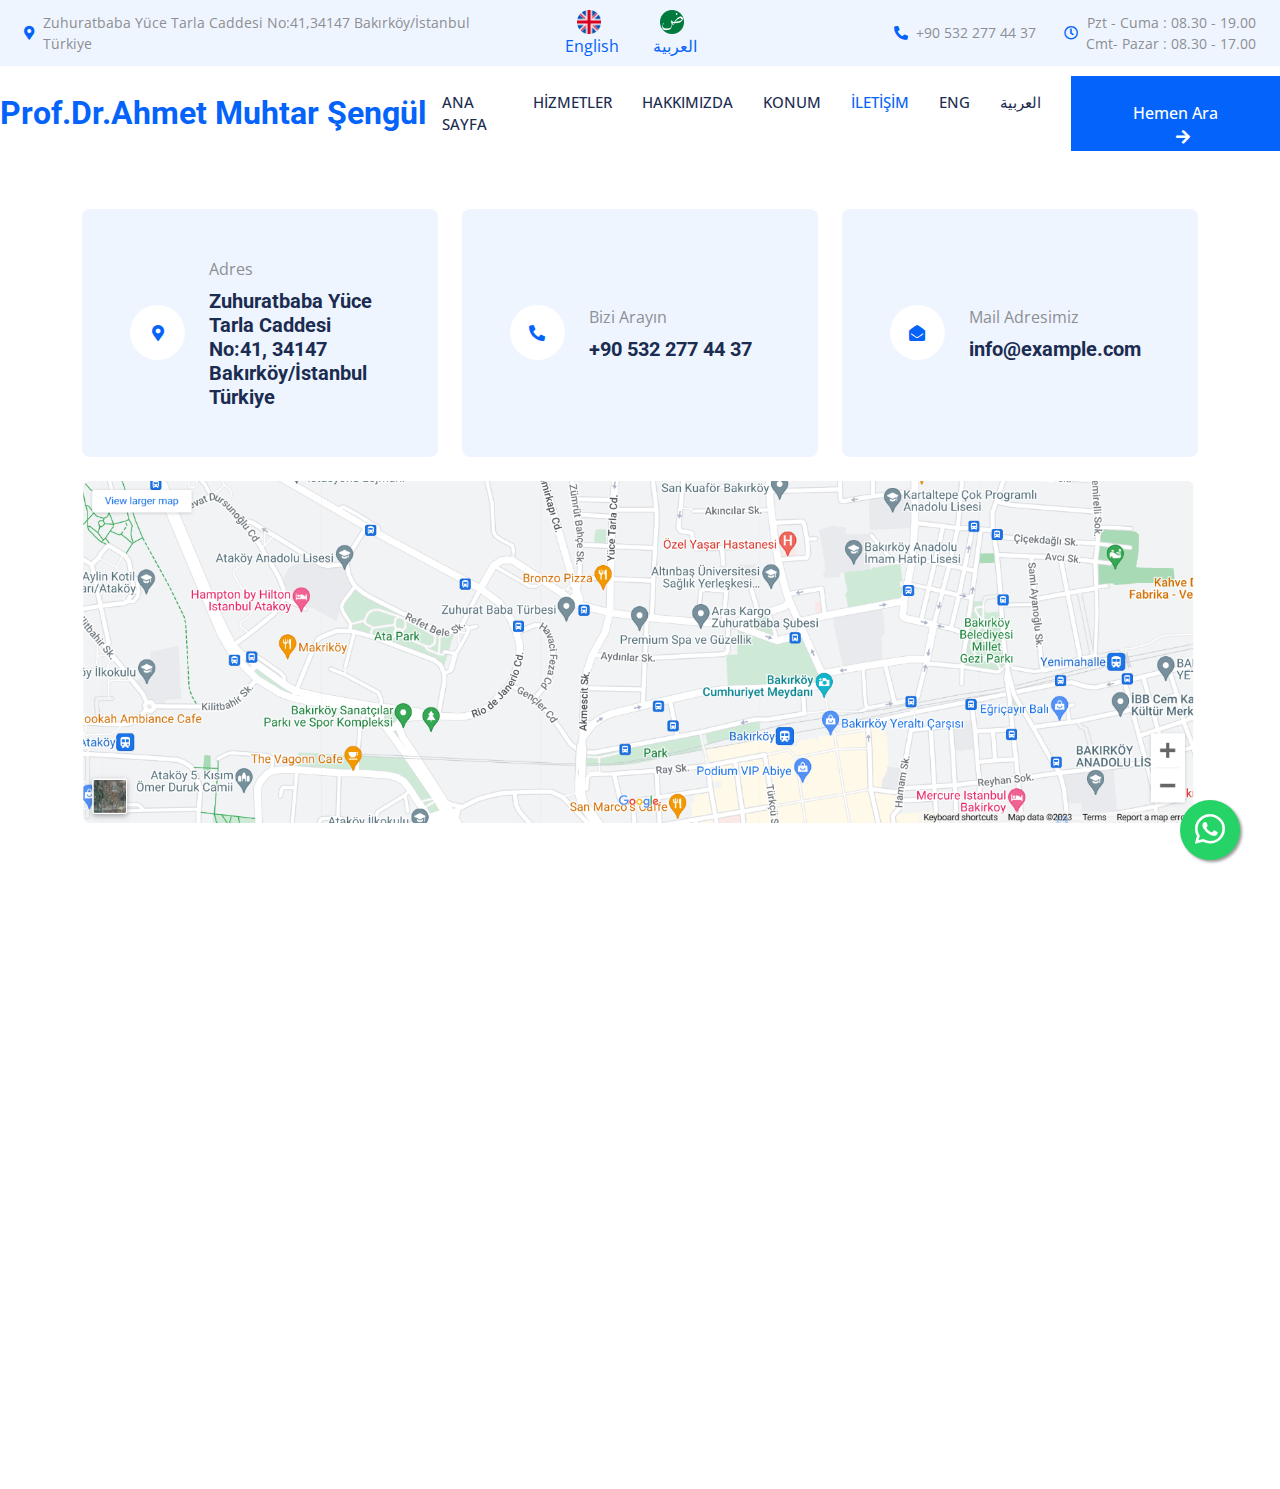
<file: iletisim.html>
<!DOCTYPE html>
<html lang="en">

<head>
    <meta charset="utf-8">
    <title>Prof. Dr. Ahmet Muhtar Şengül Endokrinoloji -Tiroit- Diyabet</title>
    <meta content="width=device-width, initial-scale=1.0" name="viewport">
    <meta content="" name="keywords">
    <meta content="" name="description">

    <!-- Favicon -->
    <link href="img/favicon.ico" rel="icon">

    <!-- Google Web Fonts -->
    <link rel="preconnect" href="https://fonts.googleapis.com">
    <link rel="preconnect" href="https://fonts.gstatic.com" crossorigin>
    <link href="https://fonts.googleapis.com/css2?family=Open+Sans:wght@400;500&family=Roboto:wght@500;700;900&display=swap" rel="stylesheet"> 

    <!-- Icon Font Stylesheet -->
    <link href="https://cdnjs.cloudflare.com/ajax/libs/font-awesome/5.10.0/css/all.min.css" rel="stylesheet">
    <link href="https://cdn.jsdelivr.net/npm/bootstrap-icons@1.4.1/font/bootstrap-icons.css" rel="stylesheet">

    <!-- Libraries Stylesheet -->
    <link href="lib/animate/animate.min.css" rel="stylesheet">
    <link href="lib/owlcarousel/assets/owl.carousel.min.css" rel="stylesheet">
    <link href="lib/tempusdominus/css/tempusdominus-bootstrap-4.min.css" rel="stylesheet" />

    <!-- Customized Bootstrap Stylesheet -->
    <link href="css/bootstrap.min.css" rel="stylesheet">

    <!-- Template Stylesheet -->
    <link href="css/style.css" rel="stylesheet">
</head>

<body>
    <!-- Spinner Start -->
    <div id="spinner" class="show bg-white position-fixed translate-middle w-100 vh-100 top-50 start-50 d-flex align-items-center justify-content-center">
        <div class="spinner-grow text-primary" style="width: 3rem; height: 3rem;" role="status">
            <span class="sr-only">Yükleniyor...</span>
        </div>
    </div>
    <!-- Spinner End -->


    <!-- Topbar Start -->
<div class="container-fluid bg-light p-0 wow fadeIn" data-wow-delay="0.1s">
    <div class="row gx-0 d-none d-lg-flex">
        <div class="col-lg-5 px-4 text-start"> <!-- Adjusted padding here -->
            <div class="h-100 d-inline-flex align-items-center py-2 me-4"> <!-- Adjusted padding here -->
                <small class="fa fa-map-marker-alt text-primary me-2"></small>
                <small>Zuhuratbaba
                    Yüce Tarla Caddesi No:41,34147 Bakırköy/İstanbul
                    Türkiye</small>
            </div>
          
        </div>
        <div class="col-lg-2 px-4 text-center"> <!-- Adjusted padding here -->
            <!-- Language Icons and Links -->
            <div class="h-100 d-inline-flex align-items-center py-2 me-3 justify-content-end"> <!-- Adjusted margin and added justify-content-end here -->
                <a href="home.html" class="language-link me-3"><img src="img/ujflag.png" alt="English" class="language-icon">English</a>
                <a href="homear.html" class="language-link"><img src="img/arabic.png" alt="Arabic" class="language-icon"> العربية</a>
            </div>
        </div>
       
        <div class="col-lg-5 px-4 text-end"> <!-- Adjusted padding here -->
            <div class="h-100 d-inline-flex align-items-center py-2 me-4"> <!-- Adjusted padding here -->
                <small class="fa fa-phone-alt text-primary me-2"></small>
                <small>+90 532 277 44 37 </small>
              
            </div>
            <div class="h-100 d-inline-flex align-items-center py-2"> <!-- Adjusted padding here -->
                <small class="far fa-clock text-primary me-2"></small>
                <small>Pzt - Cuma : 08.30 - 19.00 <br>Cmt- Pazar : 08.30 - 17.00</small> 
            </div>
           
        </div>
       
    </div>
</div>
<!-- Topbar End -->


    <!-- Navbar Start -->
    <nav class="navbar navbar-expand-lg bg-white navbar-light sticky-top p-0 wow fadeIn" data-wow-delay="0.1s">
        <a href="index.html" class="navbar-brand d-flex align-items-center px-0 px-lg-6">
            <h2 class="m-0 text-primary custom-heading">
                Prof.Dr.Ahmet Muhtar Şengül
            </h2>
        </a>
        <button type="button" class="navbar-toggler me-4" data-bs-toggle="collapse" data-bs-target="#navbarCollapse">
            <span class="navbar-toggler-icon"></span>
        </button>
        <div class="collapse navbar-collapse" id="navbarCollapse">
            <div class="navbar-nav ms-auto p-4 p-lg-0">
                <a href="index.html" class="nav-item nav-link ">Ana Sayfa</a>
                <a href="hizmetler.html" class="nav-item nav-link ">HİZMETLER</a>
                <a href="hakkimizda.html" class="nav-item nav-link">Hakkımızda</a>
                <a href="https://www.google.com/maps/dir//Profes%C3%B6r+Doktor+Ahmet+Muhtar+%C5%9Eeng%C3%BCl+Endokrinoloji+/data=!4m8!4m7!1m0!1m5!1m1!1s0x14caba30f22a41d3:0xf78d8d1e16459986!2m2!1d28.8688379!2d40.9876806" class="nav-item nav-link" target="_blank">Konum</a>
                <a href="iletisim.html" class="nav-item nav-link active">İLETİŞİM</a>
                <a href="home.html" class="nav-item nav-link">ENG</a>
                <a href="homear.html" class="nav-item nav-link">العربية</a>
            </div>
            <a href="tel:+905322774437" class="btn btn-primary rounded-0 py-4 px-lg-5 d-none d-lg-block">Hemen Ara<i class="fa fa-arrow-right ms-3"></i></a>
        </div>
        <a href="tel:+905322774437" class="btn btn-primary rounded-0 py-4 px-lg-5 d-block d-lg-none">Hemen Ara<i class="fa fa-arrow-right ms-3"></i></a>

    </nav>
    <!-- Navbar End -->


   


    
  


    <!-- Contact Start -->
    <div class="container-xxl py-5">
        <div class="container">
            <div class="row g-4">
                <div class="col-lg-4">
                    <div class="h-100 bg-light rounded d-flex align-items-center p-5">
                        <div class="d-flex flex-shrink-0 align-items-center justify-content-center rounded-circle bg-white" style="width: 55px; height: 55px;">
                            <i class="fa fa-map-marker-alt text-primary"></i>
                        </div>
                        <div class="ms-4">
                            <p class="mb-2">Adres</p>
                            <h5 class="mb-0">Zuhuratbaba Yüce Tarla Caddesi No:41, 34147 Bakırköy/İstanbul Türkiye</h5>
                        </div>
                    </div>
                </div>
                <div class="col-lg-4">
                    <div class="h-100 bg-light rounded d-flex align-items-center p-5">
                        <div class="d-flex flex-shrink-0 align-items-center justify-content-center rounded-circle bg-white" style="width: 55px; height: 55px;">
                            <i class="fa fa-phone-alt text-primary"></i>
                        </div>
                        <div class="ms-4">
                            <p class="mb-2">Bizi Arayın</p>
                            <h5 class="mb-0">+90 532 277 44 37
                            </h5>
                        </div>
                    </div>
                </div>
                <div class="col-lg-4">
                    <div class="h-100 bg-light rounded d-flex align-items-center p-5">
                        <div class="d-flex flex-shrink-0 align-items-center justify-content-center rounded-circle bg-white" style="width: 55px; height: 55px;">
                            <i class="fa fa-envelope-open text-primary"></i>
                        </div>
                        <div class="ms-4">
                            <p class="mb-2">Mail Adresimiz</p>
                            <h5 class="mb-0">info@example.com</h5>
                        </div>
                    </div>
                </div>
                <!--<div class="col-lg-6 wow fadeIn" data-wow-delay="0.1s">
                    <div class="bg-light rounded p-5">
                        <p class="d-inline-block border rounded-pill py-1 px-4">Contact Us</p>
                        <h1 class="mb-4">Have Any Query? Please Contact Us!</h1>
                        <p class="mb-4">The contact form is currently inactive. Get a functional and working contact form with Ajax & PHP in a few minutes. Just copy and paste the files, add a little code and you're done. <a href="https://htmlcodex.com/contact-form">Download Now</a>.</p>
                        <form>
                            <div class="row g-3">
                                <div class="col-md-6">
                                    <div class="form-floating">
                                        <input type="text" class="form-control" id="name" placeholder="Your Name">
                                        <label for="name">Your Name</label>
                                    </div>
                                </div>
                                <div class="col-md-6">
                                    <div class="form-floating">
                                        <input type="email" class="form-control" id="email" placeholder="Your Email">
                                        <label for="email">Your Email</label>
                                    </div>
                                </div>
                                <div class="col-12">
                                    <div class="form-floating">
                                        <input type="text" class="form-control" id="subject" placeholder="Subject">
                                        <label for="subject">Subject</label>
                                    </div>
                                </div>
                                <div class="col-12">
                                    <div class="form-floating">
                                        <textarea class="form-control" placeholder="Leave a message here" id="message" style="height: 100px"></textarea>
                                        <label for="message">Message</label>
                                    </div>
                                </div>
                                <div class="col-12">
                                    <button class="btn btn-primary w-100 py-3" type="submit">Send Message</button>
                                </div>
                            </div>
                        </form>
                    </div>
                </div>-->
                <div class="container">
                    <div class="row">
                        <div class="col-lg-12 col-md-12 col-sm-12 wow fadeIn" data-wow-delay="0.5s">
                            <!-- Adjusted column widths for responsiveness -->
                            <div class="h-100" style="min-height: 400px;">
                                <a href="https://www.google.com/maps/dir//prof+dr+ahmetsengul/@40.9877808,28.7864366,12z/data=!4m8!4m7!1m0!1m5!1m1!1s0x14caba30f22a41d3:0xf78d8d1e16459986!2m2!1d28.8688379!2d40.9876806?entry=ttu"
                                    target="_blank" rel="noopener noreferrer">
                                    <img class="rounded img-fluid"
                                        src="img/Map (2).png" alt="Click to view on Google Maps">
                                </a>
                            </div>
                        </div>
                    </div>
                </div>
            </div>
        </div>
    </div>
    <!-- Contact End -->


    


 <!-- Appointment Start -->

   <!-- <div class="container-xxl py-5">
        <div class="container">
            <div class="row g-5">
                <div class="col-lg-6 wow fadeInUp" data-wow-delay="0.1s">
                    <p class="d-inline-block border rounded-pill py-1 px-4">Appointment</p>
                    <h1 class="mb-4">Make An Appointment To Visit Our Doctor</h1>
                    <p class="mb-4">Tempor erat elitr rebum at clita. Diam dolor diam ipsum sit. Aliqu diam amet diam et eos. Clita erat ipsum et lorem et sit, sed stet lorem sit clita duo justo magna dolore erat amet</p>
                    <div class="bg-light rounded d-flex align-items-center p-5 mb-4">
                        <div class="d-flex flex-shrink-0 align-items-center justify-content-center rounded-circle bg-white" style="width: 55px; height: 55px;">
                            <i class="fa fa-phone-alt text-primary"></i>
                        </div>
                        <div class="ms-4">
                            <p class="mb-2">Call Us Now</p>
                            <h5 class="mb-0">+012 345 6789</h5>
                        </div>
                    </div>
                    <div class="bg-light rounded d-flex align-items-center p-5">
                        <div class="d-flex flex-shrink-0 align-items-center justify-content-center rounded-circle bg-white" style="width: 55px; height: 55px;">
                            <i class="fa fa-envelope-open text-primary"></i>
                        </div>
                        <div class="ms-4">
                            <p class="mb-2">Mail Us Now</p>
                            <h5 class="mb-0">info@example.com</h5>
                        </div>
                    </div>
                </div>
                <div class="col-lg-6 wow fadeInUp" data-wow-delay="0.5s">
                    <div class="bg-light rounded h-100 d-flex align-items-center p-5">
                        <form>
                            <div class="row g-3">
                                <div class="col-12 col-sm-6">
                                    <input type="text" class="form-control border-0" placeholder="Your Name" style="height: 55px;">
                                </div>
                                <div class="col-12 col-sm-6">
                                    <input type="email" class="form-control border-0" placeholder="Your Email" style="height: 55px;">
                                </div>
                                <div class="col-12 col-sm-6">
                                    <input type="text" class="form-control border-0" placeholder="Your Mobile" style="height: 55px;">
                                </div>
                                <div class="col-12 col-sm-6">
                                    <select class="form-select border-0" style="height: 55px;">
                                        <option selected>Choose Doctor</option>
                                        <option value="1">Doctor 1</option>
                                        <option value="2">Doctor 2</option>
                                        <option value="3">Doctor 3</option>
                                    </select>
                                </div>
                                <div class="col-12 col-sm-6">
                                    <div class="date" id="date" data-target-input="nearest">
                                        <input type="text"
                                            class="form-control border-0 datetimepicker-input"
                                            placeholder="Choose Date" data-target="#date" data-toggle="datetimepicker" style="height: 55px;">
                                    </div>
                                </div>
                                <div class="col-12 col-sm-6">
                                    <div class="time" id="time" data-target-input="nearest">
                                        <input type="text"
                                            class="form-control border-0 datetimepicker-input"
                                            placeholder="Choose Date" data-target="#time" data-toggle="datetimepicker" style="height: 55px;">
                                    </div>
                                </div>
                                <div class="col-12">
                                    <textarea class="form-control border-0" rows="5" placeholder="Describe your problem"></textarea>
                                </div>
                                <div class="col-12">
                                    <button class="btn btn-primary w-100 py-3" type="submit">Book Appointment</button>
                                </div>
                            </div>
                        </form>
                    </div>
                </div>
            </div>
        </div>
    </div> -->
    <!-- Appointment End -->


  


    <!-- Footer Start -->
<div class="container-fluid bg-dark text-light footer mt-5 pt-5 wow fadeIn" data-wow-delay="0.1s">
    <div class="container py-5">
        <div class="row g-5">
            <div class="col-lg-3 col-md-6">
                <h5 class="text-light mb-4">Adres</h5>
                <p class="mb-2"><i class="fa fa-map-marker-alt me-3"></i>Zuhuratbaba
                    Yüce Tarla Caddesi No:41,
                    34147 Bakırköy/İstanbul
                    Türkiye</p>
                <p class="mb-2"><i class="fa fa-phone-alt me-3"></i>+90 532 277 44 37</p>
                <p class="mb-2"><i class="fa fa-envelope me-3"></i>info@example.com</p>
                <div class="d-flex pt-2">
                    <a class="btn btn-outline-light btn-social rounded-circle" href=""><i class="fab fa-twitter"></i></a>
                    <a class="btn btn-outline-light btn-social rounded-circle" href=""><i class="fab fa-facebook-f"></i></a>
                    <a class="btn btn-outline-light btn-social rounded-circle" href=""><i class="fab fa-youtube"></i></a>
                    <a class="btn btn-outline-light btn-social rounded-circle" href=""><i class="fab fa-linkedin-in"></i></a>
                </div>
            </div>
          <!-- Working Hours (Moved to the right) -->
          <div class="col-lg-3 col-md-6 offset-lg-6 offset-md-0">
            <h5 class="text-light mb-4">Çalışma Saatleri</h5>
            <p class="mb-2">Pazartesi: 09.00 - 19.00</p>
            <p class="mb-2">Salı: 09.00 - 19.00</p>
            <p class="mb-2">Çarşamba: 09.00 - 19.00</p>
            <p class="mb-2">Perşembe: 09.00 - 19.00</p>
            <p class="mb-2">Cuma: 09.00 - 19.00</p>
            <p class="mb-2">Cumartesi: 09.00 - 17.00</p>
            <p class="mb-2">Pazar: 09.00 - 17.00</p>
        </div>
        </div>
    </div>
    <div class="container">
        <div class="copyright">
            <div class="row">
                <div class="col-md-6 text-center text-md-start mb-3 mb-md-0">
                    &copy; <a class="border-bottom" href="#">Prof. Dr. Ahmet Muhtar Şengül Endokrinoloji/Tiroit/Diyabet</a> - Bütün Haklar Saklıdır.
                </div>
                <div class="col-md-6 text-center text-md-end">
                    <!--/*** This template is free as long as you keep the footer author’s credit link/attribution link/backlink. If you'd like to use the template without the footer author’s credit link/attribution link/backlink, you can purchase the Credit Removal License from "https://htmlcodex.com/credit-removal". Thank you for your support. ***/-->
                    Designed By HyperSen Games
                </div>
            </div>
        </div>
    </div>
</div>
<!-- Footer End -->


    <!-- Back to Top -->
    <a href="https://api.whatsapp.com/send?phone=905322774437" class="float" target="_blank">
        <i class="bi bi-whatsapp my-float" style=" line-height: 57px;"></i>
    </a>

    <!-- JavaScript Libraries -->
    <script src="https://code.jquery.com/jquery-3.4.1.min.js"></script>
    <script src="https://cdn.jsdelivr.net/npm/bootstrap@5.0.0/dist/js/bootstrap.bundle.min.js"></script>
    <script src="lib/wow/wow.min.js"></script>
    <script src="lib/easing/easing.min.js"></script>
    <script src="lib/waypoints/waypoints.min.js"></script>
    <script src="lib/counterup/counterup.min.js"></script>
    <script src="lib/owlcarousel/owl.carousel.min.js"></script>
    <script src="lib/tempusdominus/js/moment.min.js"></script>
    <script src="lib/tempusdominus/js/moment-timezone.min.js"></script>
    <script src="lib/tempusdominus/js/tempusdominus-bootstrap-4.min.js"></script>

    <!-- Template Javascript -->
    <script src="js/main.js"></script>
</body>

</html>
</file>
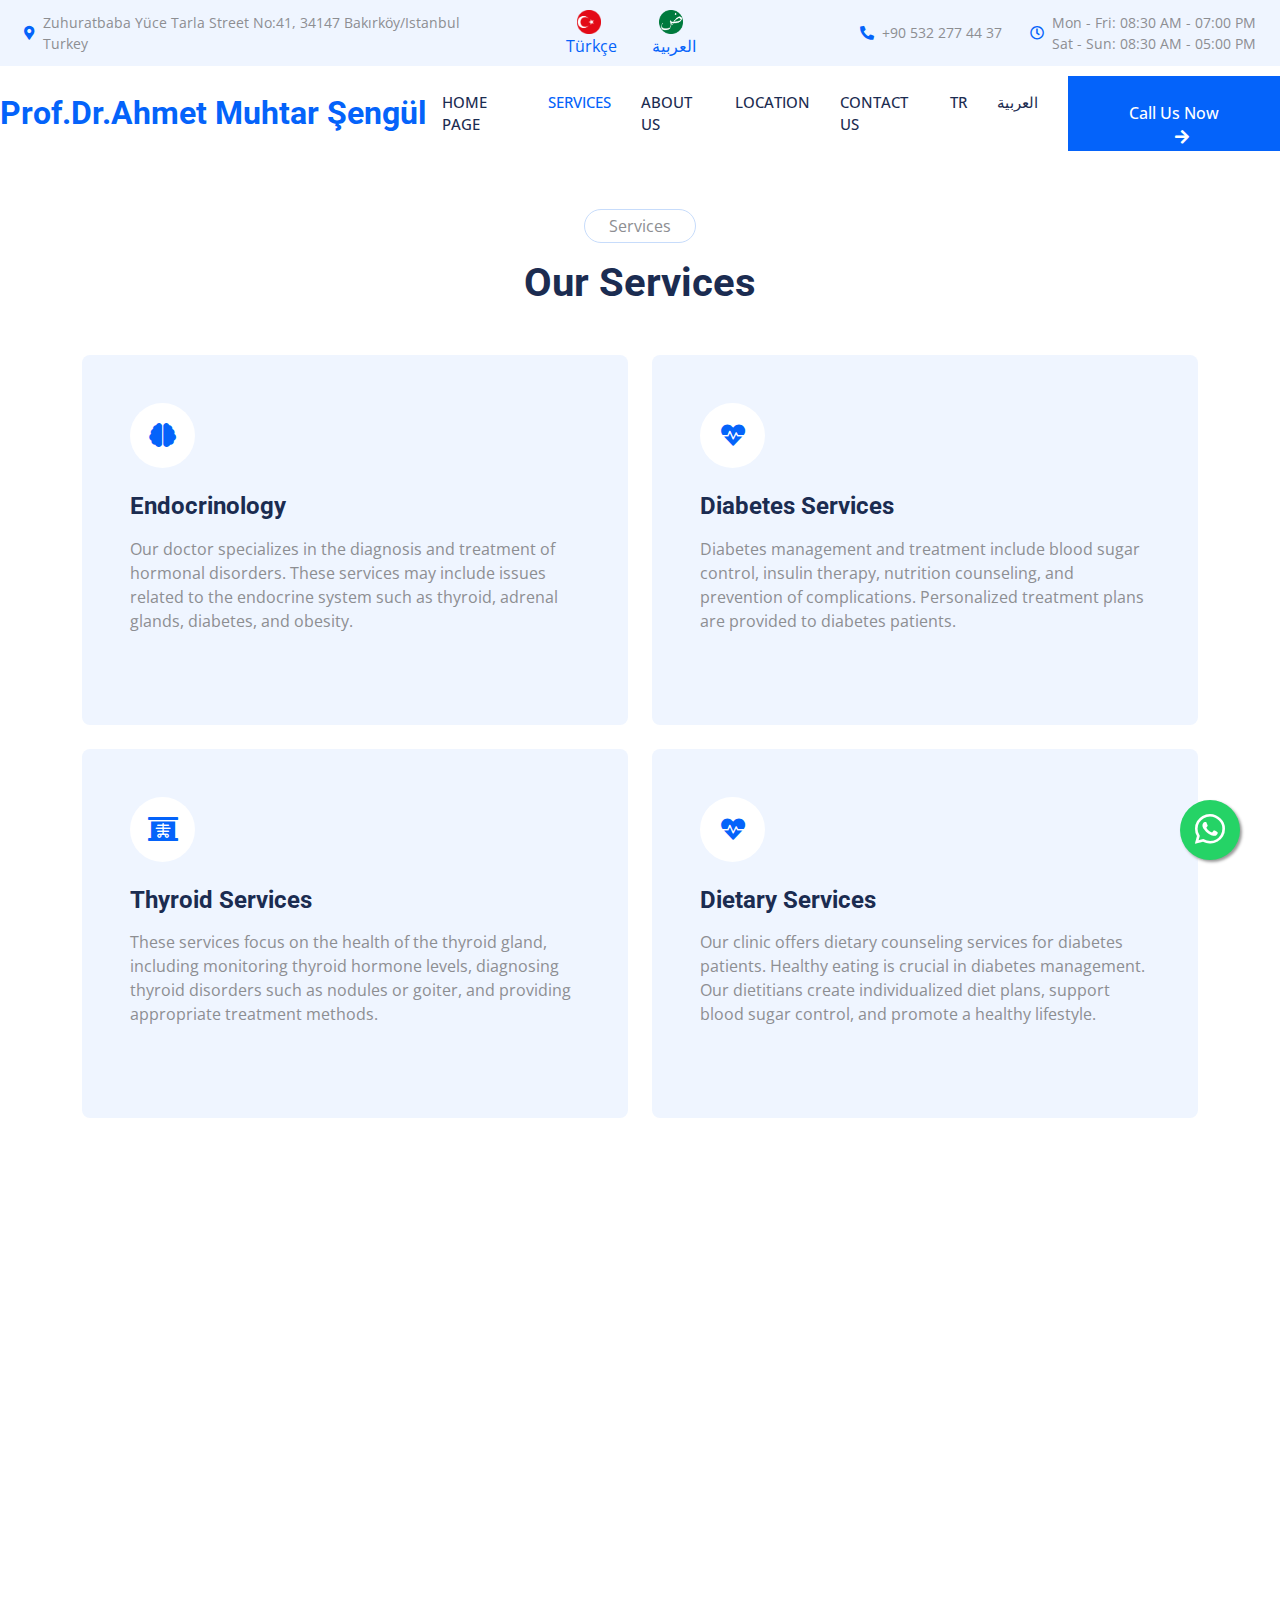
<file: services.html>
<!DOCTYPE html>
<html lang="en">

<head>
    <meta charset="utf-8">
    <title>Prof. Dr. Ahmet Muhtar Şengül Endocrinology - Thyroid - Diabetes</title>
    <meta content="width=device-width, initial-scale=1.0" name="viewport">
    <meta content="" name="keywords">
    <meta content="" name="description">

    <!-- Favicon -->
    <link href="img/favicon.ico" rel="icon">

    <!-- Google Web Fonts -->
    <link rel="preconnect" href="https://fonts.googleapis.com">
    <link rel="preconnect" href="https://fonts.gstatic.com" crossorigin>
    <link href="https://fonts.googleapis.com/css2?family=Open+Sans:wght@400;500&family=Roboto:wght@500;700;900&display=swap" rel="stylesheet"> 

    <!-- Icon Font Stylesheet -->
    <link href="https://cdnjs.cloudflare.com/ajax/libs/font-awesome/5.10.0/css/all.min.css" rel="stylesheet">
    <link href="https://cdn.jsdelivr.net/npm/bootstrap-icons@1.4.1/font/bootstrap-icons.css" rel="stylesheet">

    <!-- Libraries Stylesheet -->
    <link href="lib/animate/animate.min.css" rel="stylesheet">
    <link href="lib/owlcarousel/assets/owl.carousel.min.css" rel="stylesheet">
    <link href="lib/tempusdominus/css/tempusdominus-bootstrap-4.min.css" rel="stylesheet" />

    <!-- Customized Bootstrap Stylesheet -->
    <link href="css/bootstrap.min.css" rel="stylesheet">

    <!-- Template Stylesheet -->
    <link href="css/style.css" rel="stylesheet">
</head>

<body>
    <!-- Spinner Start -->
    <div id="spinner" class="show bg-white position-fixed translate-middle w-100 vh-100 top-50 start-50 d-flex align-items-center justify-content-center">
        <div class="spinner-grow text-primary" style="width: 3rem; height: 3rem;" role="status">
            <span class="sr-only">Yükleniyor...</span>
        </div>
    </div>
    <!-- Spinner End -->


 <!-- Topbar Start -->
<div class="container-fluid bg-light p-0 wow fadeIn" data-wow-delay="0.1s">
    <div class="row gx-0 d-none d-lg-flex">
        <div class="col-lg-5 px-4 text-start"> <!-- Adjusted padding here -->
            <div class="h-100 d-inline-flex align-items-center py-2 me-4"> <!-- Adjusted padding here -->
                <small class="fa fa-map-marker-alt text-primary me-2"></small>
                <small>Zuhuratbaba
                    Yüce Tarla Street No:41,
                    34147 Bakırköy/Istanbul
                    Turkey</small>
            </div>
          
        </div>
        <div class="col-lg-2 px-4 text-center"> <!-- Adjusted padding here -->
            <!-- Language Icons and Links -->
            <div class="h-100 d-inline-flex align-items-center py-2 me-3 justify-content-end"> <!-- Adjusted margin and added justify-content-end here -->
                <a href="index.html" class="language-link me-3"><img src="img/turkish.png" alt="Türkçe" class="language-icon">Türkçe</a>
                <a href="homear.html" class="language-link"><img src="img/arabic.png" alt="Arabic" class="language-icon"> العربية</a>
            </div>
        </div>
       
        <div class="col-lg-5 px-4 text-end"> <!-- Adjusted padding here -->
            <div class="h-100 d-inline-flex align-items-center py-2 me-4"> <!-- Adjusted padding here -->
                <small class="fa fa-phone-alt text-primary me-2"></small>
                <small>+90 532 277 44 37 </small>
              
            </div>
            <div class="h-100 d-inline-flex align-items-center py-2"> <!-- Adjusted padding here -->
                <small class="far fa-clock text-primary me-2"></small>
                <small>Mon - Fri: 08:30 AM - 07:00 PM <br>Sat - Sun: 08:30 AM - 05:00 PM</small> 
            </div>
           
        </div>
       
    </div>
</div>
<!-- Topbar End -->



     <!-- Navbar Start -->
     <nav class="navbar navbar-expand-lg bg-white navbar-light sticky-top p-0 wow fadeIn" data-wow-delay="0.1s">
        <a href="home.html" class="navbar-brand d-flex align-items-center px-0 px-lg-6">
            <h2 class="m-0 text-primary custom-heading">
                Prof.Dr.Ahmet Muhtar Şengül
            </h2>
        </a>
        <button type="button" class="navbar-toggler me-4" data-bs-toggle="collapse" data-bs-target="#navbarCollapse">
            <span class="navbar-toggler-icon"></span>
        </button>
        <div class="collapse navbar-collapse" id="navbarCollapse">
            <div class="navbar-nav ms-auto p-4 p-lg-0">
                <a href="home.html" class="nav-item nav-link ">Home Page</a>
                <a href="services.html" class="nav-item nav-link active ">Services</a>
                <a href="about.html" class="nav-item nav-link">About Us</a>
                <a href="https://www.google.com/maps/dir//Profes%C3%B6r+Doktor+Ahmet+Muhtar+%C5%9Eeng%C3%BCl+Endokrinoloji+/data=!4m8!4m7!1m0!1m5!1m1!1s0x14caba30f22a41d3:0xf78d8d1e16459986!2m2!1d28.8688379!2d40.9876806" class="nav-item nav-link" target="_blank">Location</a>

                <!-- <a href="service.html" class="nav-item nav-link">Service</a>
                <div class="nav-item dropdown">
                    <a href="#" class="nav-link dropdown-toggle" data-bs-toggle="dropdown">Pages</a>
                    <div class="dropdown-menu rounded-0 rounded-bottom m-0">
                        <a href="feature.html" class="dropdown-item">Feature</a>
                        <a href="team.html" class="dropdown-item">Our Doctor</a>
                        <a href="appointment.html" class="dropdown-item">Appointment</a>
                        <a href="testimonial.html" class="dropdown-item">Testimonial</a>
                        <a href="404.html" class="dropdown-item">404 Page</a>
                    </div>
                </div>-->
                <a href="contact.html" class="nav-item nav-link">Contact Us</a>
                <a href="index.html" class="nav-item nav-link">TR</a>
                <a href="homear.html" class="nav-item nav-link">العربية</a>
            </div>
            <a href="tel:+905322774437" class="btn btn-primary rounded-0 py-4 px-lg-5 d-none d-lg-block">Call Us Now<i class="fa fa-arrow-right ms-3"></i></a>
        </div>
        <a href="tel:+905322774437" class="btn btn-primary rounded-0 py-4 px-lg-5 d-block d-lg-none">Call Us Now<i class="fa fa-arrow-right ms-3"></i></a>

    </nav>
    <!-- Navbar End -->


   


    
  


  <!-- Service Start -->
<div class="container-xxl py-5">
    <div class="container">
        <div class="text-center mx-auto mb-5 wow fadeInUp" data-wow-delay="0.1s" style="max-width: 600px;">
            <p class="d-inline-block border rounded-pill py-1 px-4">Services</p>
            <h1>Our Services</h1>
        </div>
        <div class="row g-4">
            <div class="col-lg-6 col-md-6 wow fadeInUp" data-wow-delay="0.1s">
                <div class="service-item bg-light rounded h-100 p-5">
                    <div class="d-inline-flex align-items-center justify-content-center bg-white rounded-circle mb-4" style="width: 65px; height: 65px;">
                        <i class="fa fa-brain text-primary fs-4"></i>
                    </div>
                    <h4 class="mb-3">Endocrinology</h4>
                    <p class="mb-4">Our doctor specializes in the diagnosis and treatment of hormonal disorders. These services may include issues related to the endocrine system such as thyroid, adrenal glands, diabetes, and obesity.</p>
                </div>
            </div>
            <div class="col-lg-6 col-md-6 wow fadeInUp" data-wow-delay="0.5s">
                <div class="service-item bg-light rounded h-100 p-5">
                    <div class="d-inline-flex align-items-center justify-content-center bg-white rounded-circle mb-4" style="width: 65px; height: 65px;">
                        <i class="fa fa-heartbeat text-primary fs-4"></i>
                    </div>
                    <h4 class="mb-3">Diabetes Services</h4>
                    <p class="mb-4">Diabetes management and treatment include blood sugar control, insulin therapy, nutrition counseling, and prevention of complications. Personalized treatment plans are provided to diabetes patients.</p>
                </div>
            </div>
            <div class="col-lg-6 col-md-6 wow fadeInUp" data-wow-delay="0.3s">
                <div class="service-item bg-light rounded h-100 p-5">
                    <div class="d-inline-flex align-items-center justify-content-center bg-white rounded-circle mb-4" style="width: 65px; height: 65px;">
                        <i class="fa fa-x-ray text-primary fs-4"></i>
                    </div>
                    <h4 class="mb-3">Thyroid Services</h4>
                    <p class="mb-4">These services focus on the health of the thyroid gland, including monitoring thyroid hormone levels, diagnosing thyroid disorders such as nodules or goiter, and providing appropriate treatment methods.</p>
                </div>
            </div>
            <div class="col-lg-6 col-md-6 wow fadeInUp" data-wow-delay="0.5s">
                <div class="service-item bg-light rounded h-100 p-5">
                    <div class="d-inline-flex align-items-center justify-content-center bg-white rounded-circle mb-4" style="width: 65px; height: 65px;">
                        <i class="fa fa-heartbeat text-primary fs-4"></i>
                    </div>
                    <h4 class="mb-3">Dietary Services</h4>
                    <p class="mb-4">Our clinic offers dietary counseling services for diabetes patients. Healthy eating is crucial in diabetes management. Our dietitians create individualized diet plans, support blood sugar control, and promote a healthy lifestyle.</p>
                </div>
            </div>
        </div>
    </div>
</div>
<!-- Service End -->


    


 
  


    <!-- Footer Start -->
    <div class="container-fluid bg-dark text-light footer mt-5 pt-5 wow fadeIn" data-wow-delay="0.1s">
        <div class="container py-5">
            <div class="row g-5">
                <div class="col-lg-3 col-md-6">
                    <h5 class="text-light mb-4">Address</h5>
                    <p class="mb-2"><i class="fa fa-map-marker-alt me-3"></i>41 Yüce Tarla Street, Zuhuratbaba, Bakırköy, Istanbul 34147, Turkey</p>
                    <p class="mb-2"><i class="fa fa-phone-alt me-3"></i>+90 532 277 44 37</p>
                    <p class="mb-2"><i class="fa fa-envelope me-3"></i>info@example.com</p>
                    <div class="d-flex pt-2">
                        <a class="btn btn-outline-light btn-social rounded-circle" href=""><i class="fab fa-twitter"></i></a>
                        <a class="btn btn-outline-light btn-social rounded-circle" href=""><i class="fab fa-facebook-f"></i></a>
                        <a class="btn btn-outline-light btn-social rounded-circle" href=""><i class="fab fa-youtube"></i></a>
                        <a class="btn btn-outline-light btn-social rounded-circle" href=""><i class="fab fa-linkedin-in"></i></a>
                    </div>
                </div>
                <!-- Working Hours (Moved to the right) -->
            <div class="col-lg-3 col-md-6 offset-lg-6 offset-md-0">
                <h5 class="text-light mb-4">Working Hours</h5>
                <p class="mb-2">Monday: 08.30 AM - 07.00 PM</p>
                <p class="mb-2">Tuesday: 08.30 AM - 07.00 PM</p>
                <p class="mb-2">Wednesday: 08.30 AM - 07.00 PM</p>
                <p class="mb-2">Thursday: 08.30 AM - 07.00 PM</p>
                <p class="mb-2">Friday: 08.30 AM - 07.00 PM</p>
                <p class="mb-2">Saturday: 08.30 AM - 05.00 PM</p>
                <p class="mb-2">Sunday: 08.30 AM - 05.00 PM</p>
            </div>
            </div>
        </div>
        <div class="container">
            <div class="copyright">
                <div class="row">
                    <div class="col-md-6 text-center text-md-start mb-3 mb-md-0">
                        &copy; <a class="border-bottom" href="#">Prof. Dr. Ahmet Muhtar Şengül Endocrinology/Thyroid/Diabetes</a> - All Rights Reserved.
                    </div>
                    <div class="col-md-6 text-center text-md-end">
                        <!--/*** This template is free as long as you keep the footer author’s credit link/attribution link/backlink. If you'd like to use the template without the footer author’s credit link/attribution link/backlink, you can purchase the Credit Removal License from "https://htmlcodex.com/credit-removal". Thank you for your support. ***/-->
                        Designed By HyperSen Games
                    </div>
                </div>
            </div>
        </div>
    </div>
    <!-- Footer End -->


    <!-- Back to Top -->
    <a href="https://api.whatsapp.com/send?phone=905322774437" class="float" target="_blank">
        <i class="bi bi-whatsapp my-float" style=" line-height: 57px;"></i>
    </a>
    <!-- JavaScript Libraries -->
    <script src="https://code.jquery.com/jquery-3.4.1.min.js"></script>
    <script src="https://cdn.jsdelivr.net/npm/bootstrap@5.0.0/dist/js/bootstrap.bundle.min.js"></script>
    <script src="lib/wow/wow.min.js"></script>
    <script src="lib/easing/easing.min.js"></script>
    <script src="lib/waypoints/waypoints.min.js"></script>
    <script src="lib/counterup/counterup.min.js"></script>
    <script src="lib/owlcarousel/owl.carousel.min.js"></script>
    <script src="lib/tempusdominus/js/moment.min.js"></script>
    <script src="lib/tempusdominus/js/moment-timezone.min.js"></script>
    <script src="lib/tempusdominus/js/tempusdominus-bootstrap-4.min.js"></script>

    <!-- Template Javascript -->
    <script src="js/main.js"></script>
</body>

</html>
</file>
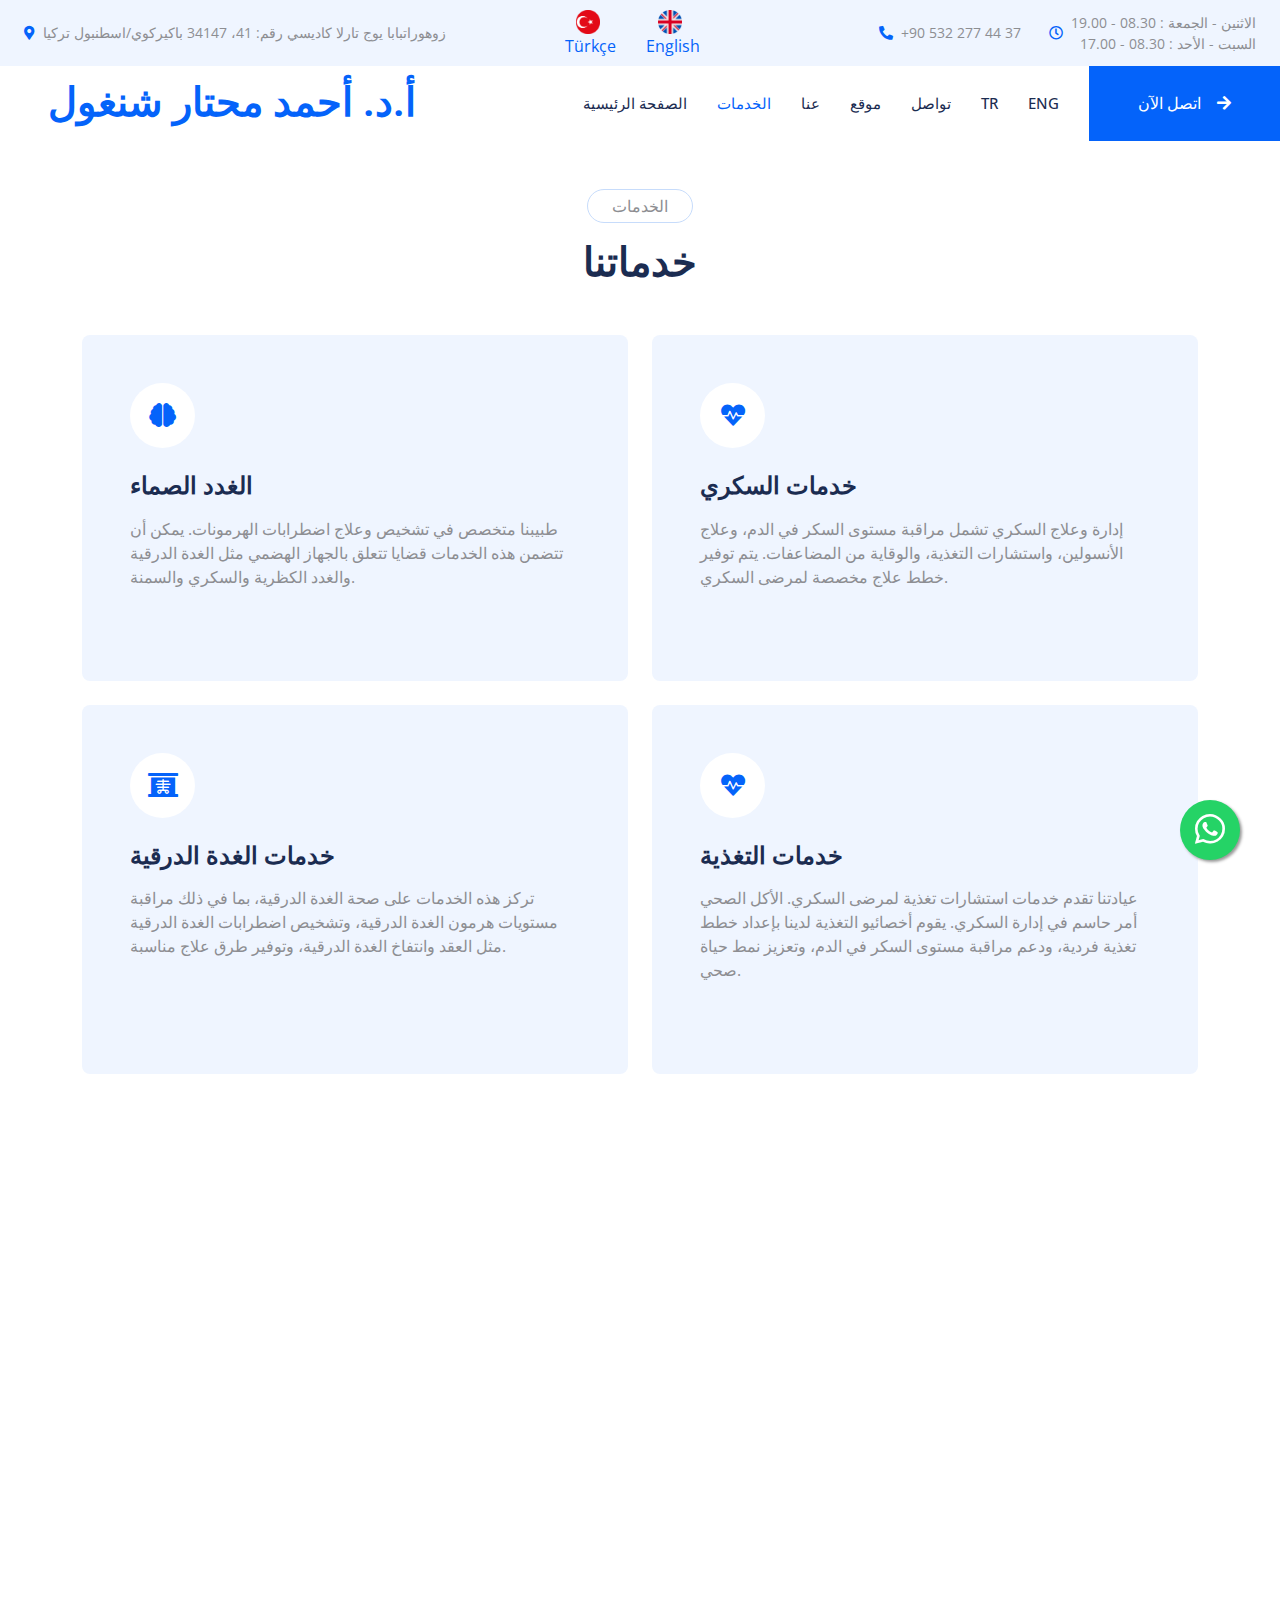
<file: servicesar.html>
<!DOCTYPE html>
<html lang="en">

<head>
    <meta charset="utf-8">
    <title>الأستاذ الدكتور أحمد مختار شنجول أمراض الغدد الصماء - الغدة الدرقية - مرض السكري</title>
    <meta content="width=device-width, initial-scale=1.0" name="viewport">
    <meta content="" name="keywords">
    <meta content="" name="description">

    <!-- Favicon -->
    <link href="img/favicon.ico" rel="icon">

    <!-- Google Web Fonts -->
    <link rel="preconnect" href="https://fonts.googleapis.com">
    <link rel="preconnect" href="https://fonts.gstatic.com" crossorigin>
    <link href="https://fonts.googleapis.com/css2?family=Open+Sans:wght@400;500&family=Roboto:wght@500;700;900&display=swap" rel="stylesheet"> 

    <!-- Icon Font Stylesheet -->
    <link href="https://cdnjs.cloudflare.com/ajax/libs/font-awesome/5.10.0/css/all.min.css" rel="stylesheet">
    <link href="https://cdn.jsdelivr.net/npm/bootstrap-icons@1.4.1/font/bootstrap-icons.css" rel="stylesheet">

    <!-- Libraries Stylesheet -->
    <link href="lib/animate/animate.min.css" rel="stylesheet">
    <link href="lib/owlcarousel/assets/owl.carousel.min.css" rel="stylesheet">
    <link href="lib/tempusdominus/css/tempusdominus-bootstrap-4.min.css" rel="stylesheet" />

    <!-- Customized Bootstrap Stylesheet -->
    <link href="css/bootstrap.min.css" rel="stylesheet">

    <!-- Template Stylesheet -->
    <link href="css/style.css" rel="stylesheet">
</head>

<body>
    <!-- Spinner Start -->
    <div id="spinner" class="show bg-white position-fixed translate-middle w-100 vh-100 top-50 start-50 d-flex align-items-center justify-content-center">
        <div class="spinner-grow text-primary" style="width: 3rem; height: 3rem;" role="status">
            <span class="sr-only">Yükleniyor...</span>
        </div>
    </div>
    <!-- Spinner End -->


<!-- Topbar Start -->

<div class="container-fluid bg-light p-0 wow fadeIn" data-wow-delay="0.1s">
    <div class="row gx-0 d-none d-lg-flex">
        <div class="col-lg-5 px-4 text-start"> <!-- تعديل الهامش هنا -->
            <div class="h-100 d-inline-flex align-items-center py-2 me-4"> <!-- تعديل الهامش هنا -->
                <small class="fa fa-map-marker-alt text-primary me-2"></small>
                <small>زوهوراتبابا
                    يوج تارلا كاديسي رقم: 41، 34147 باكيركوي/اسطنبول
                    تركيا</small>
            </div>
          
        </div>
        <div class="col-lg-2 px-4 text-center"> <!-- تعديل الهامش هنا -->
            <!-- رموز اللغة والروابط -->
            <div class="h-100 d-inline-flex align-items-center py-2 me-3 justify-content-end"> <!-- تعديل الهامش وإضافة justify-content-end هنا -->
                <a href="index.html" class="language-link me-3"><img src="img/turkish.png" alt="Türkçe" class="language-icon">Türkçe</a>
                 <a href="home.html" class="language-link"><img src="img/ujflag.png" alt="English" class="language-icon">English</a>

            </div>
        </div>
       
        <div class="col-lg-5 px-4 text-end"> <!-- تعديل الهامش هنا -->
            <div class="h-100 d-inline-flex align-items-center py-2 me-4"> <!-- تعديل الهامش هنا -->
                <small class="fa fa-phone-alt text-primary me-2"></small>
                <small>+90 532 277 44 37 </small>
              
            </div>
            <div class="h-100 d-inline-flex align-items-center py-2"> <!-- تعديل الهامش هنا -->
                <small class="far fa-clock text-primary me-2"></small>
                <small>الاثنين - الجمعة : 08.30 - 19.00 <br>السبت - الأحد : 08.30 - 17.00</small> 
            </div>
           
        </div>
       
    </div>
</div>
<!-- Topbar End -->


 <!-- Navbar Start -->
 <nav class="navbar navbar-expand-lg bg-white navbar-light sticky-top p-0 wow fadeIn" data-wow-delay="0.1s">
    <a href="homear.html" class="navbar-brand d-flex align-items-center px-4 px-lg-5">
        <h1 class="m-0 text-primary"> <!--<i class="far fa-hospital me-3"></i> -->أ.د. أحمد محتار شنغول</h1>
    </a>
    <button type="button" class="navbar-toggler me-4" data-bs-toggle="collapse" data-bs-target="#navbarCollapse">
        <span class="navbar-toggler-icon"></span>
    </button>
    <div class="collapse navbar-collapse" id="navbarCollapse">
        <div class="navbar-nav ms-auto p-4 p-lg-0">
            <a href="homear.html" class="nav-item nav-link ">الصفحة الرئيسية</a>
            <a href="servicesar.html" class="nav-item nav-link active ">الخدمات</a>
            <a href="aboutar.html" class="nav-item nav-link">عنا</a>
            <a href="https://www.google.com/maps/dir//أ.د.+أحمد+محتار+شنغول+طب+الغدد+/data=!4m8!4m7!1m0!1m5!1m1!1s0x14caba30f22a41d3:0xf78d8d1e16459986!2m2!1d28.8688379!2d40.9876806" class="nav-item nav-link" target="_blank">موقع</a>

            <a href="contactar.html" class="nav-item nav-link">تواصل</a>
            <a href="index.html" class="nav-item nav-link">TR</a>
            <a href="home.html" class="nav-item nav-link">ENG</a>
        </div>
        <a href="tel:+905322774437" class="btn btn-primary rounded-0 py-4 px-lg-5 d-none d-lg-block">اتصل الآن<i class="fa fa-arrow-right ms-3"></i></a>
    </div>
    <a href="tel:+905322774437" class="btn btn-primary rounded-0 py-4 px-lg-5 d-block d-lg-none">اتصل الآن<i class="fa fa-arrow-right ms-3"></i></a>

</nav>
 <!-- Navbar End -->


  <!-- Service Start -->
<div class="container-xxl py-5">
    <div class="container">
        <div class="text-center mx-auto mb-5 wow fadeInUp" data-wow-delay="0.1s" style="max-width: 600px;">
            <p class="d-inline-block border rounded-pill py-1 px-4">الخدمات</p>
            <h1>خدماتنا</h1>
        </div>
        <div class="row g-4">
            <div class="col-lg-6 col-md-6 wow fadeInUp" data-wow-delay="0.1s">
                <div class="service-item bg-light rounded h-100 p-5">
                    <div class="d-inline-flex align-items-center justify-content-center bg-white rounded-circle mb-4" style="width: 65px; height: 65px;">
                        <i class="fa fa-brain text-primary fs-4"></i>
                    </div>
                    <h4 class="mb-3">الغدد الصماء</h4>
                    <p class="mb-4">طبيبنا متخصص في تشخيص وعلاج اضطرابات الهرمونات. يمكن أن تتضمن هذه الخدمات قضايا تتعلق بالجهاز الهضمي مثل الغدة الدرقية والغدد الكظرية والسكري والسمنة.</p>
                </div>
            </div>
            <div class="col-lg-6 col-md-6 wow fadeInUp" data-wow-delay="0.5s">
                <div class="service-item bg-light rounded h-100 p-5">
                    <div class="d-inline-flex align-items-center justify-content-center bg-white rounded-circle mb-4" style="width: 65px; height: 65px;">
                        <i class="fa fa-heartbeat text-primary fs-4"></i>
                    </div>
                    <h4 class="mb-3">خدمات السكري</h4>
                    <p class="mb-4">إدارة وعلاج السكري تشمل مراقبة مستوى السكر في الدم، وعلاج الأنسولين، واستشارات التغذية، والوقاية من المضاعفات. يتم توفير خطط علاج مخصصة لمرضى السكري.</p>
                </div>
            </div>
            <div class="col-lg-6 col-md-6 wow fadeInUp" data-wow-delay="0.3s">
                <div class="service-item bg-light rounded h-100 p-5">
                    <div class="d-inline-flex align-items-center justify-content-center bg-white rounded-circle mb-4" style="width: 65px; height: 65px;">
                        <i class="fa fa-x-ray text-primary fs-4"></i>
                    </div>
                    <h4 class="mb-3">خدمات الغدة الدرقية</h4>
                    <p class="mb-4">تركز هذه الخدمات على صحة الغدة الدرقية، بما في ذلك مراقبة مستويات هرمون الغدة الدرقية، وتشخيص اضطرابات الغدة الدرقية مثل العقد وانتفاخ الغدة الدرقية، وتوفير طرق علاج مناسبة.</p>
                </div>
            </div>
            <div class="col-lg-6 col-md-6 wow fadeInUp" data-wow-delay="0.5s">
                <div class="service-item bg-light rounded h-100 p-5">
                    <div class="d-inline-flex align-items-center justify-content-center bg-white rounded-circle mb-4" style="width: 65px; height: 65px;">
                        <i class="fa fa-heartbeat text-primary fs-4"></i>
                    </div>
                    <h4 class="mb-3">خدمات التغذية</h4>
                    <p class="mb-4">عيادتنا تقدم خدمات استشارات تغذية لمرضى السكري. الأكل الصحي أمر حاسم في إدارة السكري. يقوم أخصائيو التغذية لدينا بإعداد خطط تغذية فردية، ودعم مراقبة مستوى السكر في الدم، وتعزيز نمط حياة صحي.</p>
                </div>
            </div>
        </div>
    </div>
</div>
 <!-- Service End -->




    <!-- Footer Start -->
    <div class="container-fluid bg-dark text-light footer mt-5 pt-5 wow fadeIn" data-wow-delay="0.1s">
    <div class="container py-5">
        <div class="row g-5">
            <div class="col-lg-3 col-md-6">
                <h5 class="text-light mb-4">العنوان</h5>
                <p class="mb-2"><i class="fa fa-map-marker-alt me-3"></i>زوهوراتبابا، شارع يوج تارلا رقم 41، 34147
                    34147 باكيركوي/اسطنبول
                    تركيا</p>
                <p class="mb-2"><i class="fa fa-phone-alt me-3"></i>+90 532 277 44 37</p>
                <p class="mb-2"><i class="fa fa-envelope me-3"></i>info@example.com</p>
                <div class="d-flex pt-2">
                    <a class="btn btn-outline-light btn-social rounded-circle" href=""><i class="fab fa-twitter"></i></a>
                    <a class="btn btn-outline-light btn-social rounded-circle" href=""><i class="fab fa-facebook-f"></i></a>
                    <a class="btn btn-outline-light btn-social rounded-circle" href=""><i class="fab fa-youtube"></i></a>
                    <a class="btn btn-outline-light btn-social rounded-circle" href=""><i class="fab fa-linkedin-in"></i></a>
                </div>
            </div>
           <!-- ساعات العمل (تم نقلها إلى اليمين) -->
           <div class="col-lg-3 col-md-6 offset-lg-6 offset-md-0">
            <h5 class="text-light mb-4">ساعات العمل</h5>
            <p class="mb-2">الاثنين: 09.00 - 19.00</p>
            <p class="mb-2">الثلاثاء: 09.00 - 19.00</p>
            <p class="mb-2">الأربعاء: 09.00 - 19.00</p>
            <p class="mb-2">الخميس: 09.00 - 19.00</p>
            <p class="mb-2">الجمعة: 09.00 - 19.00</p>
            <p class="mb-2">السبت: 09.00 - 17.00</p>
            <p class="mb-2">الأحد: 09.00 - 17.00</p>
        </div>
        </div>
    </div>
    <div class="container">
        <div class="copyright">
            <div class="row">
                <div class="col-md-6 text-center text-md-start mb-3 mb-md-0">
                    &copy; <a class="border-bottom" href="#">أستاذ الدكتور أحمد محتار شنغول في اختصاص الغدد الصماء/الغدة الدرقية/السكري</a> - جميع الحقوق محفوظة.
                </div>
                <div class="col-md-6 text-center text-md-end">
                    <!--/*** هذا القالب مجاني طالما أنك تحتفظ برابط العنصر التنصيصي للمؤلف في التذييل. إذا كنت ترغب في استخدام القالب بدون رابط العنصر التنصيصي للمؤلف في التذييل، يمكنك شراء ترخيص إزالة العنصر التنصيصي من "https://htmlcodex.com/credit-removal". شكرًا لدعمكم. ***/-->
                    تصميم: HyperSen Games
                </div>
            </div>
        </div>
    </div>
</div>
    <!-- Footer End -->


    <!-- Back to Top -->
    <a href="https://api.whatsapp.com/send?phone=905322774437" class="float" target="_blank">
        <i class="bi bi-whatsapp my-float" style=" line-height: 57px;"></i>
    </a>

    <!-- JavaScript Libraries -->
    <script src="https://code.jquery.com/jquery-3.4.1.min.js"></script>
    <script src="https://cdn.jsdelivr.net/npm/bootstrap@5.0.0/dist/js/bootstrap.bundle.min.js"></script>
    <script src="lib/wow/wow.min.js"></script>
    <script src="lib/easing/easing.min.js"></script>
    <script src="lib/waypoints/waypoints.min.js"></script>
    <script src="lib/counterup/counterup.min.js"></script>
    <script src="lib/owlcarousel/owl.carousel.min.js"></script>
    <script src="lib/tempusdominus/js/moment.min.js"></script>
    <script src="lib/tempusdominus/js/moment-timezone.min.js"></script>
    <script src="lib/tempusdominus/js/tempusdominus-bootstrap-4.min.js"></script>

    <!-- Template Javascript -->
    <script src="js/main.js"></script>
</body>

</html>
</file>
<file: css/style.css>
/********** Template CSS **********/
:root {
    --primary: #0463FA;
    --light: #EFF5FF;
    --dark: #1B2C51;
}

html, body {
    margin: 0;
    padding: 0;
    overflow-x: hidden;
}

.float {
    position: fixed;
    width: 60px;
    height: 60px;
    bottom: 40px;
    right: 40px;
    background-color: #25d366;
    color: #FFF;
    border-radius: 50px;
    font-size: 30px;
    box-shadow: 2px 2px 3px #999;
    z-index: 100;
    text-align: center;
}


.fw-medium {
    font-weight: 500 !important;
}

.fw-bold {
    font-weight: 700 !important;
}

.fw-black {
    font-weight: 900 !important;
}
.fixed-size {
    width: 150px; /* Adjust the width as needed */
    height: 500px; /* Adjust the height as needed */
}

.back-to-top {
    position: fixed;
    display: none;
    right: 45px;
    bottom: 45px;
    z-index: 99;
}

.language-icon {
    width: 24px; /* Adjust the width as needed */
    height: 24px; /* Adjust the height as needed */
    margin-right: 5px; /* Add some margin to separate the icon from text */
}
.smaller-text {
    font-size: 36px; /* Adjust the font size as needed */
}

/*** Spinner ***/
#spinner {
    opacity: 0;
    visibility: hidden;
    transition: opacity .5s ease-out, visibility 0s linear .5s;
    z-index: 99999;
}

#spinner.show {
    transition: opacity .5s ease-out, visibility 0s linear 0s;
    visibility: visible;
    opacity: 1;
}


/*** Button ***/
.btn {
    font-weight: 500;
    transition: .5s;
}

.btn.btn-primary,
.btn.btn-secondary {
    color: #FFFFFF;
}






/* Style the social media buttons */

.btn-square {
    width: 38px;
    height: 38px;
}

.btn-sm-square {
    width: 32px;
    height: 32px;
}

.btn-lg-square {
    width: 48px;
    height: 48px;
}

.btn-square,
.btn-sm-square,
.btn-lg-square {
    padding: 0;
    display: flex;
    align-items: center;
    justify-content: center;
    font-weight: normal;
}


/*** Navbar ***/



.navbar .dropdown-toggle::after {
    border: none;
    content: "\f107";
    font-family: "Font Awesome 5 Free";
    font-weight: 900;
    vertical-align: middle;
    margin-left: 8px;
}



.navbar .navbar-nav .nav-link {
    margin-right: 30px;
    padding: 25px 0;
    color: #FFFFFF;
    font-size: 15px;
    font-weight: 500;
    text-transform: uppercase;
    outline: none;
}

.navbar .navbar-nav .nav-link:hover,
.navbar .navbar-nav .nav-link.active {
    color: var(--primary);
}

@media (max-width: 991.98px) {
    .navbar .navbar-nav .nav-link  {
        margin-right: 0;
        padding: 10px 0;
    }

    .navbar .navbar-nav {
        border-top: 1px solid #EEEEEE;
    }
}

.navbar .navbar-brand,
.navbar a.btn {
    height: 75px;
}

.navbar .navbar-nav .nav-link {
    color: var(--dark);
    font-weight: 500;
}

.navbar.sticky-top {
    top: -100px;
    transition: .5s;
}

@media (min-width: 992px) {
    .navbar .nav-item .dropdown-menu {
        display: block;
        border: none;
        margin-top: 0;
        top: 150%;
        opacity: 0;
        visibility: hidden;
        transition: .5s;
    }



    

    .navbar .nav-item:hover .dropdown-menu {
        top: 100%;
        visibility: visible;
        transition: .5s;
        opacity: 1;
    }
}


/*** Header ***/

/* Base styles for the header */
/* Base styles for the header */
.header-carousel .owl-carousel-text {
    position: absolute;
    width: 100%;
    height: 100%;
    padding: 3rem;
    top: 0;
    left: 0;
    display: flex;
    align-items: center;
    justify-content: center;
    text-shadow: 0 0 30px rgba(0, 0, 0, .1);
}

.header-carousel .owl-nav {
    position: absolute;
    width: 200px;
    height: 45px;
    bottom: 30px;
    left: 50%;
    transform: translateX(-50%);
    display: flex;
    justify-content: space-between;
}

.header-carousel .owl-nav .owl-prev,
.header-carousel .owl-nav .owl-next {
    width: 45px;
    height: 45px;
    display: flex;
    align-items: center;
    justify-content: center;
    color: #FFFFFF;
    background: transparent;
    border: 1px solid #FFFFFF;
    border-radius: 45px;
    font-size: 22px;
    transition: .5s;
}

.header-carousel .owl-nav .owl-prev:hover,
.header-carousel .owl-nav .owl-next:hover {
    background: var(--primary);
    border-color: var(--primary);
}

.header-carousel .owl-dots {
    position: absolute;
    height: 45px;
    bottom: 30px;
    left: 50%;
    transform: translateX(-50%);
    display: flex;
    align-items: center;
    justify-content: center;
}

.header-carousel .owl-dot {
    position: relative;
    display: inline-block;
    margin: 0 5px;
    width: 15px;
    height: 15px;
    background: transparent;
    border: 1px solid #FFFFFF;
    border-radius: 15px;
    transition: .5s;
}

.header-carousel .owl-dot::after {
    position: absolute;
    content: "";
    width: 5px;
    height: 5px;
    top: 4px;
    left: 4px;
    background: #FFFFFF;
    border-radius: 5px;
}

.header-carousel .owl-dot.active {
    background: var(--primary);
    border-color: var(--primary);
}

/* Set different heights for desktop and mobile */
/* Desktop */
@media (min-width: 769px) {
    .header-carousel .owl-carousel-item img {
        height: 450px; /* Adjust this height as needed for desktop */
    }
}

/* Mobile */
@media (max-width: 768px) {
    .header-carousel .owl-carousel-item img {
        height: 300px; /* Adjust this height as needed for mobile */
    }

    /* Adjust the header-carousel font size for smaller screens */
    .header-carousel .owl-carousel-text h1 {
        font-size: 36px;
    }

    /* Adjust the owl-nav and owl-dot sizes for smaller screens */
    .header-carousel .owl-nav {
        width: 150px;
        height: 35px;
        bottom: 20px;
    }

    .header-carousel .owl-nav .owl-prev,
    .header-carousel .owl-nav .owl-next {
        width: 35px;
        height: 35px;
        font-size: 18px;
    }

    .header-carousel .owl-dots {
        height: 35px;
        bottom: 20px;
    }

    .header-carousel .owl-dot {
        width: 12px;
        height: 12px;
        margin: 0 4px;
    }

    .header-carousel .owl-dot::after {
        width: 4px;
        height: 4px;
        top: 3px;
        left: 3px;
    }
}

/* Additional responsive styles can be added here for different screen sizes */


/*** Service ***/

/* Base styles for the service items */
.service-item {
    transition: .5s;
    margin-bottom: 20px; /* Add spacing between service items */
}

/* Add responsiveness for smaller screens */
@media (max-width: 992px) {
    .service-item {
        margin-top: -10px; /* Adjust the hover effect */
        box-shadow: 0 .5rem 1.5rem rgba(0, 0, 0, .08); /* Adjust the box shadow */
    }

    .service-item .btn {
        width: 100%; /* Make the buttons full width on smaller screens */
        margin-top: 10px; /* Add spacing between the buttons */
    }
}

/* Adjust responsiveness for even smaller screens (e.g., mobile phones) */
@media (max-width: 576px) {
    .service-item {
        margin-bottom: 10px; /* Reduce spacing between service items */
    }

    .service-item .btn {
        font-size: 14px; /* Reduce button font size */
    }
}


/*** Feature ***/
.container-xxl {
    max-width: 1400px; /* Adjust the max-width as needed */
    margin: 0 auto; /* Center the content horizontally */
    padding: 0 15px; /* Add some padding to the sides for better readability */
}

@media (min-width: 992px) {
    .container.feature {
        max-width: 100% !important;
    }

    .feature-text  {
        padding-left: calc(((100% - 960px) / 2) + .75rem);
    }
}

@media (min-width: 1200px) {
    .feature-text  {
        padding-left: calc(((100% - 1140px) / 2) + .75rem);
    }
}

@media (min-width: 1400px) {
    .feature-text  {
        padding-left: calc(((100% - 1320px) / 2) + .75rem);
    }
}


/*** Team ***/
.team-item img {
    position: relative;
    top: 0;
    transition: .5s;
}

.team-item:hover img {
    top: -30px;
}

.team-item .team-text {
    position: relative;
    height: 100px;
    transition: .5s;
}

.team-item:hover .team-text {
    margin-top: -60px;
    height: 160px;
}

.team-item .team-text .team-social {
    opacity: 0;
    transition: .5s;
}

.team-item:hover .team-text .team-social {
    opacity: 1;
}

.team-item .team-social .btn {
    display: inline-flex;
    color: var(--primary);
    background: #FFFFFF;
    border-radius: 40px;
}

.team-item .team-social .btn:hover {
    color: #FFFFFF;
    background: var(--primary);
}


/*** Appointment ***/
.bootstrap-datetimepicker-widget.bottom {
    top: auto !important;
}

.bootstrap-datetimepicker-widget .table * {
    border-bottom-width: 0px;
}

.bootstrap-datetimepicker-widget .table th {
    font-weight: 500;
}

.bootstrap-datetimepicker-widget.dropdown-menu {
    padding: 10px;
    border-radius: 2px;
}

.bootstrap-datetimepicker-widget table td.active,
.bootstrap-datetimepicker-widget table td.active:hover {
    background: var(--primary);
}

.bootstrap-datetimepicker-widget table td.today::before {
    border-bottom-color: var(--primary);
}


/*** Testimonial ***/
.testimonial-carousel::before {
    position: absolute;
    content: "";
    top: 0;
    left: 0;
    height: 100%;
    width: 0;
    background: linear-gradient(to right, rgba(255, 255, 255, 1) 0%, rgba(255, 255, 255, 0) 100%);
    z-index: 1;
}

.testimonial-carousel::after {
    position: absolute;
    content: "";
    top: 0;
    right: 0;
    height: 100%;
    width: 0;
    background: linear-gradient(to left, rgba(255, 255, 255, 1) 0%, rgba(255, 255, 255, 0) 100%);
    z-index: 1;
}

@media (min-width: 768px) {
    .testimonial-carousel::before,
    .testimonial-carousel::after {
        width: 200px;
    }
}

@media (min-width: 992px) {
    .testimonial-carousel::before,
    .testimonial-carousel::after {
        width: 300px;
    }
}

.testimonial-carousel .owl-item .testimonial-text {
    background: var(--light);
    transform: scale(.8);
    transition: .5s;
}

.testimonial-carousel .owl-item.center .testimonial-text {
    background: var(--primary);
    transform: scale(1);
}

.testimonial-carousel .owl-item .testimonial-text *,
.testimonial-carousel .owl-item .testimonial-item img {
    transition: .5s;
}

.testimonial-carousel .owl-item.center .testimonial-text * {
    color: var(--light) !important;
}

.testimonial-carousel .owl-item.center .testimonial-item img {
    background: var(--primary) !important;
} 

.testimonial-carousel .owl-nav {
    position: absolute;
    width: 350px;
    top: 15px;
    left: 50%;
    transform: translateX(-50%);
    display: flex;
    justify-content: space-between;
    opacity: 0;
    transition: .5s;
    z-index: 1;
}

.testimonial-carousel:hover .owl-nav {
    width: 300px;
    opacity: 1;
}

.testimonial-carousel .owl-nav .owl-prev,
.testimonial-carousel .owl-nav .owl-next {
    position: relative;
    color: var(--primary);
    font-size: 45px;
    transition: .5s;
}

.testimonial-carousel .owl-nav .owl-prev:hover,
.testimonial-carousel .owl-nav .owl-next:hover {
    color: var(--dark);
}


/*** Footer ***/
.footer .btn.btn-social {
    margin-right: 5px;
    width: 35px;
    height: 35px;
    display: flex;
    align-items: center;
    justify-content: center;
    color: var(--light);
    border: 1px solid #FFFFFF;
    transition: .3s;
}

.footer .btn.btn-social:hover {
    color: var(--primary);
}

.footer .btn.btn-link {
    display: block;
    margin-bottom: 5px;
    padding: 0;
    text-align: left;
    color: #FFFFFF;
    font-size: 15px;
    font-weight: normal;
    text-transform: capitalize;
    transition: .3s;
}

.footer .btn.btn-link::before {
    position: relative;
    content: "\f105";
    font-family: "Font Awesome 5 Free";
    font-weight: 900;
    margin-right: 10px;
}

.footer .btn.btn-link:hover {
    color: var(--primary);
    letter-spacing: 1px;
    box-shadow: none;
}

.footer .copyright {
    padding: 25px 0;
    font-size: 15px;
    border-top: 1px solid rgba(256, 256, 256, .1);
}

.footer .copyright a {
    color: var(--light);
}

.footer .copyright a:hover {
    color: var(--primary);
}
</file>
